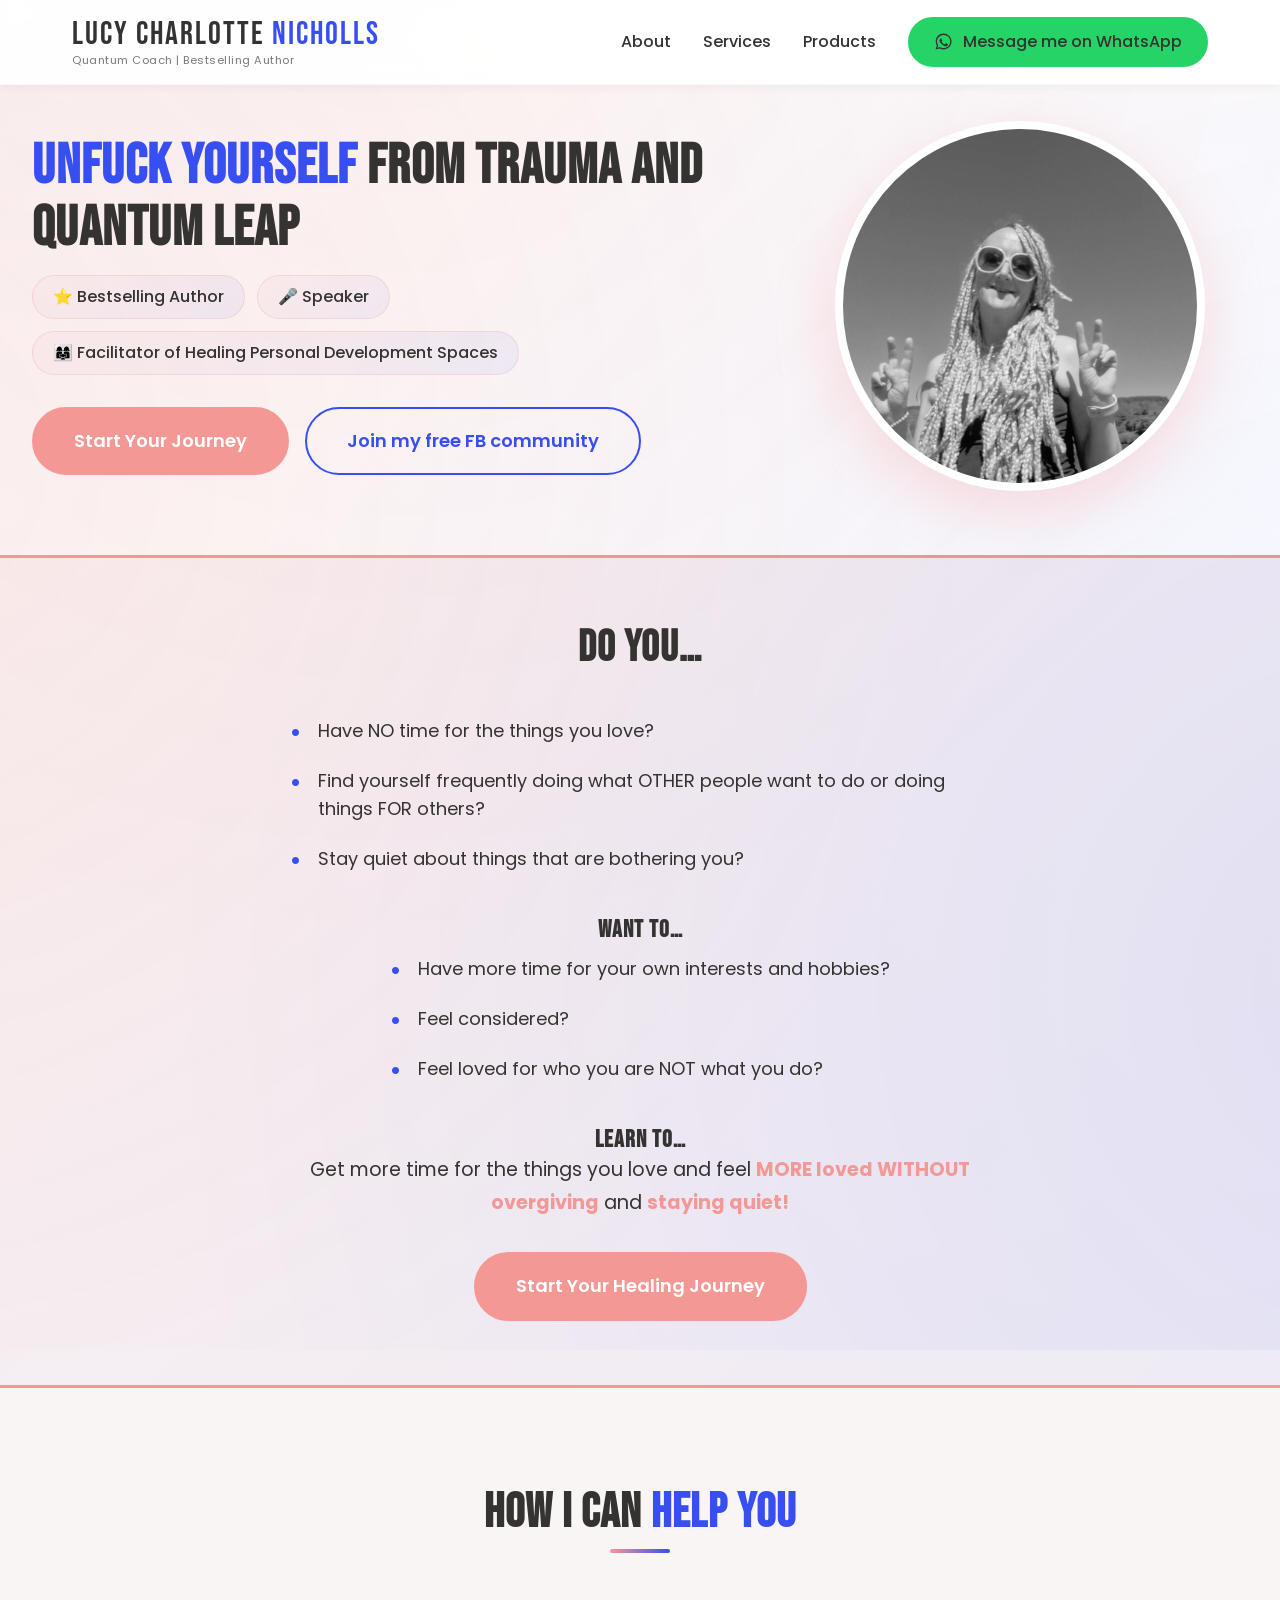
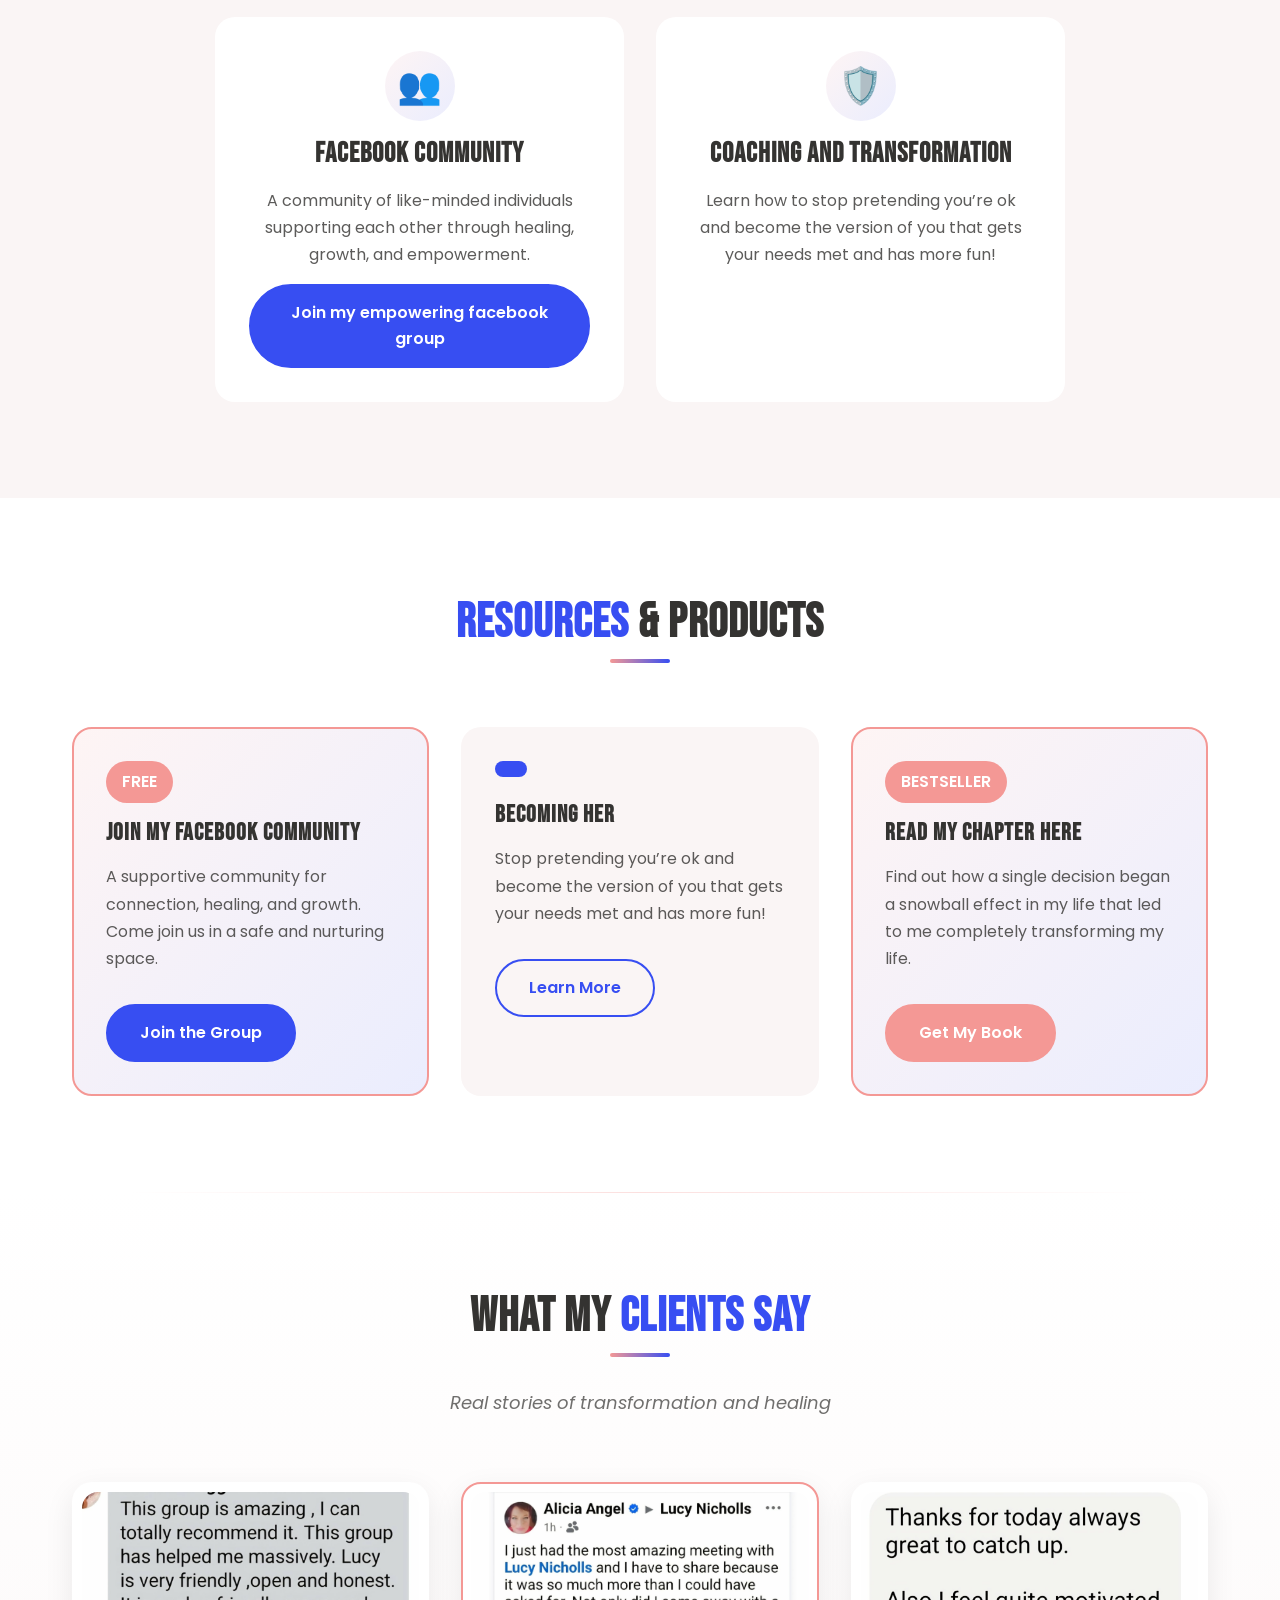
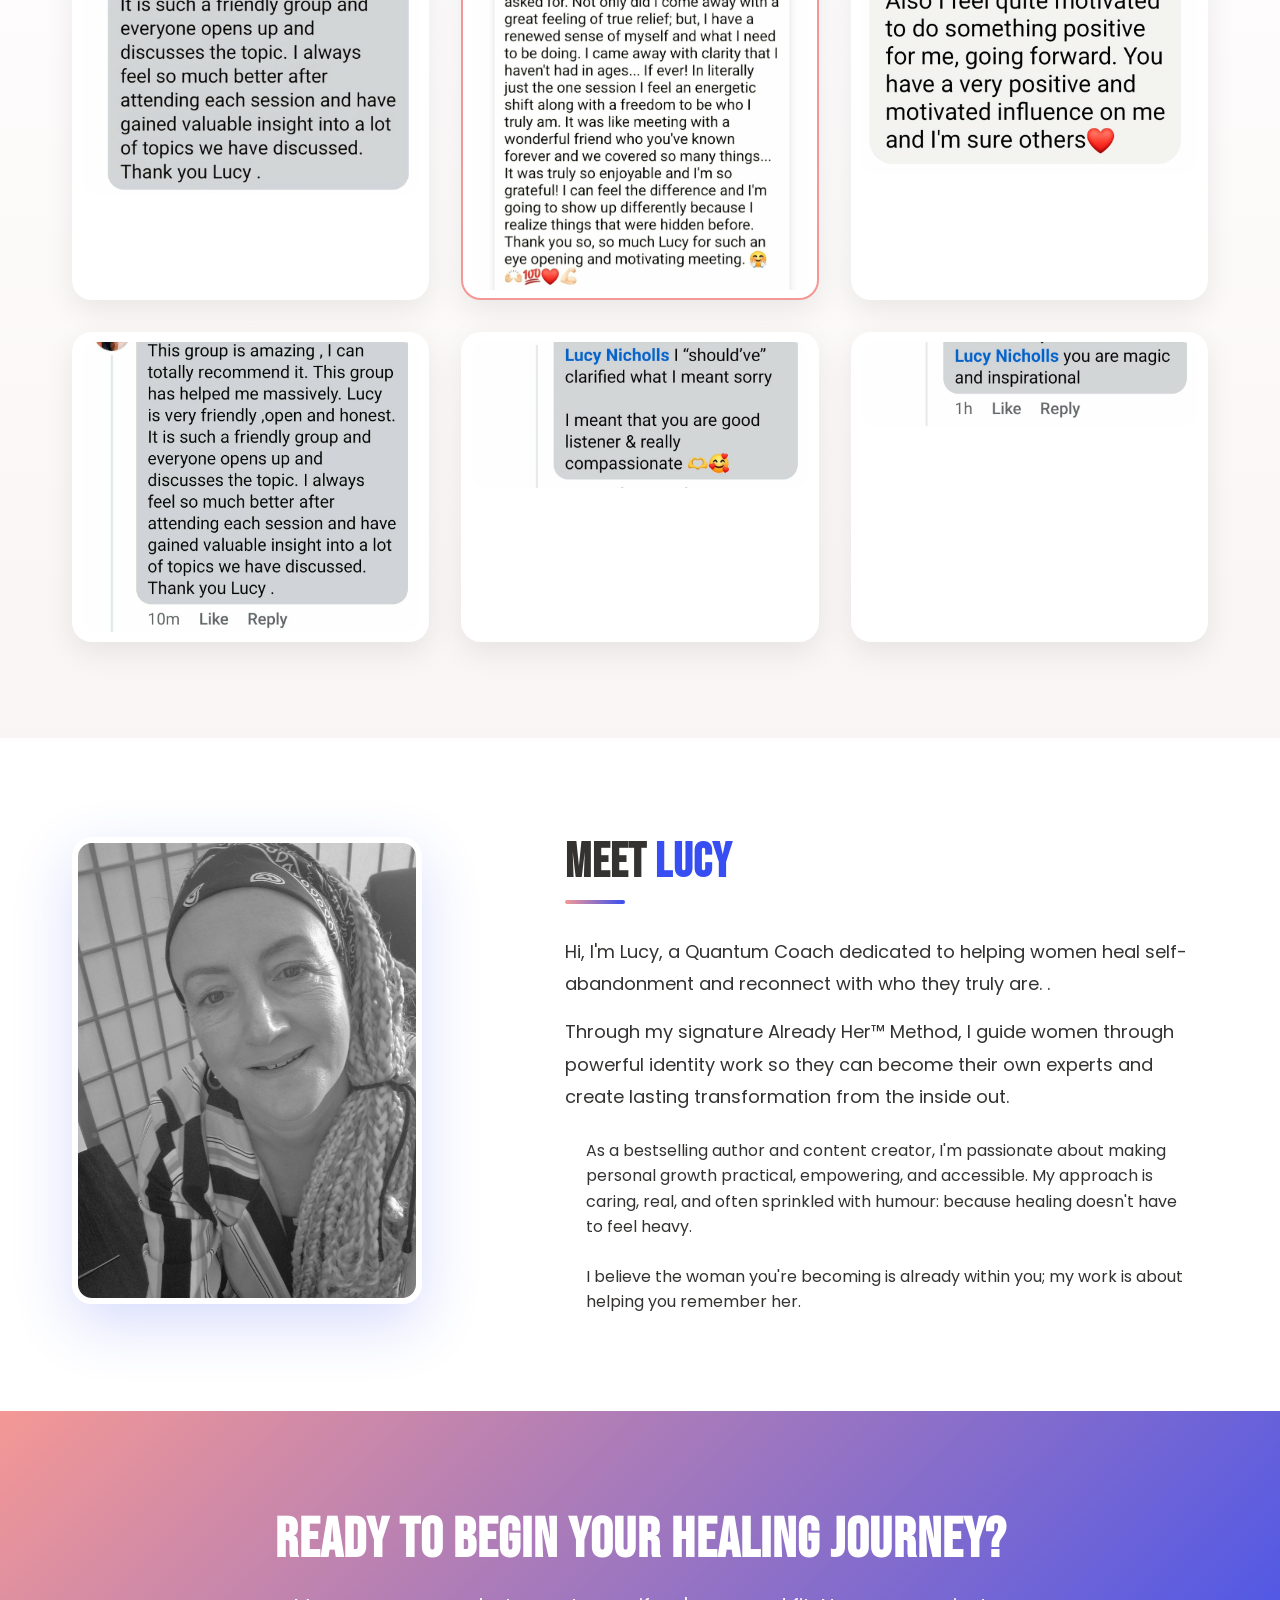
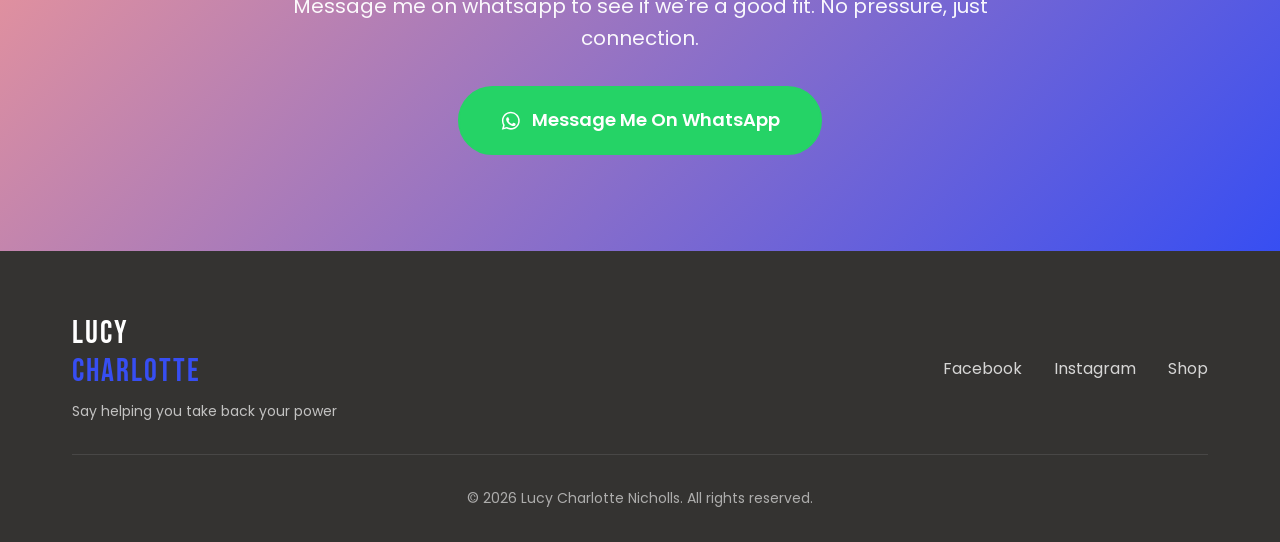
<file: index.html>
<!DOCTYPE html>
<html lang="en">

<head>
    <meta charset="UTF-8">
    <meta name="viewport" content="width=device-width, initial-scale=1.0">
    <title>Lucy Charlotte Nicholls | Quantum coach</title>
    <meta name="description."
        content="Welcome to my world. Work with Lucy Charlotte Nicholls, a Quantum coach, consultant, and educator.">
    <link rel="preconnect" href="https://fonts.googleapis.com">
    <link rel="preconnect" href="https://fonts.gstatic.com" crossorigin>
    <link
        href="https://fonts.googleapis.com/css2?family=Bebas+Neue&family=Poppins:wght@300;400;500;600;700&display=swap"
        rel="stylesheet">
    <link rel="stylesheet" href="style.css">
</head>

<body>
    <!-- Header -->
    <header class="header">
        <div class="container">
            <div class="header-content">
                <div class="logo">
                    <span class="logo-name">Lucy Charlotte <span class="text-blue">Nicholls</span></span>
                    <span class="logo-tagline">Quantum Coach | Bestselling Author</span>
                </div>
                <nav class="nav">
                    <a href="#about">About</a>
                    <a href="#services">Services</a>
                    <a href="#products">Products</a>
                    <a href="https://wa.me/447392170894" target="_blank" rel="noopener noreferrer"
                        class="btn-whatsapp">
                        <svg class="wa-icon" viewBox="0 0 24 24" aria-hidden="true">
                            <path d="M12.04 2C6.58 2 2.13 6.45 2.13 11.91c0 1.75.46 3.45 1.32 4.95L2 22l5.25-1.38c1.45.79 3.08 1.21 4.79 1.21h.01c5.46 0 9.91-4.45 9.91-9.91 0-2.65-1.03-5.14-2.9-7.01A9.82 9.82 0 0 0 12.04 2zm0 1.67c2.2 0 4.27.86 5.82 2.42a8.18 8.18 0 0 1 2.41 5.82c0 4.54-3.7 8.23-8.24 8.23-1.48 0-2.93-.4-4.19-1.15l-.3-.18-3.12.82.83-3.04-.2-.31a8.18 8.18 0 0 1-1.26-4.37c0-4.54 3.7-8.24 8.25-8.24zm-3.62 4.41c-.17 0-.45.06-.69.31-.24.25-.91.89-.91 2.17 0 1.28.93 2.52 1.06 2.69.13.17 1.83 2.79 4.43 3.91.62.27 1.1.43 1.48.55.62.2 1.19.17 1.64.1.5-.07 1.54-.63 1.76-1.24.22-.61.22-1.13.15-1.24-.06-.11-.24-.17-.5-.3-.26-.13-1.54-.76-1.78-.85-.24-.09-.41-.13-.59.13-.17.25-.67.85-.83 1.02-.15.17-.3.19-.56.06-.26-.13-1.1-.4-2.09-1.29-.77-.69-1.29-1.54-1.44-1.8-.15-.26-.02-.4.11-.53.12-.12.26-.3.39-.46.13-.15.17-.26.26-.43.09-.17.04-.32-.02-.45-.06-.13-.58-1.42-.8-1.94-.21-.51-.42-.44-.58-.45-.15-.01-.32-.01-.49-.01z" />
                        </svg>
                        Message me on WhatsApp
                    </a>
                </nav>
                <button class="mobile-menu-toggle" aria-label="Toggle Navigation">
                    <span class="bar"></span>
                    <span class="bar"></span>
                    <span class="bar"></span>
                </button>
            </div>
        </div>
    </header>

    <!-- Hero Section -->
    <section class="hero">
        <div class="container">
            <div class="hero-content">
                <div class="hero-text">
                    <h1 class="hero-title"><span class="text-blue">Unfuck Yourself</span> from Trauma and Quantum Leap </h1>
                    <h2 class="hero-subheadline"><span class="text-coral"></span> <span class="text-coral"></span></h2>
                    <ul class="hero-credentials">
                        <li>⭐ Bestselling Author</li>
                        <li>🎤 Speaker</li>
                        <li>👩‍👩‍👧 Facilitator of Healing Personal Development Spaces</li>
                    </ul>
                    <div class="hero-buttons">
                        <a href="start.html"
                            class="btn-primary btn-large">Start Your Journey</a>
                        <a href="https://www.facebook.com/groups/1051728209531522" target="_blank"
                            rel="noopener noreferrer" class="btn-secondary btn-large">Join my free FB community</a>
                    </div>
                </div>
                <div class="hero-image">
                    <img src="lucy-hero.jpg" alt="Lucy Charlotte Nicholls - Trauma-Informed Life Coach"
                        class="hero-photo">
                </div>
            </div>
        </div>
    </section>

    <!-- Are You -->
    <section class="grew-up">
        <div class="container">
            <div class="grew-up-content">
                <h2 class="grew-up-title">Do you…</h2>
                <ul class="grew-up-list">
                    <li>Have NO time for the things you love?</li>
                    <li>Find yourself frequently doing what OTHER people want to do or doing things FOR others?</li>
                    <li>Stay quiet about things that are bothering you?
</li>

                </ul>
                <h2>Want to…</h2>
                <ul class="grew-up-list">
                    <li>Have more time for your own interests and hobbies?</li>
                    <li>Feel considered?</li>
                    <li>Feel loved for who you are NOT what you do?</li>
                </ul>

                <h2>Learn to…</h2>
                <p class="grew-up-message">Get more time for the things you love and feel
                    <strong>MORE loved WITHOUT overgiving</strong> and <strong>staying quiet!</strong>
                </p>

                <a href="start.html"
                    class="btn-primary btn-large">Start Your Healing Journey</a>
            </div>
        </div>
    </section>


    <!-- Services Section -->
    <section class="services" id="services">
        <div class="container">
            <h2 class="section-title center">How I Can <span class="text-blue">Help You</span></h2>
            <div class="services-grid">
                <div class="service-card">
                    <div class="service-icon">👥</div>
                    <h3 class="service-title">Facebook Community</h3>
                    <p class="service-description">A community of like-minded individuals supporting each other through
                        healing, growth, and empowerment.</p>
                    <a href="https://www.facebook.com/groups/1051728209531522" target="_blank" class="btn-blue"
                        style="margin-top: 1rem;">Join my empowering facebook group</a>
                </div>
                <div class="service-card">
                    <div class="service-icon">🛡️</div>
                    <h3 class="service-title">Coaching and Transformation</h3>
                    <p class="service-description">Learn how to stop pretending you’re ok and become the version of you that gets your needs met and has more fun!</p>
                </div>
                
            </div>
        </div>
    </section>

    <!-- Products Section -->
    <section class="products" id="products">
        <div class="container">
            <h2 class="section-title center"><span class="text-blue">Resources</span> & Products</h2>
            <div class="products-grid">
                <!-- Safe Space Facebook Group -->
                <div class="product-card featured">
                    <div class="product-badge">FREE</div>
                    <h3 class="product-title">Join my Facebook Community</h3>
                    <p class="product-description">A supportive community for connection, healing, and growth. Come join
                        us in a safe and nurturing space.</p>
                    <a href="https://www.facebook.com/groups/1051728209531522" target="_blank" class="btn-blue">Join
                        the Group</a>
                </div>

                <!-- Paid Products -->
                <div class="product-card">
                    <div class="product-price"></div>
                    <h3 class="product-title">Becoming Her</h3>
                    <p class="product-description">Stop pretending you’re ok and become the version of you that gets your needs met and has more fun!</p>
                    <a href="start.html"
                        target="_blank" class="btn-secondary">Learn
                        More</a>
                </div>


                <!-- Book -->
                <div class="product-card featured">
                    <div class="product-badge">BESTSELLER</div>
                    <h3 class="product-title">Read my Chapter Here</h3>
                    <p class="product-description"> Find out how a single decision began a snowball effect in my
                        life that led to me completely transforming my life.</p>
                    <a href="https://www.amazon.co.uk/dp/B0GL96YMRX" target="_blank" class="btn-primary">Get My Book</a>
                </div>
            </div>
        </div>
    </section>

    <!-- Testimonials Section -->
    <section class="testimonials">
        <div class="container">
            <h2 class="section-title center">What My <span class="text-blue">Clients Say</span></h2>
            <p class="testimonials-subtitle">Real stories of transformation and healing</p>
            <div class="testimonials-grid">
                <div class="testimonial-card">
                    <img src="1TESTIMONIAL.jpg" alt="Client testimonial about Lucy's amazing group" class="testimonial-img">
                </div>
                <div class="testimonial-card featured-testimonial">
                    <img src="2TESTIMONIAL.jpg" alt="Alicia Angel's testimonial about her meeting with Lucy" class="testimonial-img">
                </div>
                <div class="testimonial-card">
                    <img src="6TESTIMONIAL.jpg" alt="Client testimonial about Lucy's positive and motivated influence" class="testimonial-img">
                </div>
                <div class="testimonial-card">
                    <img src="3TESTIMONIAL.jpg" alt="Client testimonial recommending Lucy's group" class="testimonial-img">
                </div>
                <div class="testimonial-card">
                    <img src="4TESTIMONIAL.jpg" alt="Client testimonial about Lucy being a good listener and compassionate" class="testimonial-img">
                </div>
                <div class="testimonial-card">
                    <img src="5TESTIMONIAL.jpg" alt="Client testimonial calling Lucy magic and inspirational" class="testimonial-img">
                </div>
            </div>
        </div>
    </section>

    <!-- About Section -->
    <section class="about" id="about">
        <div class="container">
            <div class="about-content">
                <div class="about-image">
                    <img src="lucy-about.jpg" alt="Lucy Charlotte Nicholls" class="about-photo">
                </div>
                <div class="about-text">
                    <h2 class="section-title">Meet <span class="text-blue">Lucy</span></h2>
                    <p class="about-description">
                       Hi, I'm Lucy, a Quantum Coach dedicated to helping women heal self-abandonment and reconnect with who they truly are. .
                    </p>
                    <p class="about-description">
                       Through my signature Already Her™ Method, I guide women through powerful identity work so they can become their own experts and create lasting transformation from the inside out. 
                    </p>
                    <p class="about-mission-list">
                        As a bestselling author and content creator, I'm passionate about making personal growth practical, empowering, and accessible. My approach is caring, real, and often sprinkled with humour: because healing doesn't have to feel heavy.
                    </p>
                     <p class="about-mission-list">I believe the woman you're becoming is already within you; my work is about helping you remember her.</p>
                </div>
            </div>
        </div>
    </section>

    <!-- CTA Section -->
    <section class="cta" id="contact">
        <div class="container">
            <div class="cta-content">
                <h2 class="cta-title">Ready to Begin Your Healing Journey?</h2>
                <p class="cta-subtitle">Message me on whatsapp to see if we're a good fit. No pressure, just
                    connection.</p>
                <a href="https://wa.me/447392170894" target="_blank" rel="noopener noreferrer"
                    class="btn-whatsapp btn-large">
                    <svg class="wa-icon" viewBox="0 0 24 24" aria-hidden="true">
                        <path d="M12.04 2C6.58 2 2.13 6.45 2.13 11.91c0 1.75.46 3.45 1.32 4.95L2 22l5.25-1.38c1.45.79 3.08 1.21 4.79 1.21h.01c5.46 0 9.91-4.45 9.91-9.91 0-2.65-1.03-5.14-2.9-7.01A9.82 9.82 0 0 0 12.04 2zm0 1.67c2.2 0 4.27.86 5.82 2.42a8.18 8.18 0 0 1 2.41 5.82c0 4.54-3.7 8.23-8.24 8.23-1.48 0-2.93-.4-4.19-1.15l-.3-.18-3.12.82.83-3.04-.2-.31a8.18 8.18 0 0 1-1.26-4.37c0-4.54 3.7-8.24 8.25-8.24zm-3.62 4.41c-.17 0-.45.06-.69.31-.24.25-.91.89-.91 2.17 0 1.28.93 2.52 1.06 2.69.13.17 1.83 2.79 4.43 3.91.62.27 1.1.43 1.48.55.62.2 1.19.17 1.64.1.5-.07 1.54-.63 1.76-1.24.22-.61.22-1.13.15-1.24-.06-.11-.24-.17-.5-.3-.26-.13-1.54-.76-1.78-.85-.24-.09-.41-.13-.59.13-.17.25-.67.85-.83 1.02-.15.17-.3.19-.56.06-.26-.13-1.1-.4-2.09-1.29-.77-.69-1.29-1.54-1.44-1.8-.15-.26-.02-.4.11-.53.12-.12.26-.3.39-.46.13-.15.17-.26.26-.43.09-.17.04-.32-.02-.45-.06-.13-.58-1.42-.8-1.94-.21-.51-.42-.44-.58-.45-.15-.01-.32-.01-.49-.01z" />
                    </svg>
                    Message Me On WhatsApp
                </a>
            </div>
        </div>
    </section>

    <!-- Footer -->
    <footer class="footer">
        <div class="container">
            <div class="footer-content">
                <div class="footer-brand">
                    <div class="logo">Lucy <span class="text-blue">Charlotte</span></div>
                    <p class="footer-tagline">Say helping you take back your power</p>
                </div>
                <div class="footer-links">
                    <a href="https://www.facebook.com/profile.php?id=100093388753054" target="_blank">Facebook</a>
                    <a href="https://www.instagram.com/lucycharlottenicholls" target="_blank">Instagram</a>
                    <a href="start.html">Shop</a>
                </div>
            </div>
            <div class="footer-bottom">
                <p>&copy; 2026 Lucy Charlotte Nicholls. All rights reserved.</p>
            </div>
        </div>
    </footer>

    <script src="script.js"></script>
</body>

</html>
</file>
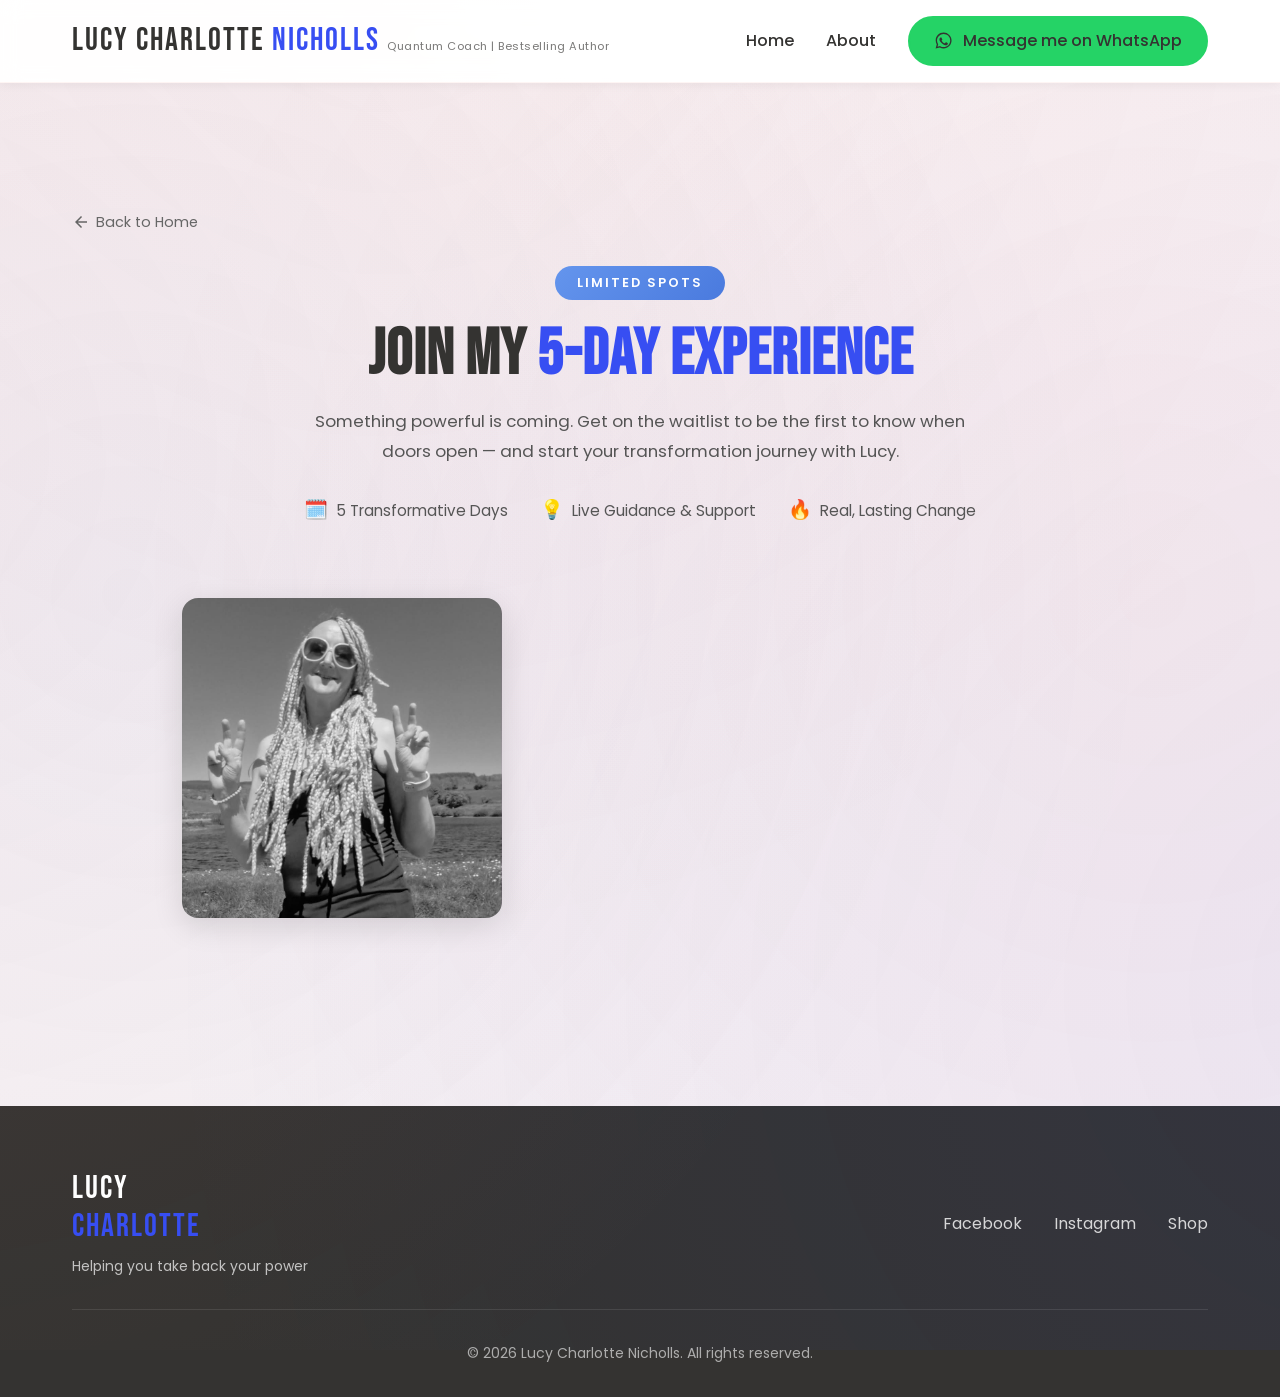
<file: experience.html>
<!DOCTYPE html>
<html lang="en">

<head>
    <meta charset="UTF-8">
    <meta name="viewport" content="width=device-width, initial-scale=1.0">
    <title>5-Day Experience Waitlist | Lucy Charlotte Nicholls</title>
    <meta name="description"
        content="Join Lucy Charlotte Nicholls' exclusive 5-day experience. Sign up for the waitlist and begin your transformation.">
    <link rel="preconnect" href="https://fonts.googleapis.com">
    <link rel="preconnect" href="https://fonts.gstatic.com" crossorigin>
    <link
        href="https://fonts.googleapis.com/css2?family=Bebas+Neue&family=Poppins:wght@300;400;500;600;700&display=swap"
        rel="stylesheet">
    <link rel="stylesheet" href="style.css">
    <style>
        .experience-page {
            min-height: 100vh;
            display: flex;
            flex-direction: column;
        }

        .experience-main {
            flex: 1;
            padding: 8rem 0 4rem;
            position: relative;
            overflow: hidden;
        }

        .experience-main::before {
            content: '';
            position: absolute;
            top: -50%;
            left: -50%;
            width: 200%;
            height: 200%;
            background: radial-gradient(circle at 30% 50%, rgba(100, 149, 237, 0.08) 0%, transparent 50%),
                         radial-gradient(circle at 70% 50%, rgba(255, 107, 107, 0.06) 0%, transparent 50%);
            animation: subtleFloat 20s ease-in-out infinite;
            z-index: 0;
        }

        @keyframes subtleFloat {
            0%, 100% { transform: translate(0, 0) rotate(0deg); }
            33% { transform: translate(2%, -1%) rotate(1deg); }
            66% { transform: translate(-1%, 1%) rotate(-0.5deg); }
        }

        .experience-main .container {
            position: relative;
            z-index: 1;
        }

        /* Back link */
        .back-link {
            display: inline-flex;
            align-items: center;
            gap: 0.4rem;
            font-family: 'Poppins', sans-serif;
            font-size: 0.9rem;
            color: #666;
            text-decoration: none;
            transition: color 0.3s ease;
            margin-bottom: 2rem;
        }

        .back-link:hover { color: #6495ed; }

        .back-link svg {
            width: 18px;
            height: 18px;
            fill: currentColor;
        }

        /* Top centered intro */
        .experience-intro {
            text-align: center;
            max-width: 700px;
            margin: 0 auto 3.5rem;
            animation: fadeInUp 0.8s ease-out both;
        }

        @keyframes fadeInUp {
            from { opacity: 0; transform: translateY(30px); }
            to { opacity: 1; transform: translateY(0); }
        }

        @keyframes fadeInDown {
            from { opacity: 0; transform: translateY(-20px); }
            to { opacity: 1; transform: translateY(0); }
        }

        .experience-badge {
            display: inline-block;
            background: linear-gradient(135deg, #6495ed, #4a7ade);
            color: #fff;
            padding: 0.45rem 1.4rem;
            border-radius: 50px;
            font-family: 'Poppins', sans-serif;
            font-size: 0.8rem;
            font-weight: 600;
            letter-spacing: 2px;
            text-transform: uppercase;
            margin-bottom: 1.2rem;
            animation: fadeInDown 0.8s ease-out;
        }

        .experience-title {
            font-family: 'Bebas Neue', sans-serif;
            font-size: clamp(2.5rem, 5vw, 4rem);
            line-height: 1.1;
            margin-bottom: 1rem;
            color: #343331;
        }

        .experience-subtitle {
            font-family: 'Poppins', sans-serif;
            font-size: 1.05rem;
            font-weight: 400;
            color: #555;
            line-height: 1.8;
            margin-bottom: 1.8rem;
        }

        .experience-highlights {
            display: flex;
            justify-content: center;
            gap: 2rem;
            flex-wrap: wrap;
        }

        .highlight-item {
            display: flex;
            align-items: center;
            gap: 0.5rem;
            font-family: 'Poppins', sans-serif;
            font-size: 0.95rem;
            color: #555;
        }

        .highlight-icon { font-size: 1.2rem; }

        /* Two-column: image + form */
        .experience-grid {
            display: grid;
            grid-template-columns: 1fr 1fr;
            gap: 3.5rem;
            align-items: start;
            animation: fadeInUp 0.8s ease-out 0.3s both;
        }

        /* Image column */
        .experience-image-col {
            display: flex;
            justify-content: center;
            align-items: flex-start;
            padding-top: 1rem;
        }

        .experience-image-col img {
            width: 100%;
            max-width: 320px;
            max-height: 320px;
            object-fit: cover;
            object-position: center;
            border-radius: 16px;
            box-shadow: 0 8px 30px rgba(0, 0, 0, 0.12);
            transition: transform 0.4s ease;
        }

        .experience-image-col img:hover {
            transform: translateY(-3px);
        }

        /* Form column */
        .experience-form-col {
            min-height: 460px;
        }

        @media (max-width: 768px) {
            .experience-main {
                padding: 7rem 0 3rem;
            }

            .experience-highlights {
                flex-direction: column;
                align-items: center;
                gap: 0.8rem;
            }

            .experience-grid {
                grid-template-columns: 1fr;
                gap: 2.5rem;
            }

            .experience-image-col img {
                max-width: 260px;
                max-height: 260px;
            }
        }
    </style>
</head>

<body>
    <div class="experience-page">

        <!-- Header -->
        <header class="header">
            <div class="container">
                <div class="header-content">
                    <div class="logo">
                        <a href="/" style="text-decoration:none;color:inherit;">
                            <span class="logo-name">Lucy Charlotte <span class="text-blue">Nicholls</span></span>
                            <span class="logo-tagline">Quantum Coach | Bestselling Author</span>
                        </a>
                    </div>
                    <nav class="nav">
                        <a href="/">Home</a>
                        <a href="/#about">About</a>
                        <a href="https://wa.me/447392170894" target="_blank" rel="noopener noreferrer"
                            class="btn-whatsapp">
                            <svg class="wa-icon" viewBox="0 0 24 24" aria-hidden="true">
                                <path d="M12.04 2C6.58 2 2.13 6.45 2.13 11.91c0 1.75.46 3.45 1.32 4.95L2 22l5.25-1.38c1.45.79 3.08 1.21 4.79 1.21h.01c5.46 0 9.91-4.45 9.91-9.91 0-2.65-1.03-5.14-2.9-7.01A9.82 9.82 0 0 0 12.04 2zm0 1.67c2.2 0 4.27.86 5.82 2.42a8.18 8.18 0 0 1 2.41 5.82c0 4.54-3.7 8.23-8.24 8.23-1.48 0-2.93-.4-4.19-1.15l-.3-.18-3.12.82.83-3.04-.2-.31a8.18 8.18 0 0 1-1.26-4.37c0-4.54 3.7-8.24 8.25-8.24zm-3.62 4.41c-.17 0-.45.06-.69.31-.24.25-.91.89-.91 2.17 0 1.28.93 2.52 1.06 2.69.13.17 1.83 2.79 4.43 3.91.62.27 1.1.43 1.48.55.62.2 1.19.17 1.64.1.5-.07 1.54-.63 1.76-1.24.22-.61.22-1.13.15-1.24-.06-.11-.24-.17-.5-.3-.26-.13-1.54-.76-1.78-.85-.24-.09-.41-.13-.59.13-.17.25-.67.85-.83 1.02-.15.17-.3.19-.56.06-.26-.13-1.1-.4-2.09-1.29-.77-.69-1.29-1.54-1.44-1.8-.15-.26-.02-.4.11-.53.12-.12.26-.3.39-.46.13-.15.17-.26.26-.43.09-.17.04-.32-.02-.45-.06-.13-.58-1.42-.8-1.94-.21-.51-.42-.44-.58-.45-.15-.01-.32-.01-.49-.01z" />
                            </svg>
                            Message me on WhatsApp
                        </a>
                    </nav>
                    <button class="mobile-menu-toggle" aria-label="Toggle Navigation">
                        <span class="bar"></span>
                        <span class="bar"></span>
                        <span class="bar"></span>
                    </button>
                </div>
            </div>
        </header>

        <!-- Experience Content -->
        <section class="experience-main">
            <div class="container">
                <a href="/" class="back-link">
                    <svg viewBox="0 0 24 24"><path d="M20 11H7.83l5.59-5.59L12 4l-8 8 8 8 1.41-1.41L7.83 13H20v-2z"/></svg>
                    Back to Home
                </a>

                <!-- Centered Intro -->
                <div class="experience-intro">
                    <div class="experience-badge">Limited Spots</div>
                    <h1 class="experience-title">Join My <span class="text-blue">5-Day Experience</span></h1>
                    <p class="experience-subtitle">
                        Something powerful is coming. Get on the waitlist to be the first to know when doors open — and start your transformation journey with Lucy.
                    </p>
                    <div class="experience-highlights">
                        <div class="highlight-item">
                            <span class="highlight-icon">🗓️</span>
                            <span>5 Transformative Days</span>
                        </div>
                        <div class="highlight-item">
                            <span class="highlight-icon">💡</span>
                            <span>Live Guidance &amp; Support</span>
                        </div>
                        <div class="highlight-item">
                            <span class="highlight-icon">🔥</span>
                            <span>Real, Lasting Change</span>
                        </div>
                    </div>
                </div>

                <!-- Two-column: Image + Form -->
                <div class="experience-grid">
                    <div class="experience-image-col">
                        <img src="lucy-hero.jpg" alt="Lucy Charlotte Nicholls — 5-Day Experience">
                    </div>

                    <div class="experience-form-col">
                        <iframe
                            src="https://connect.hisubhadeep.com/widget/form/ypT1ZNci0jk7RGCpSb3u"
                            style="width:100%;height:100%;border:none;"
                            id="inline-ypT1ZNci0jk7RGCpSb3u"
                            data-layout="{'id':'INLINE'}"
                            data-trigger-type="alwaysShow"
                            data-trigger-value=""
                            data-activation-type="alwaysActivated"
                            data-activation-value=""
                            data-deactivation-type="neverDeactivate"
                            data-deactivation-value=""
                            data-form-name="5 Day Experience"
                            data-height="434"
                            data-layout-iframe-id="inline-ypT1ZNci0jk7RGCpSb3u"
                            data-form-id="ypT1ZNci0jk7RGCpSb3u"
                            title="5 Day Experience">
                        </iframe>
                        <script src="https://connect.hisubhadeep.com/js/form_embed.js"></script>
                    </div>
                </div>
            </div>
        </section>

        <!-- Footer -->
        <footer class="footer">
            <div class="container">
                <div class="footer-content">
                    <div class="footer-brand">
                        <div class="logo">Lucy <span class="text-blue">Charlotte</span></div>
                        <p class="footer-tagline">Helping you take back your power</p>
                    </div>
                    <div class="footer-links">
                        <a href="https://www.facebook.com/profile.php?id=100093388753054" target="_blank">Facebook</a>
                        <a href="https://www.instagram.com/lucycharlottenicholls" target="_blank">Instagram</a>
                        <a href="https://stan.store/lucycharlottenicholls" target="_blank">Shop</a>
                    </div>
                </div>
                <div class="footer-bottom">
                    <p>&copy; 2026 Lucy Charlotte Nicholls. All rights reserved.</p>
                </div>
            </div>
        </footer>

    </div>

    <script src="script.js"></script>
</body>

</html>
</file>
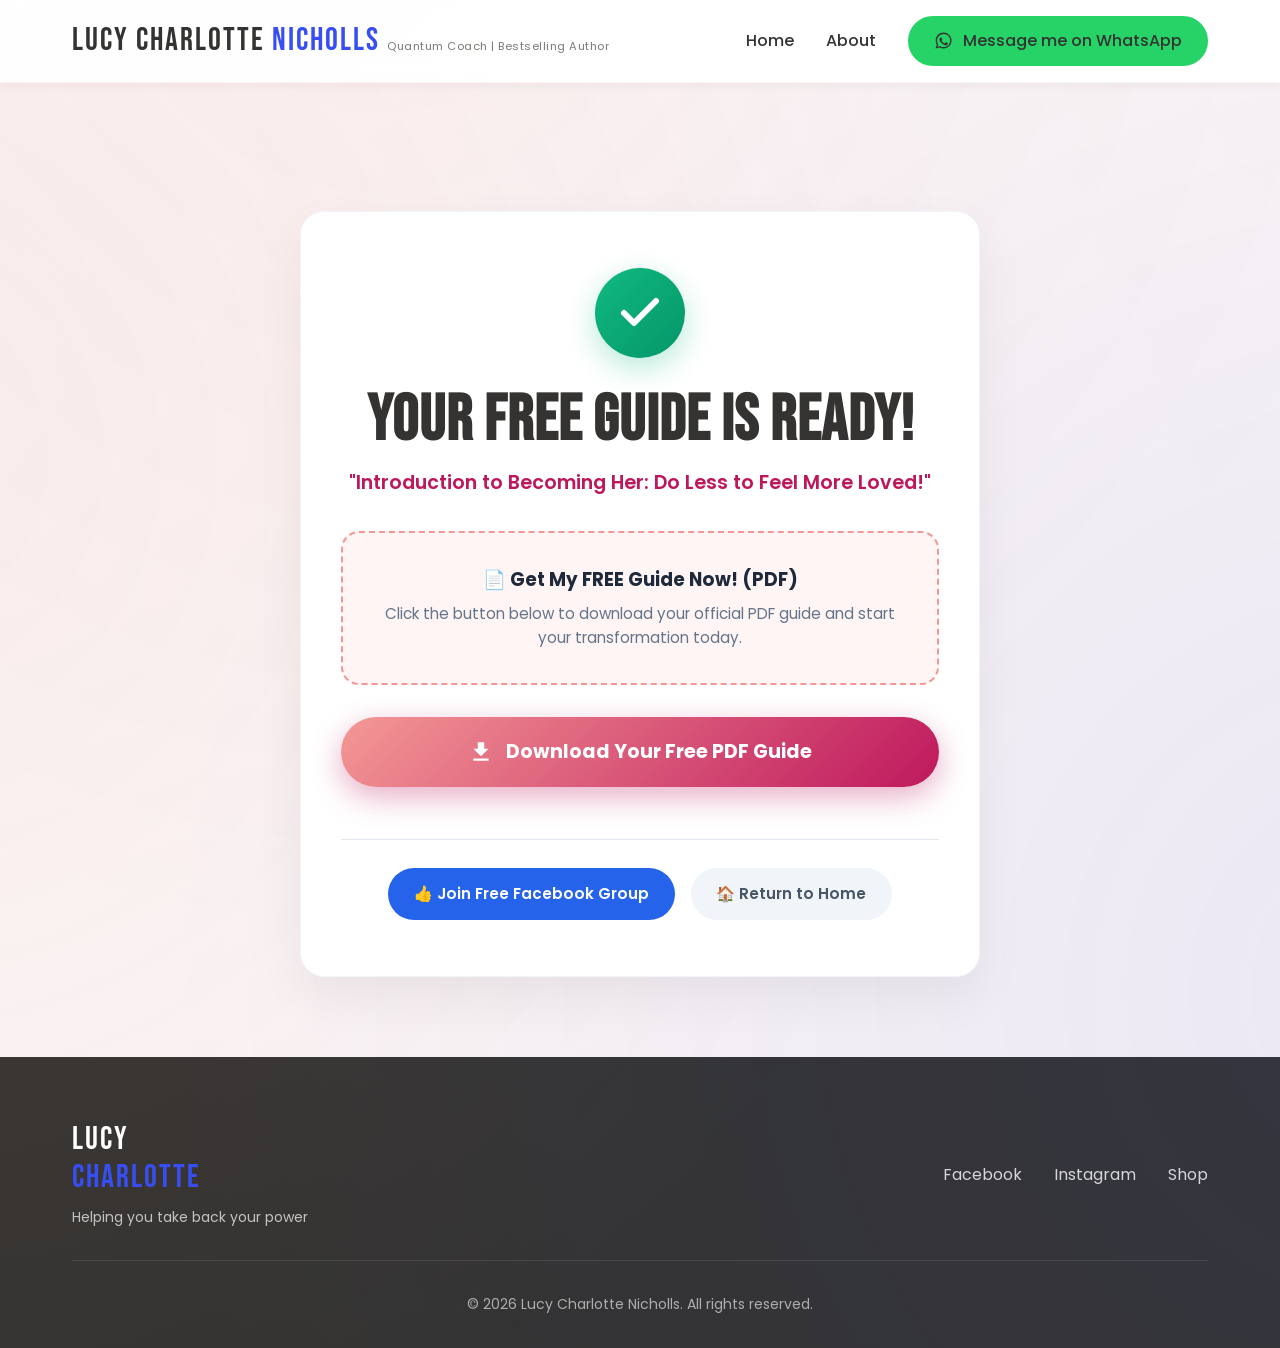
<file: freebie.html>
<!DOCTYPE html>
<html lang="en">

<head>
    <meta charset="UTF-8">
    <meta name="viewport" content="width=device-width, initial-scale=1.0">
    <title>Your Free Guide Is Ready! | Lucy Charlotte Nicholls</title>
    <meta name="description"
        content="Your free guide 'Introduction to Becoming Her: Do Less to Feel More Loved!' is ready to download.">
    <link rel="preconnect" href="https://fonts.googleapis.com">
    <link rel="preconnect" href="https://fonts.gstatic.com" crossorigin>
    <link
        href="https://fonts.googleapis.com/css2?family=Bebas+Neue&family=Poppins:wght@300;400;500;600;700&display=swap"
        rel="stylesheet">
    <link rel="stylesheet" href="style.css">
    <style>
        .freebie-page {
            min-height: 100vh;
            display: flex;
            flex-direction: column;
            background: #faf5f5;
        }

        .freebie-delivery-section {
            flex: 1;
            display: flex;
            align-items: center;
            justify-content: center;
            padding: 8rem 1.5rem 5rem;
            position: relative;
        }

        .freebie-delivery-card {
            background: #ffffff;
            border-radius: 24px;
            max-width: 680px;
            width: 100%;
            padding: 3.5rem 2.5rem;
            text-align: center;
            box-shadow: 0 20px 50px rgba(0, 0, 0, 0.06);
            border: 1px solid #f1f5f9;
            position: relative;
            z-index: 2;
        }

        .success-badge {
            width: 90px;
            height: 90px;
            margin: 0 auto 1.75rem;
            background: linear-gradient(135deg, #10b981, #059669);
            border-radius: 50%;
            display: flex;
            align-items: center;
            justify-content: center;
            box-shadow: 0 10px 30px rgba(16, 185, 129, 0.3);
            animation: popIn 0.6s cubic-bezier(0.175, 0.885, 0.32, 1.275) both;
        }

        @keyframes popIn {
            0% { transform: scale(0); opacity: 0; }
            100% { transform: scale(1); opacity: 1; }
        }

        .success-badge svg {
            width: 48px;
            height: 48px;
            fill: none;
            stroke: #ffffff;
            stroke-width: 3;
            stroke-linecap: round;
            stroke-linejoin: round;
        }

        .delivery-h1 {
            font-family: 'Bebas Neue', sans-serif;
            font-size: clamp(2.6rem, 5vw, 4rem);
            color: var(--color-dark);
            line-height: 1.1;
            margin-bottom: 0.75rem;
        }

        .delivery-subtitle {
            font-size: 1.2rem;
            color: #be185d;
            font-weight: 600;
            margin-bottom: 2rem;
        }

        .download-box {
            background: #fff5f5;
            border: 2px dashed #f49895;
            border-radius: 18px;
            padding: 2rem 1.75rem;
            margin-bottom: 2rem;
            text-align: center;
        }

        .pdf-file-title {
            font-size: 1.15rem;
            font-weight: 700;
            color: #1e293b;
            margin-bottom: 0.5rem;
            display: flex;
            align-items: center;
            justify-content: center;
            gap: 0.5rem;
        }

        .pdf-file-desc {
            font-size: 0.95rem;
            color: #64748b;
            line-height: 1.6;
        }

        .btn-download-pdf {
            display: inline-flex;
            align-items: center;
            justify-content: center;
            gap: 0.75rem;
            background: linear-gradient(135deg, #f49895 0%, #be185d 100%);
            color: #ffffff;
            padding: 1.25rem 2.75rem;
            border-radius: 50px;
            font-weight: 700;
            font-size: 1.2rem;
            text-decoration: none;
            box-shadow: 0 10px 30px rgba(190, 24, 93, 0.35);
            transition: all 0.25s ease;
            width: 100%;
            margin-bottom: 1.5rem;
        }

        .btn-download-pdf:hover {
            transform: translateY(-2px);
            box-shadow: 0 15px 40px rgba(190, 24, 93, 0.45);
            color: #ffffff;
        }

        .btn-download-pdf svg {
            width: 26px;
            height: 26px;
            fill: currentColor;
        }

        .secondary-actions {
            display: flex;
            gap: 1rem;
            justify-content: center;
            flex-wrap: wrap;
            margin-top: 1.75rem;
            padding-top: 1.75rem;
            border-top: 1px solid #e2e8f0;
        }

        .btn-secondary-action {
            display: inline-flex;
            align-items: center;
            gap: 0.5rem;
            padding: 0.85rem 1.6rem;
            border-radius: 50px;
            font-size: 0.95rem;
            font-weight: 600;
            text-decoration: none;
            transition: all 0.2s ease;
        }

        .btn-community {
            background: #2563eb;
            color: #ffffff;
        }

        .btn-community:hover {
            background: #1d4ed8;
            color: #ffffff;
        }

        .btn-home {
            background: #f1f5f9;
            color: #475569;
        }

        .btn-home:hover {
            background: #e2e8f0;
        }

        @media (max-width: 640px) {
            .freebie-delivery-card {
                padding: 2.25rem 1.25rem;
            }
            .secondary-actions {
                flex-direction: column;
            }
            .btn-secondary-action {
                width: 100%;
                justify-content: center;
            }
        }
    </style>
</head>

<body>
    <div class="freebie-page">

        <!-- Header -->
        <header class="header">
            <div class="container">
                <div class="header-content">
                    <div class="logo">
                        <a href="index.html" style="text-decoration:none;color:inherit;">
                            <span class="logo-name">Lucy Charlotte <span class="text-blue">Nicholls</span></span>
                            <span class="logo-tagline">Quantum Coach | Bestselling Author</span>
                        </a>
                    </div>
                    <nav class="nav">
                        <a href="index.html">Home</a>
                        <a href="index.html#about">About</a>
                        <a href="https://wa.me/447392170894" target="_blank" rel="noopener noreferrer"
                            class="btn-whatsapp">
                            <svg class="wa-icon" viewBox="0 0 24 24" aria-hidden="true">
                                <path
                                    d="M12.04 2C6.58 2 2.13 6.45 2.13 11.91c0 1.75.46 3.45 1.32 4.95L2 22l5.25-1.38c1.45.79 3.08 1.21 4.79 1.21h.01c5.46 0 9.91-4.45 9.91-9.91 0-2.65-1.03-5.14-2.9-7.01A9.82 9.82 0 0 0 12.04 2zm0 1.67c2.2 0 4.27.86 5.82 2.42a8.18 8.18 0 0 1 2.41 5.82c0 4.54-3.7 8.23-8.24 8.23-1.48 0-2.93-.4-4.19-1.15l-.3-.18-3.12.82.83-3.04-.2-.31a8.18 8.18 0 0 1-1.26-4.37c0-4.54 3.7-8.24 8.25-8.24zm-3.62 4.41c-.17 0-.45.06-.69.31-.24.25-.91.89-.91 2.17 0 1.28.93 2.52 1.06 2.69.13.17 1.83 2.79 4.43 3.91.62.27 1.1.43 1.48.55.62.2 1.19.17 1.64.1.5-.07 1.54-.63 1.76-1.24.22-.61.22-1.13.15-1.24-.06-.11-.24-.17-.5-.3-.26-.13-1.54-.76-1.78-.85-.24-.09-.41-.13-.59.13-.17.25-.67.85-.83 1.02-.15.17-.3.19-.56.06-.26-.13-1.1-.4-2.09-1.29-.77-.69-1.29-1.54-1.44-1.8-.15-.26-.02-.4.11-.53.12-.12.26-.3.39-.46.13-.15.17-.26.26-.43.09-.17.04-.32-.02-.45-.06-.13-.58-1.42-.8-1.94-.21-.51-.42-.44-.58-.45-.15-.01-.32-.01-.49-.01z" />
                            </svg>
                            Message me on WhatsApp
                        </a>
                    </nav>
                </div>
            </div>
        </header>

        <!-- Delivery Section -->
        <section class="freebie-delivery-section">
            <div class="freebie-delivery-card">
                <div class="success-badge">
                    <svg viewBox="0 0 24 24">
                        <polyline points="20 6 9 17 4 12"></polyline>
                    </svg>
                </div>

                <h1 class="delivery-h1">Your Free Guide Is Ready!</h1>
                <div class="delivery-subtitle">"Introduction to Becoming Her: Do Less to Feel More Loved!"</div>

                <div class="download-box">
                    <div class="pdf-file-title">
                        📄 Get My FREE Guide Now! (PDF)
                    </div>
                    <div class="pdf-file-desc">
                        Click the button below to download your official PDF guide and start your transformation today.
                    </div>
                </div>

                <!-- Direct Download Link linking to user's uploaded PDF file -->
                <a href="Get My FREE Guide Now!.pdf" download="Get My FREE Guide Now!.pdf" class="btn-download-pdf">
                    <svg viewBox="0 0 24 24">
                        <path d="M19 9h-4V3H9v6H5l7 7 7-7zM5 18v2h14v-2H5z"/>
                    </svg>
                    Download Your Free PDF Guide
                </a>

                <div class="secondary-actions">
                    <a href="https://www.facebook.com/groups/1051728209531522" target="_blank" rel="noopener noreferrer" class="btn-secondary-action btn-community">
                        👍 Join Free Facebook Group
                    </a>
                    <a href="index.html" class="btn-secondary-action btn-home">
                        🏠 Return to Home
                    </a>
                </div>
            </div>
        </section>

        <!-- Footer -->
        <footer class="footer">
            <div class="container">
                <div class="footer-content">
                    <div class="footer-brand">
                        <div class="logo">Lucy <span class="text-blue">Charlotte</span></div>
                        <p class="footer-tagline">Helping you take back your power</p>
                    </div>
                    <div class="footer-links">
                        <a href="https://www.facebook.com/profile.php?id=100093388753054" target="_blank">Facebook</a>
                        <a href="https://www.instagram.com/lucycharlottenicholls" target="_blank">Instagram</a>
                        <a href="https://stan.store/lucycharlottenicholls" target="_blank">Shop</a>
                    </div>
                </div>
                <div class="footer-bottom">
                    <p>&copy; 2026 Lucy Charlotte Nicholls. All rights reserved.</p>
                </div>
            </div>
        </footer>

    </div>

    <script src="script.js"></script>
</body>

</html>
</file>
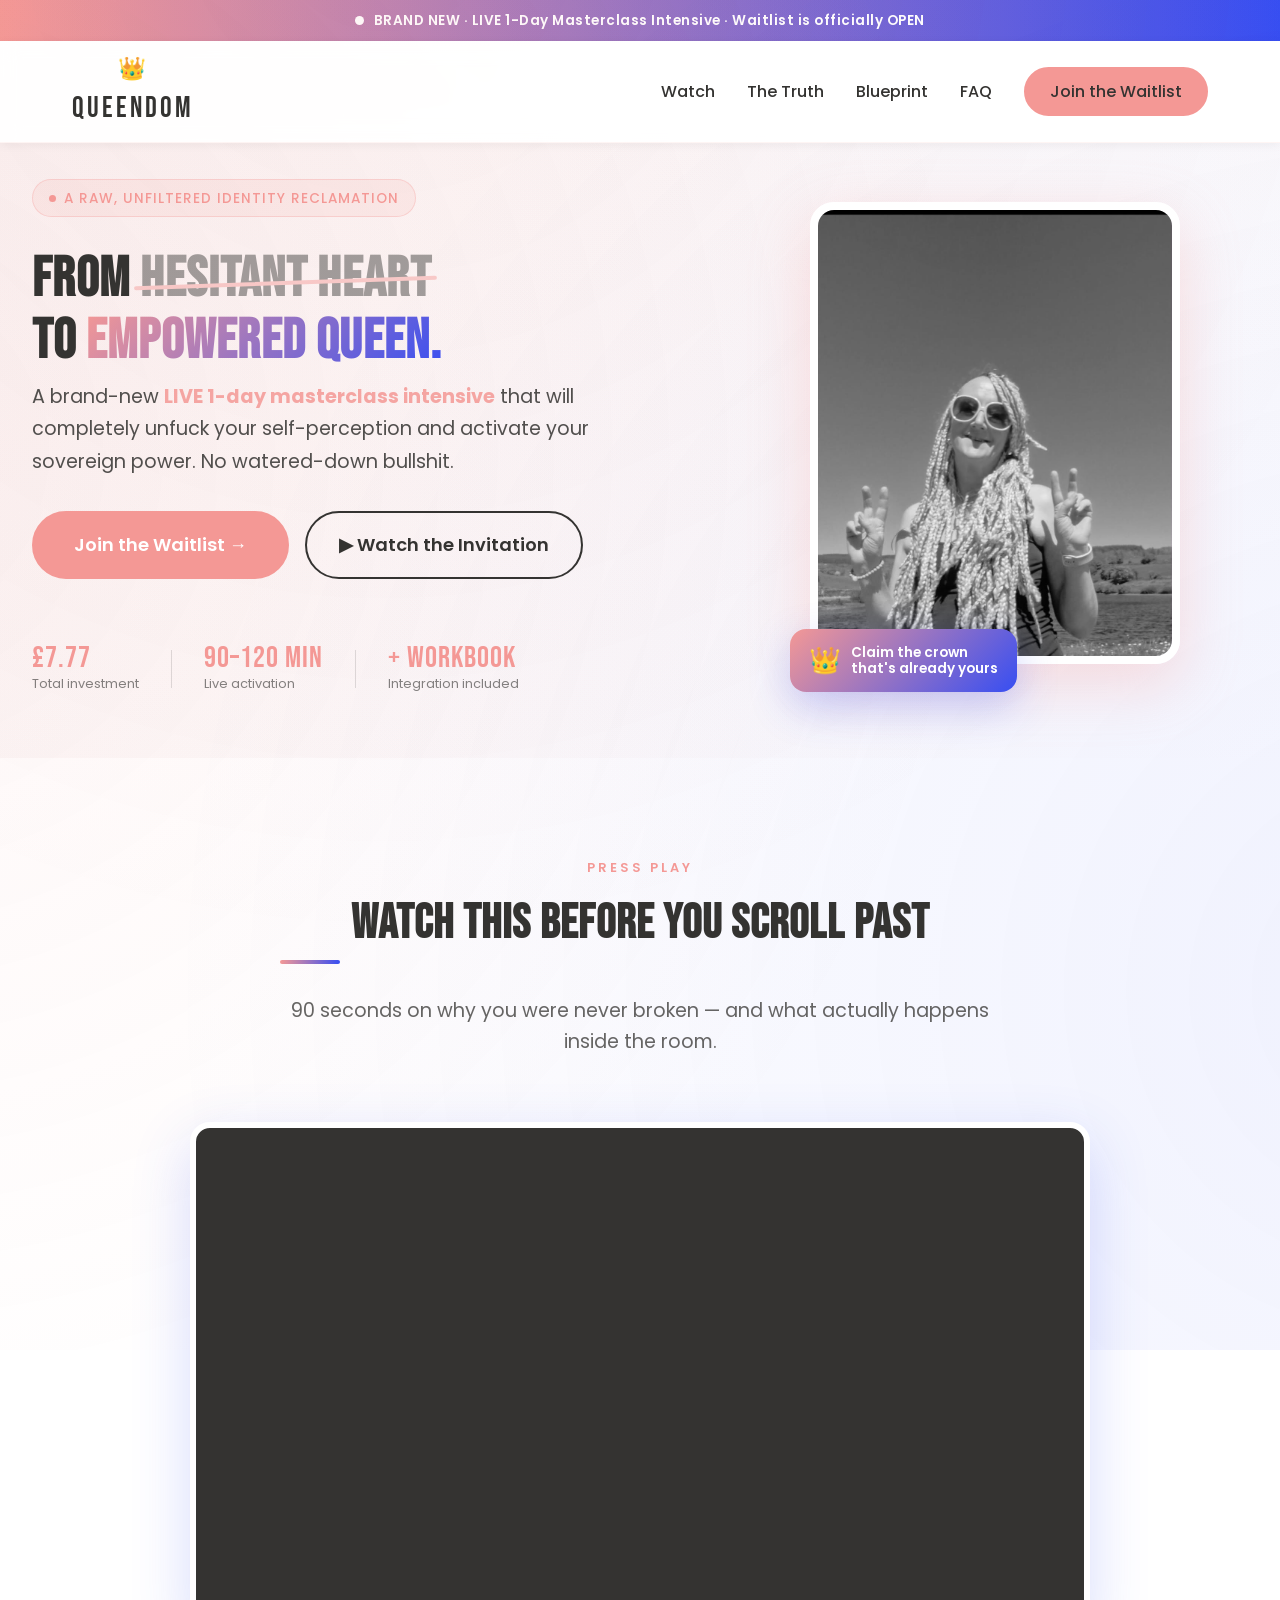
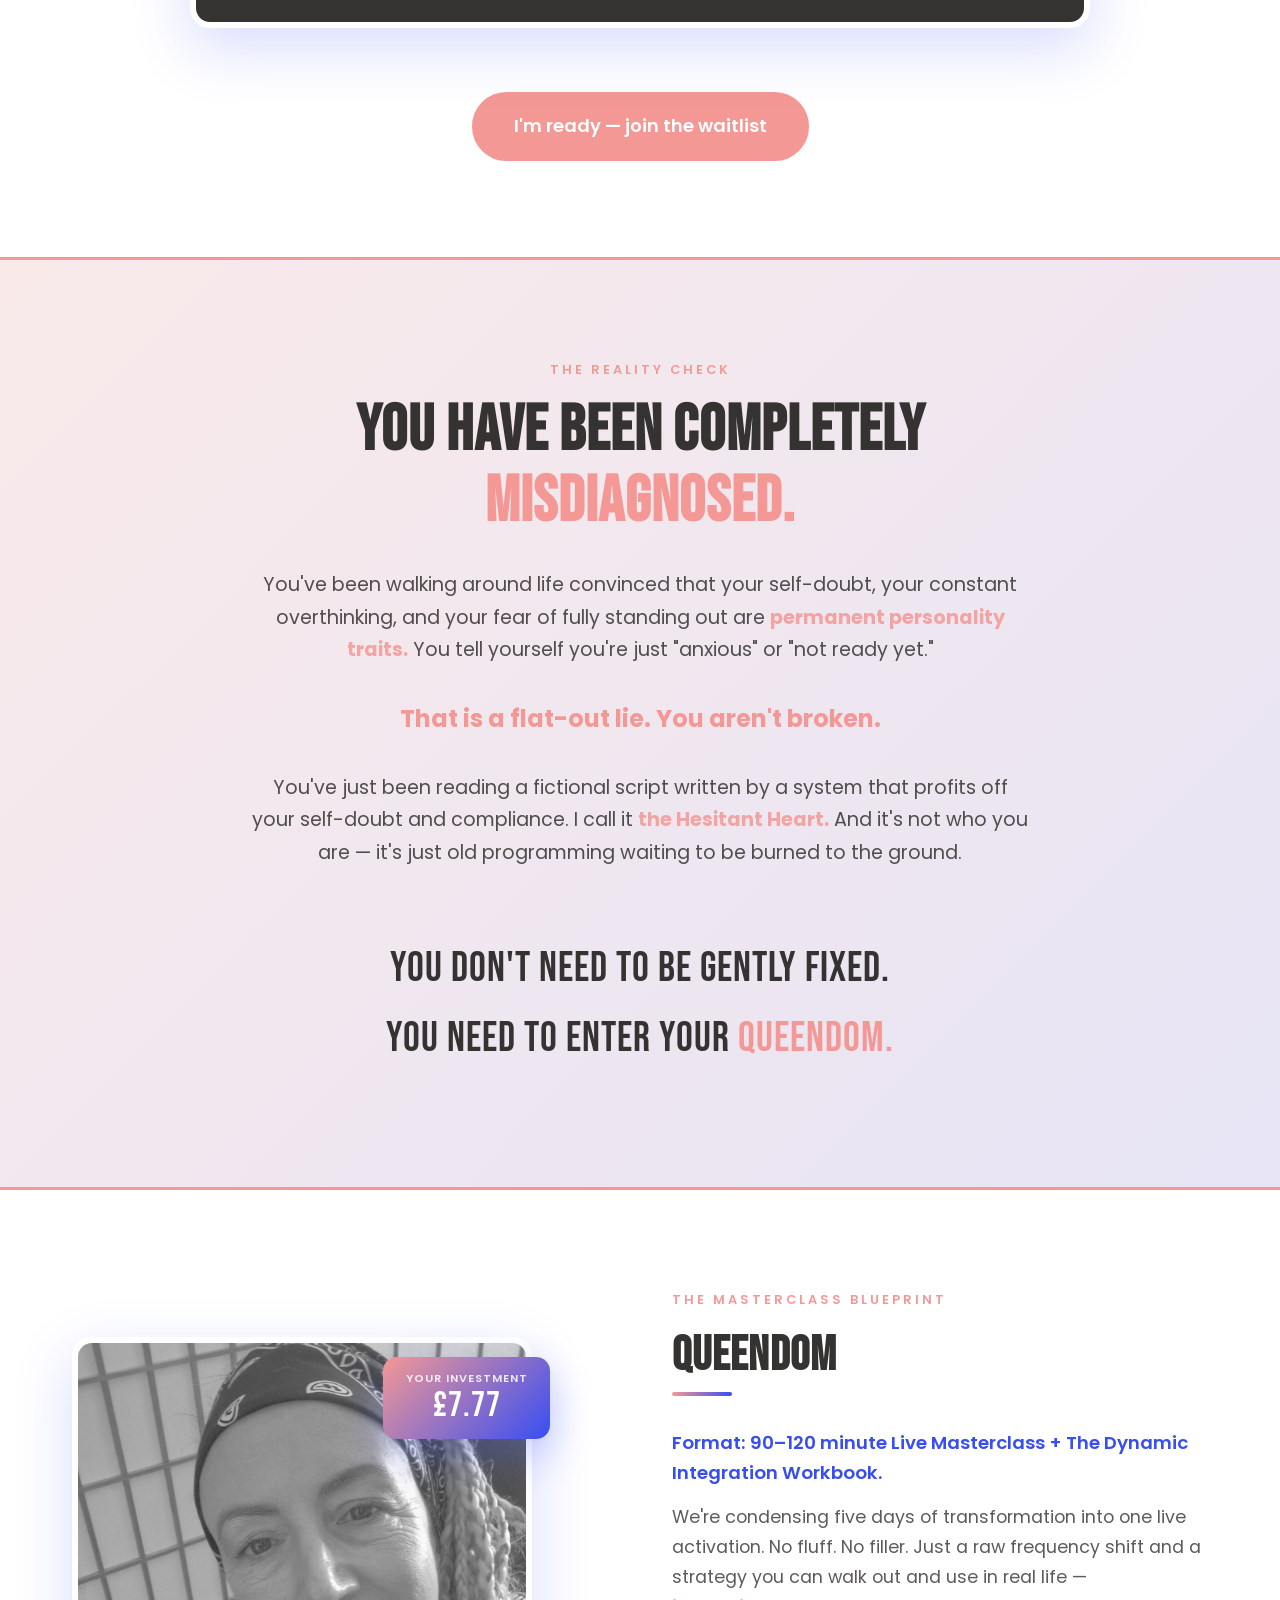
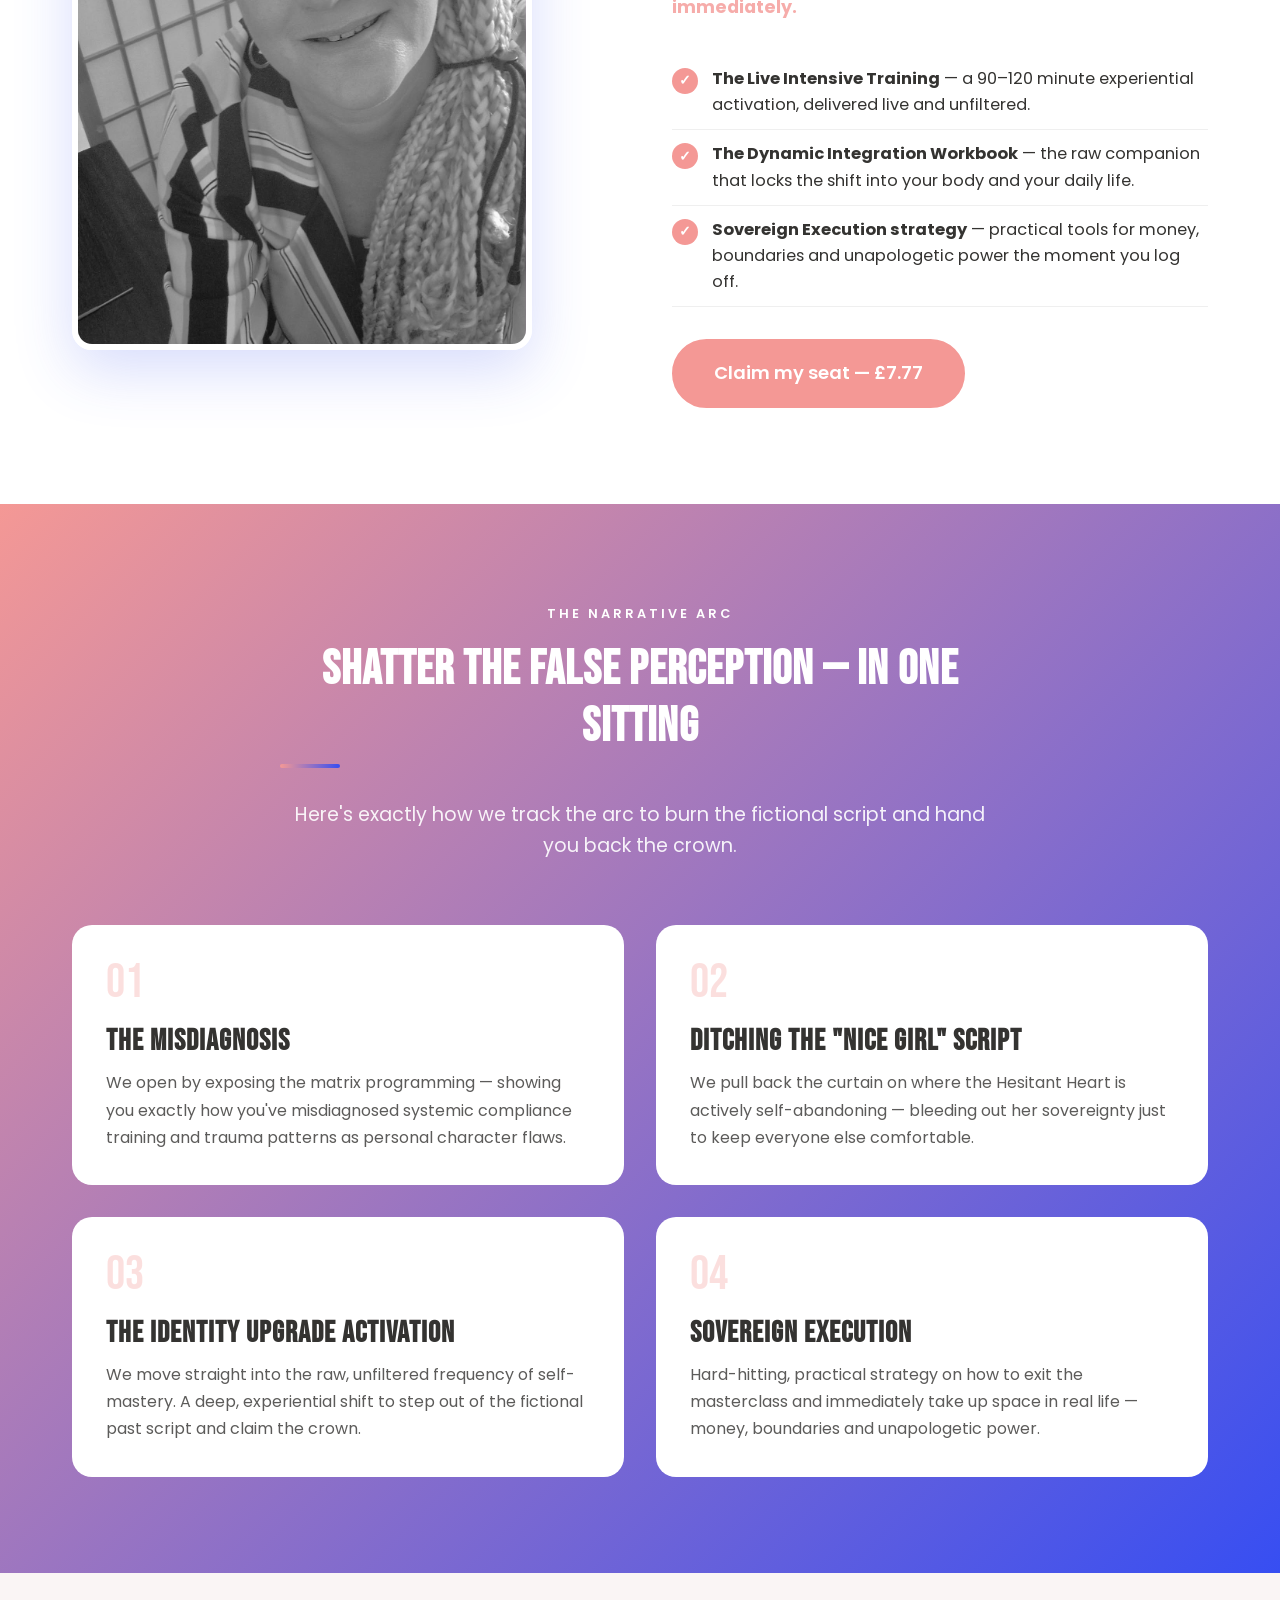
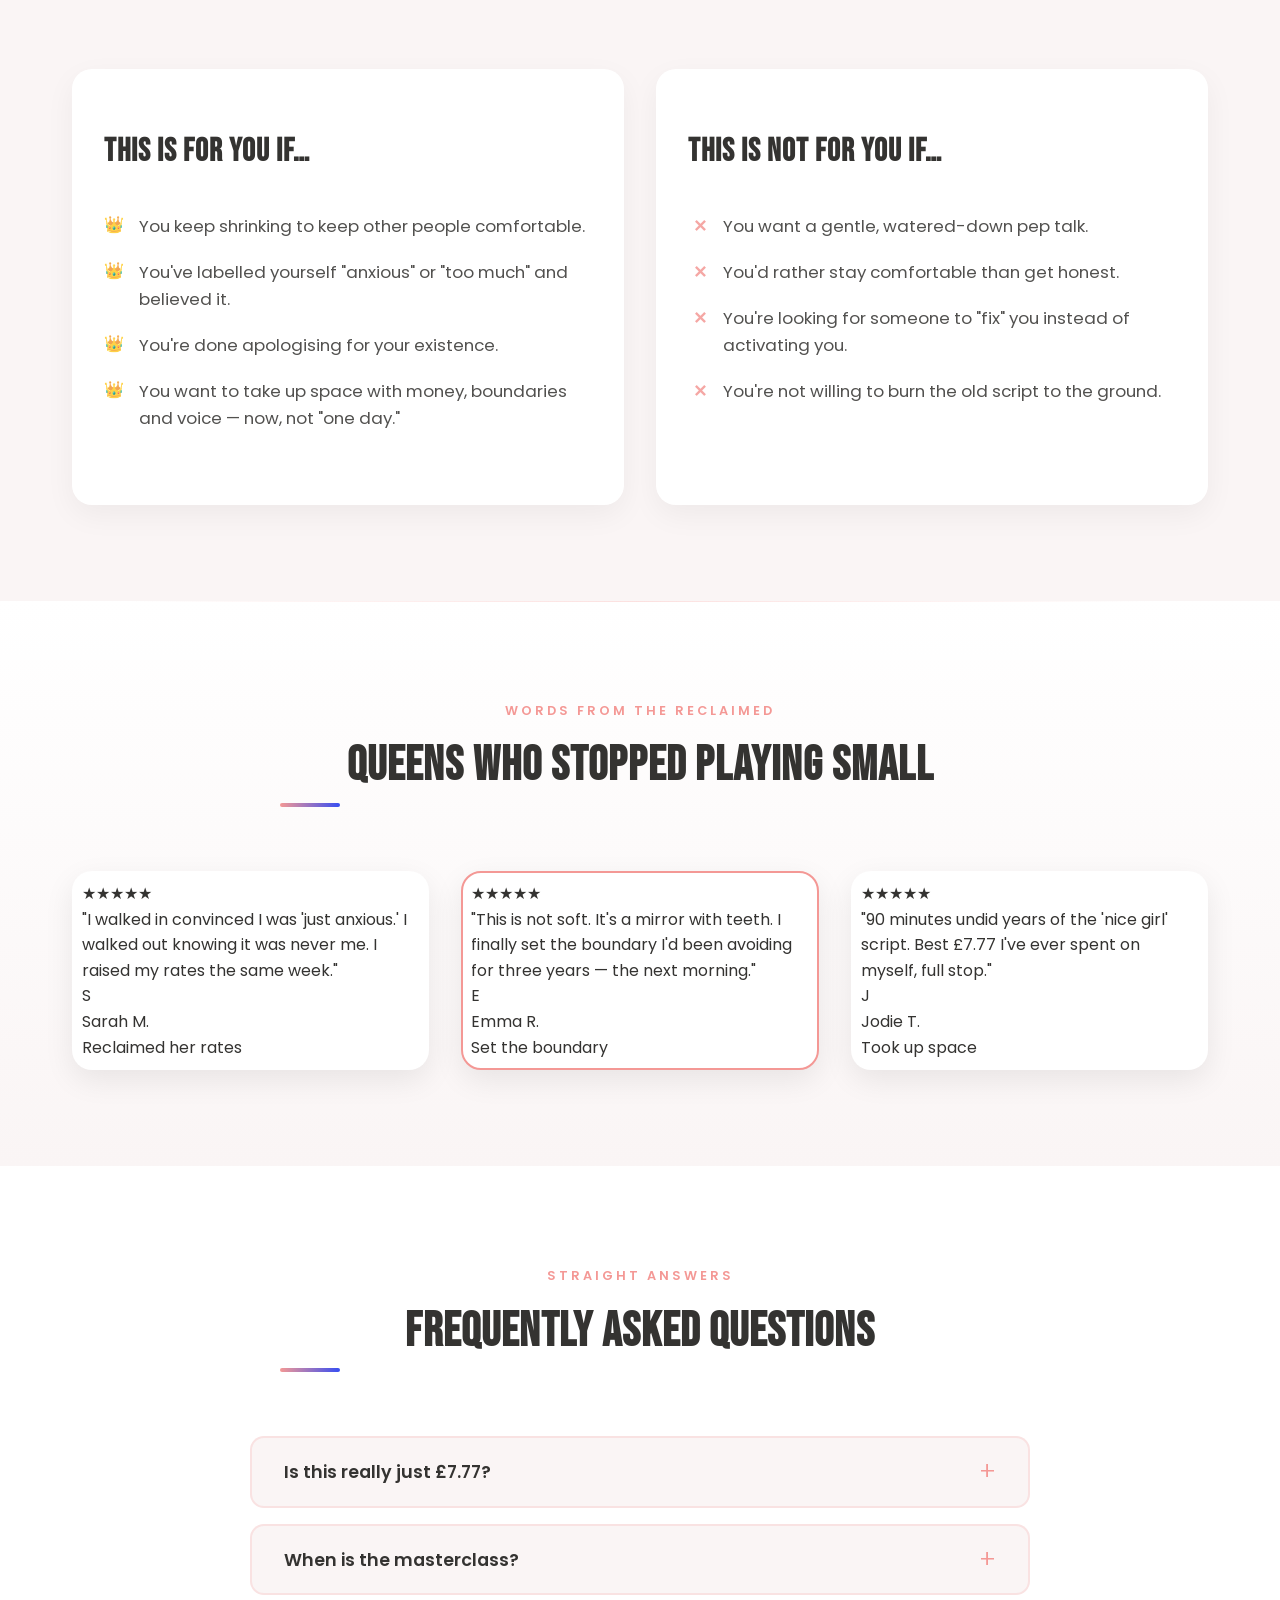
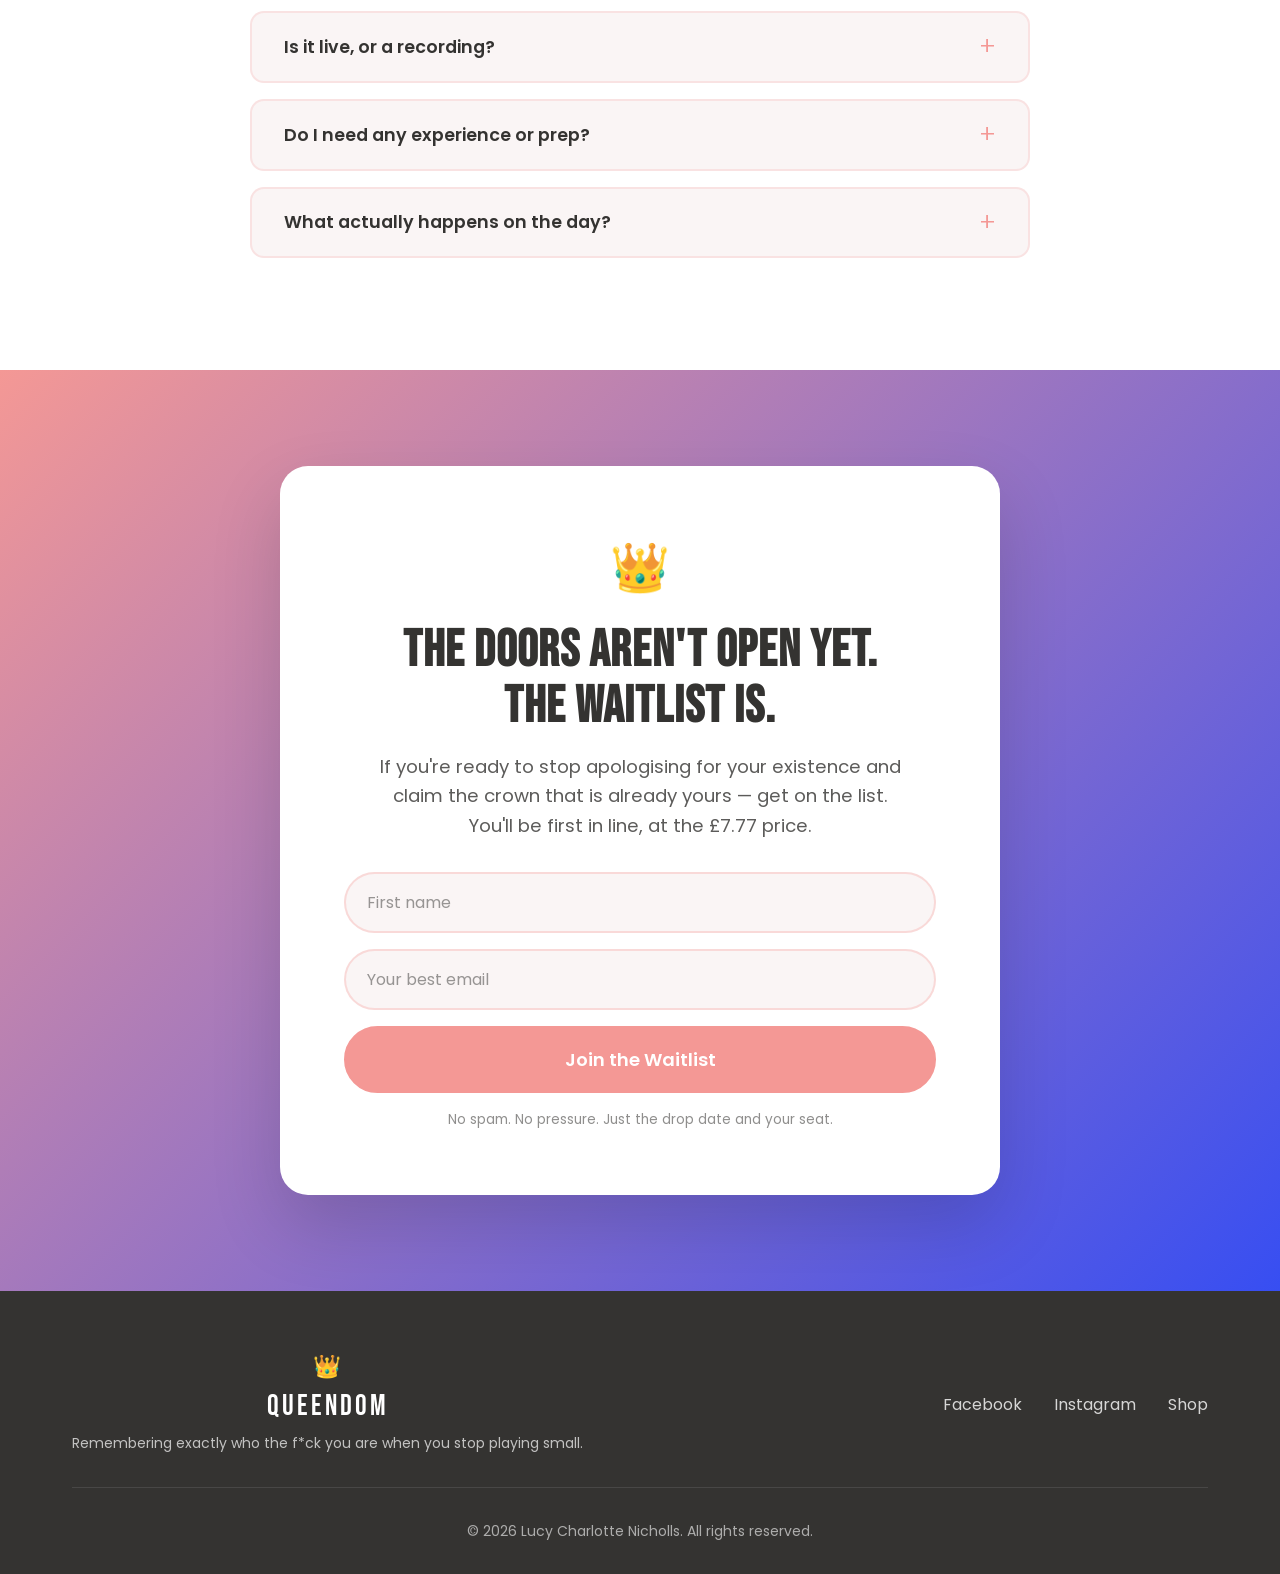
<file: queendom.html>
<!DOCTYPE html>
<html lang="en">

<head>
    <meta charset="UTF-8">
    <meta name="viewport" content="width=device-width, initial-scale=1.0">
    <title>QUEENDOM: From Hesitant Heart to Empowered Queen 👑 | Live 1-Day Masterclass</title>
    <meta name="description"
        content="QUEENDOM — a brand-new LIVE 1-day masterclass intensive to completely unfuck your self-perception and activate your sovereign power. Just £7.77. Join the waitlist now.">
    <meta property="og:title" content="QUEENDOM: From Hesitant Heart to Empowered Queen 👑">
    <meta property="og:description"
        content="A raw, unfiltered identity reclamation. Stop playing small and claim the crown that is already yours. Just £7.77 — Waitlist LIVE now.">
    <link rel="preconnect" href="https://fonts.googleapis.com">
    <link rel="preconnect" href="https://fonts.gstatic.com" crossorigin>
    <link
        href="https://fonts.googleapis.com/css2?family=Bebas+Neue&family=Cormorant+Garamond:ital,wght@0,500;0,600;1,500&family=Poppins:wght@300;400;500;600;700&display=swap"
        rel="stylesheet">
    <!-- Shared foundations from the parent site, then Queendom theme overrides -->
    <link rel="stylesheet" href="style.css">
    <link rel="stylesheet" href="queendom.css">
</head>

<body>
    <!-- Announcement Bar -->
    <div class="announce-bar">
        <span class="pulse-dot"></span>
        <span>BRAND NEW &middot; LIVE 1-Day Masterclass Intensive &middot; Waitlist is officially OPEN</span>
    </div>

    <!-- Header -->
    <header class="header">
        <div class="container">
            <div class="header-content">
                <a href="#top" class="logo">
                    <span class="logo-crown">👑</span>
                    <span class="logo-text">QUEENDOM</span>
                </a>
                <nav class="nav">
                    <a href="#vsl">Watch</a>
                    <a href="#reality">The Truth</a>
                    <a href="#blueprint">Blueprint</a>
                    <a href="#faq">FAQ</a>
                    <a href="#waitlist" class="btn-primary">Join the Waitlist</a>
                </nav>
            </div>
        </div>
    </header>

    <!-- Hero Section -->
    <section class="hero" id="top">
        <div class="container">
            <div class="hero-content">
                <div class="hero-text">
                    <div class="hero-eyebrow">
                        <span class="hero-eyebrow-dot"></span>
                        A raw, unfiltered identity reclamation
                    </div>
                    <h1 class="hero-title">
                        From <span class="strike">Hesitant Heart</span><br>
                        to <span class="highlight">Empowered Queen.</span>
                    </h1>
                    <p class="hero-subtitle">
                        A brand-new <strong>LIVE 1-day masterclass intensive</strong> that will completely
                        unfuck your self-perception and activate your sovereign power. No watered-down bullshit.
                    </p>
                    <div class="hero-buttons">
                        <a href="#waitlist" class="btn-primary btn-large">Join the Waitlist &rarr;</a>
                        <a href="#vsl" class="btn-ghost btn-large">▶ Watch the Invitation</a>
                    </div>
                    <div class="hero-meta">
                        <div class="hero-meta-item">
                            <span class="hero-meta-value">£7.77</span>
                            <span class="hero-meta-label">Total investment</span>
                        </div>
                        <div class="hero-meta-divider"></div>
                        <div class="hero-meta-item">
                            <span class="hero-meta-value">90–120 min</span>
                            <span class="hero-meta-label">Live activation</span>
                        </div>
                        <div class="hero-meta-divider"></div>
                        <div class="hero-meta-item">
                            <span class="hero-meta-value">+ Workbook</span>
                            <span class="hero-meta-label">Integration included</span>
                        </div>
                    </div>
                </div>
                <div class="hero-image">
                    <div class="hero-image-frame">
                        <img src="lucy-hero.jpg" alt="Your host for the QUEENDOM masterclass" class="hero-photo">
                        <div class="hero-badge">
                            <span class="hero-badge-crown">👑</span>
                            <span>Claim the crown<br>that's already yours</span>
                        </div>
                    </div>
                </div>
            </div>
        </div>
    </section>

    <!-- VSL Section -->
    <section class="vsl" id="vsl">
        <div class="container">
            <div class="section-head center">
                <span class="kicker">Press play</span>
                <h2 class="section-title">Watch this before you scroll past</h2>
                <p class="section-lead">90 seconds on why you were never broken — and what actually happens
                    inside the room.</p>
            </div>
            <div class="vsl-frame">
                <iframe src="https://www.youtube.com/embed/dQw4w9WgXcQ"
                    title="QUEENDOM Masterclass — Placeholder VSL"
                    allow="accelerometer; autoplay; clipboard-write; encrypted-media; gyroscope; picture-in-picture"
                    allowfullscreen loading="lazy"></iframe>
            </div>
            <div class="vsl-cta">
                <a href="#waitlist" class="btn-primary btn-large">I'm ready — join the waitlist</a>
            </div>
        </div>
    </section>

    <!-- Reality Check Section -->
    <section class="reality" id="reality">
        <div class="container">
            <div class="reality-content">
                <span class="kicker light">The reality check</span>
                <h2 class="reality-title">You have been completely <span class="highlight">misdiagnosed.</span></h2>
                <div class="reality-body">
                    <p>You've been walking around life convinced that your self-doubt, your constant overthinking,
                        and your fear of fully standing out are <strong>permanent personality traits.</strong>
                        You tell yourself you're just "anxious" or "not ready yet."</p>
                    <p class="reality-emphasis">That is a flat-out lie. You aren't broken.</p>
                    <p>You've just been reading a fictional script written by a system that profits off your
                        self-doubt and compliance. I call it <strong>the Hesitant Heart.</strong> And it's not who
                        you are — it's just old programming waiting to be burned to the ground.</p>
                    <p class="reality-punch">You don't need to be gently fixed.<br>You need to enter your
                        <span class="highlight">QUEENDOM.</span></p>
                </div>
            </div>
        </div>
    </section>

    <!-- Product / 2-Column Section -->
    <section class="product" id="product">
        <div class="container">
            <div class="product-grid">
                <div class="product-image">
                    <div class="product-image-frame">
                        <img src="lucy-about.jpg" alt="The QUEENDOM Masterclass + Integration Workbook"
                            class="product-photo">
                        <div class="product-price-tag">
                            <span class="product-price-label">Your investment</span>
                            <span class="product-price-value">£7.77</span>
                        </div>
                    </div>
                </div>
                <div class="product-details">
                    <span class="kicker">The masterclass blueprint</span>
                    <h2 class="section-title">QUEENDOM</h2>
                    <p class="product-format">Format: 90–120 minute Live Masterclass + The Dynamic Integration
                        Workbook.</p>
                    <p class="product-lead">We're condensing five days of transformation into one live activation.
                        No fluff. No filler. Just a raw frequency shift and a strategy you can walk out and use in
                        real life — <strong>immediately.</strong></p>
                    <ul class="product-includes">
                        <li>
                            <span class="check">✓</span>
                            <span><strong>The Live Intensive Training</strong> — a 90–120 minute experiential
                                activation, delivered live and unfiltered.</span>
                        </li>
                        <li>
                            <span class="check">✓</span>
                            <span><strong>The Dynamic Integration Workbook</strong> — the raw companion that locks
                                the shift into your body and your daily life.</span>
                        </li>
                        <li>
                            <span class="check">✓</span>
                            <span><strong>Sovereign Execution strategy</strong> — practical tools for money,
                                boundaries and unapologetic power the moment you log off.</span>
                        </li>
                    </ul>
                    <a href="#waitlist" class="btn-primary btn-large">Claim my seat — £7.77</a>
                </div>
            </div>
        </div>
    </section>

    <!-- Blueprint / Narrative Arc Section -->
    <section class="blueprint" id="blueprint">
        <div class="container">
            <div class="section-head center">
                <span class="kicker light">The narrative arc</span>
                <h2 class="section-title light">Shatter the false perception — in one sitting</h2>
                <p class="section-lead light">Here's exactly how we track the arc to burn the fictional script and
                    hand you back the crown.</p>
            </div>
            <div class="blueprint-grid">
                <div class="blueprint-card">
                    <div class="blueprint-num">01</div>
                    <h3 class="blueprint-card-title">The Misdiagnosis</h3>
                    <p class="blueprint-card-text">We open by exposing the matrix programming — showing you exactly
                        how you've misdiagnosed systemic compliance training and trauma patterns as personal
                        character flaws.</p>
                </div>
                <div class="blueprint-card">
                    <div class="blueprint-num">02</div>
                    <h3 class="blueprint-card-title">Ditching the "Nice Girl" Script</h3>
                    <p class="blueprint-card-text">We pull back the curtain on where the Hesitant Heart is actively
                        self-abandoning — bleeding out her sovereignty just to keep everyone else comfortable.</p>
                </div>
                <div class="blueprint-card">
                    <div class="blueprint-num">03</div>
                    <h3 class="blueprint-card-title">The Identity Upgrade Activation</h3>
                    <p class="blueprint-card-text">We move straight into the raw, unfiltered frequency of
                        self-mastery. A deep, experiential shift to step out of the fictional past script and claim
                        the crown.</p>
                </div>
                <div class="blueprint-card">
                    <div class="blueprint-num">04</div>
                    <h3 class="blueprint-card-title">Sovereign Execution</h3>
                    <p class="blueprint-card-text">Hard-hitting, practical strategy on how to exit the masterclass
                        and immediately take up space in real life — money, boundaries and unapologetic power.</p>
                </div>
            </div>
        </div>
    </section>

    <!-- This Is For You Section -->
    <section class="foryou">
        <div class="container">
            <div class="foryou-grid">
                <div class="foryou-col">
                    <h3 class="foryou-title">This is for you if…</h3>
                    <ul class="foryou-list yes">
                        <li>You keep shrinking to keep other people comfortable.</li>
                        <li>You've labelled yourself "anxious" or "too much" and believed it.</li>
                        <li>You're done apologising for your existence.</li>
                        <li>You want to take up space with money, boundaries and voice — now, not "one day."</li>
                    </ul>
                </div>
                <div class="foryou-col">
                    <h3 class="foryou-title">This is NOT for you if…</h3>
                    <ul class="foryou-list no">
                        <li>You want a gentle, watered-down pep talk.</li>
                        <li>You'd rather stay comfortable than get honest.</li>
                        <li>You're looking for someone to "fix" you instead of activating you.</li>
                        <li>You're not willing to burn the old script to the ground.</li>
                    </ul>
                </div>
            </div>
        </div>
    </section>

    <!-- Testimonials Section -->
    <section class="testimonials">
        <div class="container">
            <div class="section-head center">
                <span class="kicker">Words from the reclaimed</span>
                <h2 class="section-title">Queens who stopped playing small</h2>
            </div>
            <div class="testimonials-grid">
                <div class="testimonial-card">
                    <div class="stars">★★★★★</div>
                    <p class="testimonial-text">"I walked in convinced I was 'just anxious.' I walked out knowing
                        it was never me. I raised my rates the same week."</p>
                    <div class="testimonial-author">
                        <div class="author-avatar">S</div>
                        <div class="author-info">
                            <div class="author-name">Sarah M.</div>
                            <div class="author-title">Reclaimed her rates</div>
                        </div>
                    </div>
                </div>
                <div class="testimonial-card featured-testimonial">
                    <div class="stars">★★★★★</div>
                    <p class="testimonial-text">"This is not soft. It's a mirror with teeth. I finally set the
                        boundary I'd been avoiding for three years — the next morning."</p>
                    <div class="testimonial-author">
                        <div class="author-avatar">E</div>
                        <div class="author-info">
                            <div class="author-name">Emma R.</div>
                            <div class="author-title">Set the boundary</div>
                        </div>
                    </div>
                </div>
                <div class="testimonial-card">
                    <div class="stars">★★★★★</div>
                    <p class="testimonial-text">"90 minutes undid years of the 'nice girl' script. Best £7.77 I've
                        ever spent on myself, full stop."</p>
                    <div class="testimonial-author">
                        <div class="author-avatar">J</div>
                        <div class="author-info">
                            <div class="author-name">Jodie T.</div>
                            <div class="author-title">Took up space</div>
                        </div>
                    </div>
                </div>
            </div>
        </div>
    </section>

    <!-- FAQ Section -->
    <section class="faq" id="faq">
        <div class="container">
            <div class="section-head center">
                <span class="kicker">Straight answers</span>
                <h2 class="section-title">Frequently asked questions</h2>
            </div>
            <div class="faq-list">
                <div class="faq-item">
                    <button class="faq-question" aria-expanded="false">
                        <span>Is this really just £7.77?</span>
                        <span class="faq-icon">+</span>
                    </button>
                    <div class="faq-answer">
                        <p>Yes. The whole point is that this is a no-brainer. £7.77 gets you the full live intensive
                            plus the Dynamic Integration Workbook. No hidden upsell required to get the
                            transformation.</p>
                    </div>
                </div>
                <div class="faq-item">
                    <button class="faq-question" aria-expanded="false">
                        <span>When is the masterclass?</span>
                        <span class="faq-icon">+</span>
                    </button>
                    <div class="faq-answer">
                        <p>The doors aren't open yet — but the waitlist is officially LIVE. Join now and you'll be
                            the first to get the date, time and your seat before anyone else.</p>
                    </div>
                </div>
                <div class="faq-item">
                    <button class="faq-question" aria-expanded="false">
                        <span>Is it live, or a recording?</span>
                        <span class="faq-icon">+</span>
                    </button>
                    <div class="faq-answer">
                        <p>It's a LIVE 90–120 minute activation. The energy of doing this in real time, together, is
                            the point. Waitlist members will be told whether a replay is available closer to the
                            date.</p>
                    </div>
                </div>
                <div class="faq-item">
                    <button class="faq-question" aria-expanded="false">
                        <span>Do I need any experience or prep?</span>
                        <span class="faq-icon">+</span>
                    </button>
                    <div class="faq-answer">
                        <p>None. Just bring your honesty, the workbook and a willingness to stop playing small. We
                            do the rest together, live.</p>
                    </div>
                </div>
                <div class="faq-item">
                    <button class="faq-question" aria-expanded="false">
                        <span>What actually happens on the day?</span>
                        <span class="faq-icon">+</span>
                    </button>
                    <div class="faq-answer">
                        <p>We move through the four-part arc: exposing the misdiagnosis, ditching the "nice girl"
                            script, the identity upgrade activation, and sovereign execution — so you leave with a
                            shift <em>and</em> a plan to take up space immediately.</p>
                    </div>
                </div>
            </div>
        </div>
    </section>

    <!-- Waitlist / CTA Section -->
    <section class="waitlist" id="waitlist">
        <div class="container">
            <div class="waitlist-card">
                <span class="logo-crown big">👑</span>
                <h2 class="waitlist-title">The doors aren't open yet.<br>The waitlist is.</h2>
                <p class="waitlist-lead">If you're ready to stop apologising for your existence and claim the crown
                    that is already yours — get on the list. You'll be first in line, at the £7.77 price.</p>
                <form class="waitlist-form" id="waitlistForm" novalidate>
                    <div class="waitlist-fields">
                        <input type="text" name="name" placeholder="First name" aria-label="First name" required>
                        <input type="email" name="email" placeholder="Your best email" aria-label="Email address"
                            required>
                        <button type="submit" class="btn-primary btn-large">Join the Waitlist</button>
                    </div>
                    <p class="waitlist-note">No spam. No pressure. Just the drop date and your seat.</p>
                    <p class="waitlist-success" id="waitlistSuccess" hidden>
                        👑 You're on the list, Queen. Watch your inbox — your crown is on the way.
                    </p>
                </form>
            </div>
        </div>
    </section>

    <!-- Footer -->
    <footer class="footer">
        <div class="container">
            <div class="footer-content">
                <div class="footer-brand">
                    <div class="logo">
                        <span class="logo-crown">👑</span>
                        <span class="logo-text">QUEENDOM</span>
                    </div>
                    <p class="footer-tagline">Remembering exactly who the f*ck you are when you stop playing
                        small.</p>
                </div>
                <div class="footer-links">
                    <a href="https://www.facebook.com/profile.php?id=100093388753054" target="_blank">Facebook</a>
                    <a href="https://www.instagram.com/lucycharlottenicholls" target="_blank">Instagram</a>
                    <a href="https://stan.store/lucycharlottenicholls" target="_blank">Shop</a>
                </div>
            </div>
            <div class="footer-bottom">
                <p>&copy; 2026 Lucy Charlotte Nicholls. All rights reserved.</p>
            </div>
        </div>
    </footer>

    <!-- Sticky Mobile CTA -->
    <div class="sticky-cta">
        <div class="sticky-cta-info">
            <span class="sticky-cta-price">£7.77</span>
            <span class="sticky-cta-label">Live 1-day masterclass</span>
        </div>
        <a href="#waitlist" class="btn-primary">Join Waitlist</a>
    </div>

    <script src="queendom.js"></script>
</body>

</html>
</file>
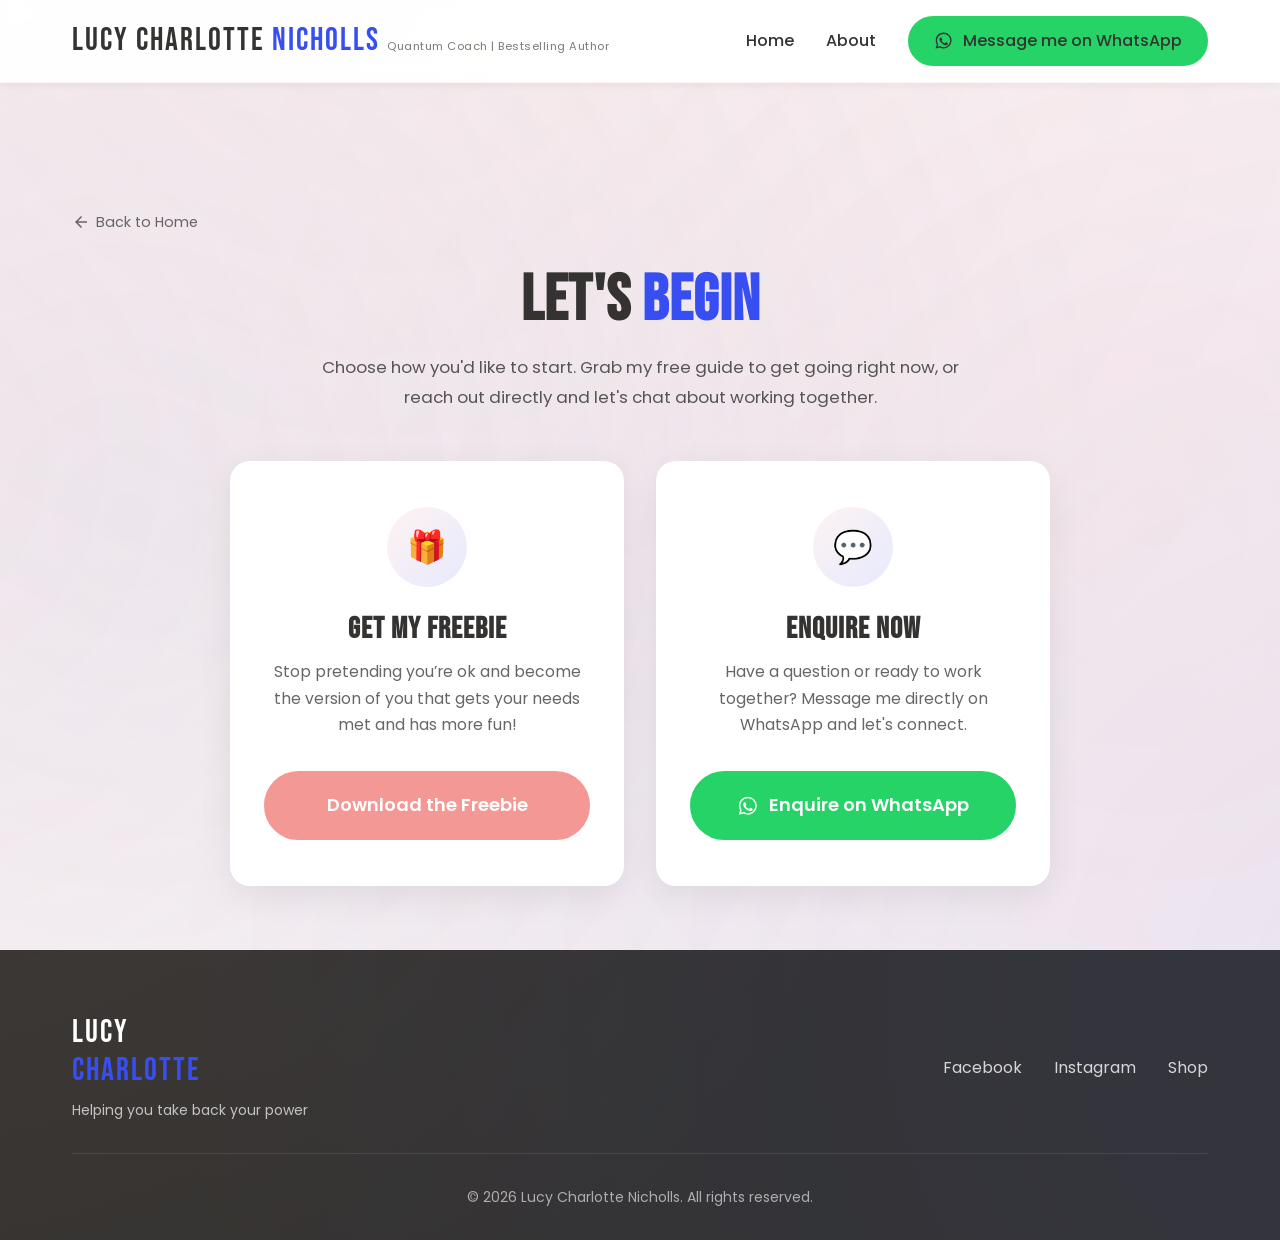
<file: start.html>
<!DOCTYPE html>
<html lang="en">

<head>
    <meta charset="UTF-8">
    <meta name="viewport" content="width=device-width, initial-scale=1.0">
    <title>Start Your Journey | Lucy Charlotte Nicholls</title>
    <meta name="description"
        content="Start your journey with Lucy Charlotte Nicholls. Download the free guide or enquire now on WhatsApp.">
    <link rel="preconnect" href="https://fonts.googleapis.com">
    <link rel="preconnect" href="https://fonts.gstatic.com" crossorigin>
    <link
        href="https://fonts.googleapis.com/css2?family=Bebas+Neue&family=Poppins:wght@300;400;500;600;700&display=swap"
        rel="stylesheet">
    <link rel="stylesheet" href="style.css">
    <style>
        .start-page {
            min-height: 100vh;
            display: flex;
            flex-direction: column;
        }

        .start-main {
            flex: 1;
            padding: 8rem 0 4rem;
            position: relative;
            overflow: hidden;
            display: flex;
            align-items: center;
        }

        .start-main::before {
            content: '';
            position: absolute;
            top: -50%;
            left: -50%;
            width: 200%;
            height: 200%;
            background: radial-gradient(circle at 30% 50%, rgba(100, 149, 237, 0.08) 0%, transparent 50%),
                         radial-gradient(circle at 70% 50%, rgba(255, 107, 107, 0.06) 0%, transparent 50%);
            animation: subtleFloat 20s ease-in-out infinite;
            z-index: 0;
        }

        @keyframes subtleFloat {
            0%, 100% { transform: translate(0, 0) rotate(0deg); }
            33% { transform: translate(2%, -1%) rotate(1deg); }
            66% { transform: translate(-1%, 1%) rotate(-0.5deg); }
        }

        .start-main .container {
            position: relative;
            z-index: 1;
            width: 100%;
        }

        .back-link {
            display: inline-flex;
            align-items: center;
            gap: 0.4rem;
            font-family: 'Poppins', sans-serif;
            font-size: 0.9rem;
            color: #666;
            text-decoration: none;
            transition: color 0.3s ease;
            margin-bottom: 2rem;
        }

        .back-link:hover { color: var(--color-blue); }

        .back-link svg {
            width: 18px;
            height: 18px;
            fill: currentColor;
        }

        .start-intro {
            text-align: center;
            max-width: 640px;
            margin: 0 auto 3rem;
            animation: fadeInUp 0.8s ease-out both;
        }

        @keyframes fadeInUp {
            from { opacity: 0; transform: translateY(30px); }
            to { opacity: 1; transform: translateY(0); }
        }

        .start-title {
            font-family: 'Bebas Neue', sans-serif;
            font-size: clamp(2.5rem, 5vw, 4rem);
            line-height: 1.1;
            margin-bottom: 1rem;
            color: var(--color-dark);
        }

        .start-subtitle {
            font-family: 'Poppins', sans-serif;
            font-size: 1.05rem;
            color: #555;
            line-height: 1.8;
        }

        /* Two option cards */
        .start-options {
            display: grid;
            grid-template-columns: repeat(2, 1fr);
            gap: 2rem;
            max-width: 820px;
            margin: 0 auto;
            animation: fadeInUp 0.8s ease-out 0.25s both;
        }

        .option-card {
            background: #fff;
            border-radius: 20px;
            padding: 2.75rem 2rem;
            text-align: center;
            border: 2px solid transparent;
            box-shadow: 0 10px 35px rgba(0, 0, 0, 0.07);
            transition: var(--transition);
            display: flex;
            flex-direction: column;
            align-items: center;
        }

        .option-card:hover {
            transform: translateY(-8px);
            box-shadow: 0 20px 45px rgba(0, 0, 0, 0.12);
            border-color: var(--color-coral);
        }

        .option-icon {
            font-size: 2rem;
            width: 80px;
            height: 80px;
            display: flex;
            align-items: center;
            justify-content: center;
            border-radius: 50%;
            margin-bottom: 1.5rem;
            background: linear-gradient(135deg, rgba(244, 152, 149, 0.12) 0%, rgba(55, 78, 242, 0.12) 100%);
        }

        .option-title {
            font-family: 'Bebas Neue', sans-serif;
            font-size: 1.9rem;
            color: var(--color-dark);
            margin-bottom: 0.75rem;
            letter-spacing: 1px;
        }

        .option-text {
            font-family: 'Poppins', sans-serif;
            font-size: 0.98rem;
            color: #666;
            line-height: 1.7;
            margin-bottom: 2rem;
            flex: 1;
        }

        .option-card .btn-primary,
        .option-card .btn-whatsapp {
            width: 100%;
        }

        @media (max-width: 768px) {
            .start-main {
                padding: 7rem 0 3rem;
            }

            .start-options {
                grid-template-columns: 1fr;
                gap: 1.5rem;
                max-width: 420px;
            }
        }
    </style>
</head>

<body>
    <div class="start-page">

        <!-- Header -->
        <header class="header">
            <div class="container">
                <div class="header-content">
                    <div class="logo">
                        <a href="/" style="text-decoration:none;color:inherit;">
                            <span class="logo-name">Lucy Charlotte <span class="text-blue">Nicholls</span></span>
                            <span class="logo-tagline">Quantum Coach | Bestselling Author</span>
                        </a>
                    </div>
                    <nav class="nav">
                        <a href="/">Home</a>
                        <a href="/#about">About</a>
                        <a href="https://wa.me/447392170894" target="_blank" rel="noopener noreferrer"
                            class="btn-whatsapp">
                            <svg class="wa-icon" viewBox="0 0 24 24" aria-hidden="true">
                                <path d="M12.04 2C6.58 2 2.13 6.45 2.13 11.91c0 1.75.46 3.45 1.32 4.95L2 22l5.25-1.38c1.45.79 3.08 1.21 4.79 1.21h.01c5.46 0 9.91-4.45 9.91-9.91 0-2.65-1.03-5.14-2.9-7.01A9.82 9.82 0 0 0 12.04 2zm0 1.67c2.2 0 4.27.86 5.82 2.42a8.18 8.18 0 0 1 2.41 5.82c0 4.54-3.7 8.23-8.24 8.23-1.48 0-2.93-.4-4.19-1.15l-.3-.18-3.12.82.83-3.04-.2-.31a8.18 8.18 0 0 1-1.26-4.37c0-4.54 3.7-8.24 8.25-8.24zm-3.62 4.41c-.17 0-.45.06-.69.31-.24.25-.91.89-.91 2.17 0 1.28.93 2.52 1.06 2.69.13.17 1.83 2.79 4.43 3.91.62.27 1.1.43 1.48.55.62.2 1.19.17 1.64.1.5-.07 1.54-.63 1.76-1.24.22-.61.22-1.13.15-1.24-.06-.11-.24-.17-.5-.3-.26-.13-1.54-.76-1.78-.85-.24-.09-.41-.13-.59.13-.17.25-.67.85-.83 1.02-.15.17-.3.19-.56.06-.26-.13-1.1-.4-2.09-1.29-.77-.69-1.29-1.54-1.44-1.8-.15-.26-.02-.4.11-.53.12-.12.26-.3.39-.46.13-.15.17-.26.26-.43.09-.17.04-.32-.02-.45-.06-.13-.58-1.42-.8-1.94-.21-.51-.42-.44-.58-.45-.15-.01-.32-.01-.49-.01z" />
                            </svg>
                            Message me on WhatsApp
                        </a>
                    </nav>
                    <button class="mobile-menu-toggle" aria-label="Toggle Navigation">
                        <span class="bar"></span>
                        <span class="bar"></span>
                        <span class="bar"></span>
                    </button>
                </div>
            </div>
        </header>

        <!-- Options -->
        <section class="start-main">
            <div class="container">
                <a href="/" class="back-link">
                    <svg viewBox="0 0 24 24"><path d="M20 11H7.83l5.59-5.59L12 4l-8 8 8 8 1.41-1.41L7.83 13H20v-2z"/></svg>
                    Back to Home
                </a>

                <div class="start-intro">
                    <h1 class="start-title">Let's <span class="text-blue">Begin</span></h1>
                    <p class="start-subtitle">
                        Choose how you'd like to start. Grab my free guide to get going right now, or reach out
                        directly and let's chat about working together.
                    </p>
                </div>

                <div class="start-options">
                    <div class="option-card">
                        <div class="option-icon">🎁</div>
                        <h2 class="option-title">Get My Freebie</h2>
                        <p class="option-text">
                            Stop pretending you’re ok and become the version of you that gets your needs met and has more fun!
                        </p>
                        <a href="freebie-form.html" class="btn-primary btn-large">Download the Freebie</a>
                    </div>

                    <div class="option-card">
                        <div class="option-icon">💬</div>
                        <h2 class="option-title">Enquire Now</h2>
                        <p class="option-text">
                            Have a question or ready to work together? Message me directly on WhatsApp and let's connect.
                        </p>
                        <a href="https://wa.me/447392170894" target="_blank" rel="noopener noreferrer"
                            class="btn-whatsapp btn-large">
                            <svg class="wa-icon" viewBox="0 0 24 24" aria-hidden="true">
                                <path d="M12.04 2C6.58 2 2.13 6.45 2.13 11.91c0 1.75.46 3.45 1.32 4.95L2 22l5.25-1.38c1.45.79 3.08 1.21 4.79 1.21h.01c5.46 0 9.91-4.45 9.91-9.91 0-2.65-1.03-5.14-2.9-7.01A9.82 9.82 0 0 0 12.04 2zm0 1.67c2.2 0 4.27.86 5.82 2.42a8.18 8.18 0 0 1 2.41 5.82c0 4.54-3.7 8.23-8.24 8.23-1.48 0-2.93-.4-4.19-1.15l-.3-.18-3.12.82.83-3.04-.2-.31a8.18 8.18 0 0 1-1.26-4.37c0-4.54 3.7-8.24 8.25-8.24zm-3.62 4.41c-.17 0-.45.06-.69.31-.24.25-.91.89-.91 2.17 0 1.28.93 2.52 1.06 2.69.13.17 1.83 2.79 4.43 3.91.62.27 1.1.43 1.48.55.62.2 1.19.17 1.64.1.5-.07 1.54-.63 1.76-1.24.22-.61.22-1.13.15-1.24-.06-.11-.24-.17-.5-.3-.26-.13-1.54-.76-1.78-.85-.24-.09-.41-.13-.59.13-.17.25-.67.85-.83 1.02-.15.17-.3.19-.56.06-.26-.13-1.1-.4-2.09-1.29-.77-.69-1.29-1.54-1.44-1.8-.15-.26-.02-.4.11-.53.12-.12.26-.3.39-.46.13-.15.17-.26.26-.43.09-.17.04-.32-.02-.45-.06-.13-.58-1.42-.8-1.94-.21-.51-.42-.44-.58-.45-.15-.01-.32-.01-.49-.01z" />
                            </svg>
                            Enquire on WhatsApp
                        </a>
                    </div>
                </div>
            </div>
        </section>

        <!-- Footer -->
        <footer class="footer">
            <div class="container">
                <div class="footer-content">
                    <div class="footer-brand">
                        <div class="logo">Lucy <span class="text-blue">Charlotte</span></div>
                        <p class="footer-tagline">Helping you take back your power</p>
                    </div>
                    <div class="footer-links">
                        <a href="https://www.facebook.com/profile.php?id=100093388753054" target="_blank">Facebook</a>
                        <a href="https://www.instagram.com/lucycharlottenicholls" target="_blank">Instagram</a>
                        <a href="https://stan.store/lucycharlottenicholls" target="_blank">Shop</a>
                    </div>
                </div>
                <div class="footer-bottom">
                    <p>&copy; 2026 Lucy Charlotte Nicholls. All rights reserved.</p>
                </div>
            </div>
        </footer>

    </div>

    <script src="script.js"></script>
</body>

</html>
</file>
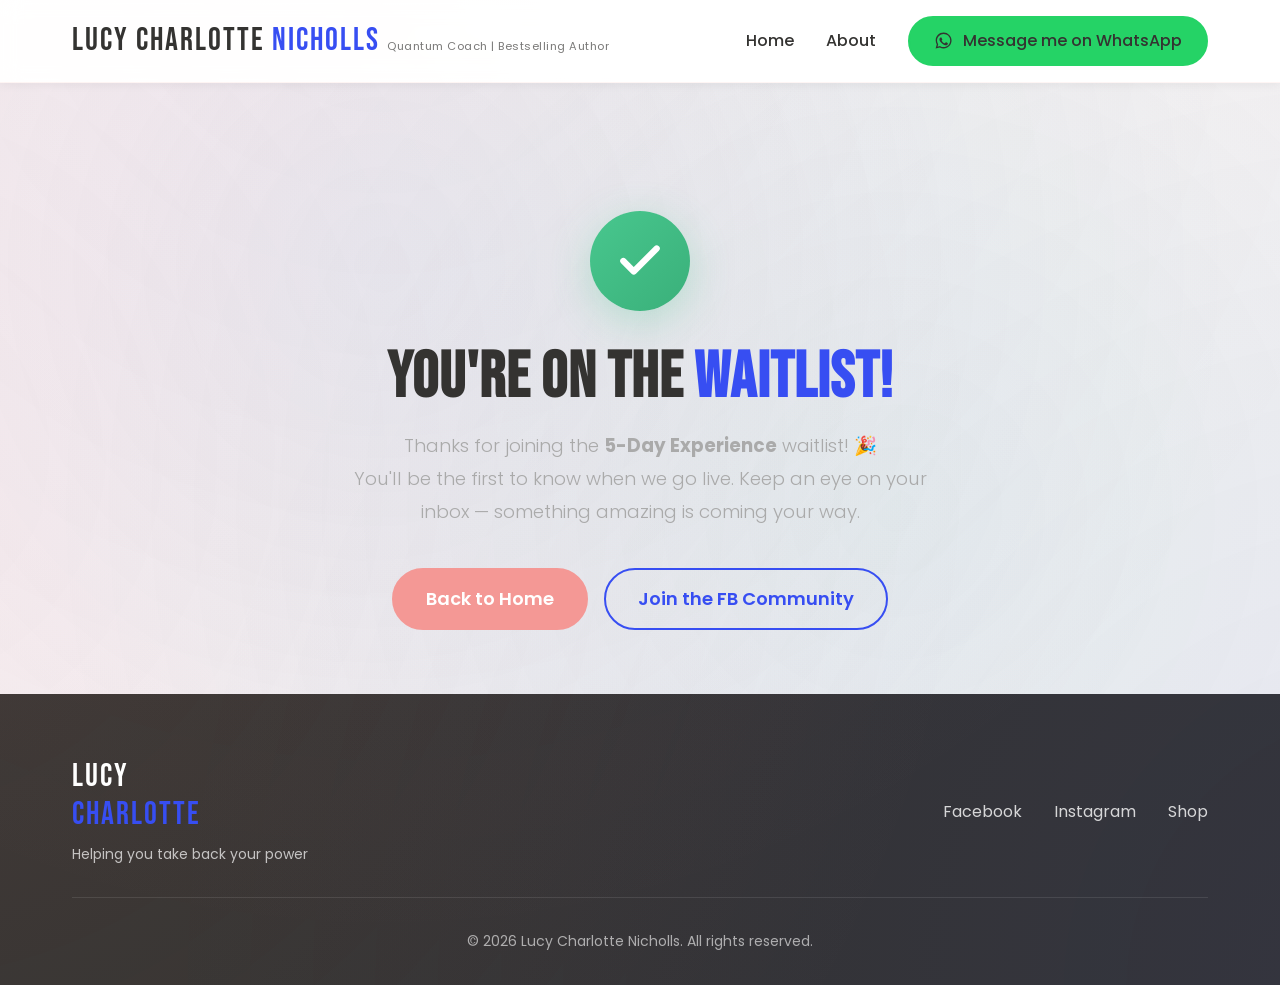
<file: thanksExp.html>
<!DOCTYPE html>
<html lang="en">

<head>
    <meta charset="UTF-8">
    <meta name="viewport" content="width=device-width, initial-scale=1.0">
    <title>You're On The Waitlist! | Lucy Charlotte Nicholls</title>
    <meta name="description"
        content="Thank you for joining the waitlist for Lucy Charlotte Nicholls' 5-Day Experience. You'll be notified when we go live!">
    <link rel="preconnect" href="https://fonts.googleapis.com">
    <link rel="preconnect" href="https://fonts.gstatic.com" crossorigin>
    <link
        href="https://fonts.googleapis.com/css2?family=Bebas+Neue&family=Poppins:wght@300;400;500;600;700&display=swap"
        rel="stylesheet">
    <link rel="stylesheet" href="style.css">
    <style>
        .thanks-page {
            min-height: 100vh;
            display: flex;
            flex-direction: column;
        }

        .thanks-section {
            flex: 1;
            display: flex;
            align-items: center;
            justify-content: center;
            text-align: center;
            padding: 8rem 1.5rem 4rem;
            position: relative;
            overflow: hidden;
        }

        .thanks-section::before {
            content: '';
            position: absolute;
            top: -50%;
            left: -50%;
            width: 200%;
            height: 200%;
            background: radial-gradient(circle at 40% 40%, rgba(100, 149, 237, 0.1) 0%, transparent 50%),
                         radial-gradient(circle at 60% 60%, rgba(72, 199, 142, 0.08) 0%, transparent 50%);
            animation: bgFloat 25s ease-in-out infinite;
            z-index: 0;
        }

        @keyframes bgFloat {
            0%, 100% { transform: translate(0, 0) rotate(0deg); }
            33% { transform: translate(1%, -2%) rotate(1deg); }
            66% { transform: translate(-2%, 1%) rotate(-1deg); }
        }

        .thanks-content {
            position: relative;
            z-index: 1;
            max-width: 600px;
        }

        /* Animated checkmark */
        .thanks-check {
            width: 100px;
            height: 100px;
            margin: 0 auto 2rem;
            background: linear-gradient(135deg, #48c78e, #3ab07a);
            border-radius: 50%;
            display: flex;
            align-items: center;
            justify-content: center;
            animation: popIn 0.6s cubic-bezier(0.175, 0.885, 0.32, 1.275) both;
            box-shadow: 0 10px 40px rgba(72, 199, 142, 0.3);
        }

        @keyframes popIn {
            0% { transform: scale(0); opacity: 0; }
            100% { transform: scale(1); opacity: 1; }
        }

        .thanks-check svg {
            width: 50px;
            height: 50px;
            fill: none;
            stroke: #fff;
            stroke-width: 3;
            stroke-linecap: round;
            stroke-linejoin: round;
            stroke-dasharray: 60;
            stroke-dashoffset: 60;
            animation: drawCheck 0.5s ease-out 0.5s forwards;
        }

        @keyframes drawCheck {
            to { stroke-dashoffset: 0; }
        }

        .thanks-title {
            font-family: 'Bebas Neue', sans-serif;
            font-size: clamp(2.5rem, 5vw, 4rem);
            line-height: 1.1;
            margin-bottom: 1rem;
            animation: fadeUp 0.7s ease-out 0.3s both;
        }

        .thanks-message {
            font-family: 'Poppins', sans-serif;
            font-size: clamp(1rem, 2vw, 1.15rem);
            font-weight: 300;
            color: #aaa;
            line-height: 1.8;
            margin-bottom: 2.5rem;
            animation: fadeUp 0.7s ease-out 0.5s both;
        }

        @keyframes fadeUp {
            from { opacity: 0; transform: translateY(25px); }
            to { opacity: 1; transform: translateY(0); }
        }

        .thanks-buttons {
            display: flex;
            gap: 1rem;
            justify-content: center;
            flex-wrap: wrap;
            animation: fadeUp 0.7s ease-out 0.7s both;
        }

        .thanks-buttons .btn-primary {
            padding: 0.9rem 2rem;
        }

        .thanks-buttons .btn-secondary {
            padding: 0.9rem 2rem;
        }

        /* Confetti dots */
        .confetti-dot {
            position: absolute;
            width: 8px;
            height: 8px;
            border-radius: 50%;
            opacity: 0;
            animation: confettiFall 3s ease-out forwards;
            z-index: 0;
        }

        @keyframes confettiFall {
            0% { opacity: 1; transform: translateY(-50px) scale(1); }
            100% { opacity: 0; transform: translateY(200px) scale(0.3); }
        }

        .confetti-dot:nth-child(1) { left: 15%; top: 20%; background: #6495ed; animation-delay: 0.2s; }
        .confetti-dot:nth-child(2) { left: 30%; top: 15%; background: #ff6b6b; animation-delay: 0.4s; }
        .confetti-dot:nth-child(3) { left: 50%; top: 10%; background: #48c78e; animation-delay: 0.1s; }
        .confetti-dot:nth-child(4) { left: 70%; top: 18%; background: #ffd93d; animation-delay: 0.5s; }
        .confetti-dot:nth-child(5) { left: 85%; top: 22%; background: #6495ed; animation-delay: 0.3s; }
        .confetti-dot:nth-child(6) { left: 25%; top: 25%; background: #ff6b6b; animation-delay: 0.6s; }
        .confetti-dot:nth-child(7) { left: 60%; top: 12%; background: #ffd93d; animation-delay: 0.15s; }
        .confetti-dot:nth-child(8) { left: 40%; top: 20%; background: #48c78e; animation-delay: 0.45s; }

        @media (max-width: 768px) {
            .thanks-section {
                padding: 7rem 1.5rem 3rem;
            }

            .thanks-check {
                width: 80px;
                height: 80px;
            }

            .thanks-check svg {
                width: 40px;
                height: 40px;
            }
        }
    </style>
</head>

<body>
    <div class="thanks-page">

        <!-- Header -->
        <header class="header">
            <div class="container">
                <div class="header-content">
                    <div class="logo">
                        <a href="/" style="text-decoration:none;color:inherit;">
                            <span class="logo-name">Lucy Charlotte <span class="text-blue">Nicholls</span></span>
                            <span class="logo-tagline">Quantum Coach | Bestselling Author</span>
                        </a>
                    </div>
                    <nav class="nav">
                        <a href="/">Home</a>
                        <a href="/#about">About</a>
                        <a href="https://wa.me/447392170894" target="_blank" rel="noopener noreferrer"
                            class="btn-whatsapp">
                            <svg class="wa-icon" viewBox="0 0 24 24" aria-hidden="true">
                                <path d="M12.04 2C6.58 2 2.13 6.45 2.13 11.91c0 1.75.46 3.45 1.32 4.95L2 22l5.25-1.38c1.45.79 3.08 1.21 4.79 1.21h.01c5.46 0 9.91-4.45 9.91-9.91 0-2.65-1.03-5.14-2.9-7.01A9.82 9.82 0 0 0 12.04 2zm0 1.67c2.2 0 4.27.86 5.82 2.42a8.18 8.18 0 0 1 2.41 5.82c0 4.54-3.7 8.23-8.24 8.23-1.48 0-2.93-.4-4.19-1.15l-.3-.18-3.12.82.83-3.04-.2-.31a8.18 8.18 0 0 1-1.26-4.37c0-4.54 3.7-8.24 8.25-8.24zm-3.62 4.41c-.17 0-.45.06-.69.31-.24.25-.91.89-.91 2.17 0 1.28.93 2.52 1.06 2.69.13.17 1.83 2.79 4.43 3.91.62.27 1.1.43 1.48.55.62.2 1.19.17 1.64.1.5-.07 1.54-.63 1.76-1.24.22-.61.22-1.13.15-1.24-.06-.11-.24-.17-.5-.3-.26-.13-1.54-.76-1.78-.85-.24-.09-.41-.13-.59.13-.17.25-.67.85-.83 1.02-.15.17-.3.19-.56.06-.26-.13-1.1-.4-2.09-1.29-.77-.69-1.29-1.54-1.44-1.8-.15-.26-.02-.4.11-.53.12-.12.26-.3.39-.46.13-.15.17-.26.26-.43.09-.17.04-.32-.02-.45-.06-.13-.58-1.42-.8-1.94-.21-.51-.42-.44-.58-.45-.15-.01-.32-.01-.49-.01z" />
                            </svg>
                            Message me on WhatsApp
                        </a>
                    </nav>
                    <button class="mobile-menu-toggle" aria-label="Toggle Navigation">
                        <span class="bar"></span>
                        <span class="bar"></span>
                        <span class="bar"></span>
                    </button>
                </div>
            </div>
        </header>

        <!-- Thank You Section -->
        <section class="thanks-section">
            <!-- Confetti dots -->
            <div class="confetti-dot"></div>
            <div class="confetti-dot"></div>
            <div class="confetti-dot"></div>
            <div class="confetti-dot"></div>
            <div class="confetti-dot"></div>
            <div class="confetti-dot"></div>
            <div class="confetti-dot"></div>
            <div class="confetti-dot"></div>

            <div class="thanks-content">
                <div class="thanks-check">
                    <svg viewBox="0 0 24 24">
                        <polyline points="4 12 9 17 20 6" />
                    </svg>
                </div>

                <h1 class="thanks-title">You're On The <span class="text-blue">Waitlist!</span></h1>

                <p class="thanks-message">
                    Thanks for joining the <strong>5-Day Experience</strong> waitlist! 🎉<br>
                    You'll be the first to know when we go live. Keep an eye on your inbox — something amazing is coming your way.
                </p>

                <div class="thanks-buttons">
                    <a href="/" class="btn-primary btn-large">Back to Home</a>
                    <a href="https://www.facebook.com/groups/1051728209531522" target="_blank"
                        rel="noopener noreferrer" class="btn-secondary btn-large">Join the FB Community</a>
                </div>
            </div>
        </section>

        <!-- Footer -->
        <footer class="footer">
            <div class="container">
                <div class="footer-content">
                    <div class="footer-brand">
                        <div class="logo">Lucy <span class="text-blue">Charlotte</span></div>
                        <p class="footer-tagline">Helping you take back your power</p>
                    </div>
                    <div class="footer-links">
                        <a href="https://www.facebook.com/profile.php?id=100093388753054" target="_blank">Facebook</a>
                        <a href="https://www.instagram.com/lucycharlottenicholls" target="_blank">Instagram</a>
                        <a href="https://stan.store/lucycharlottenicholls" target="_blank">Shop</a>
                    </div>
                </div>
                <div class="footer-bottom">
                    <p>&copy; 2026 Lucy Charlotte Nicholls. All rights reserved.</p>
                </div>
            </div>
        </footer>

    </div>

    <script src="script.js"></script>
</body>

</html>
</file>
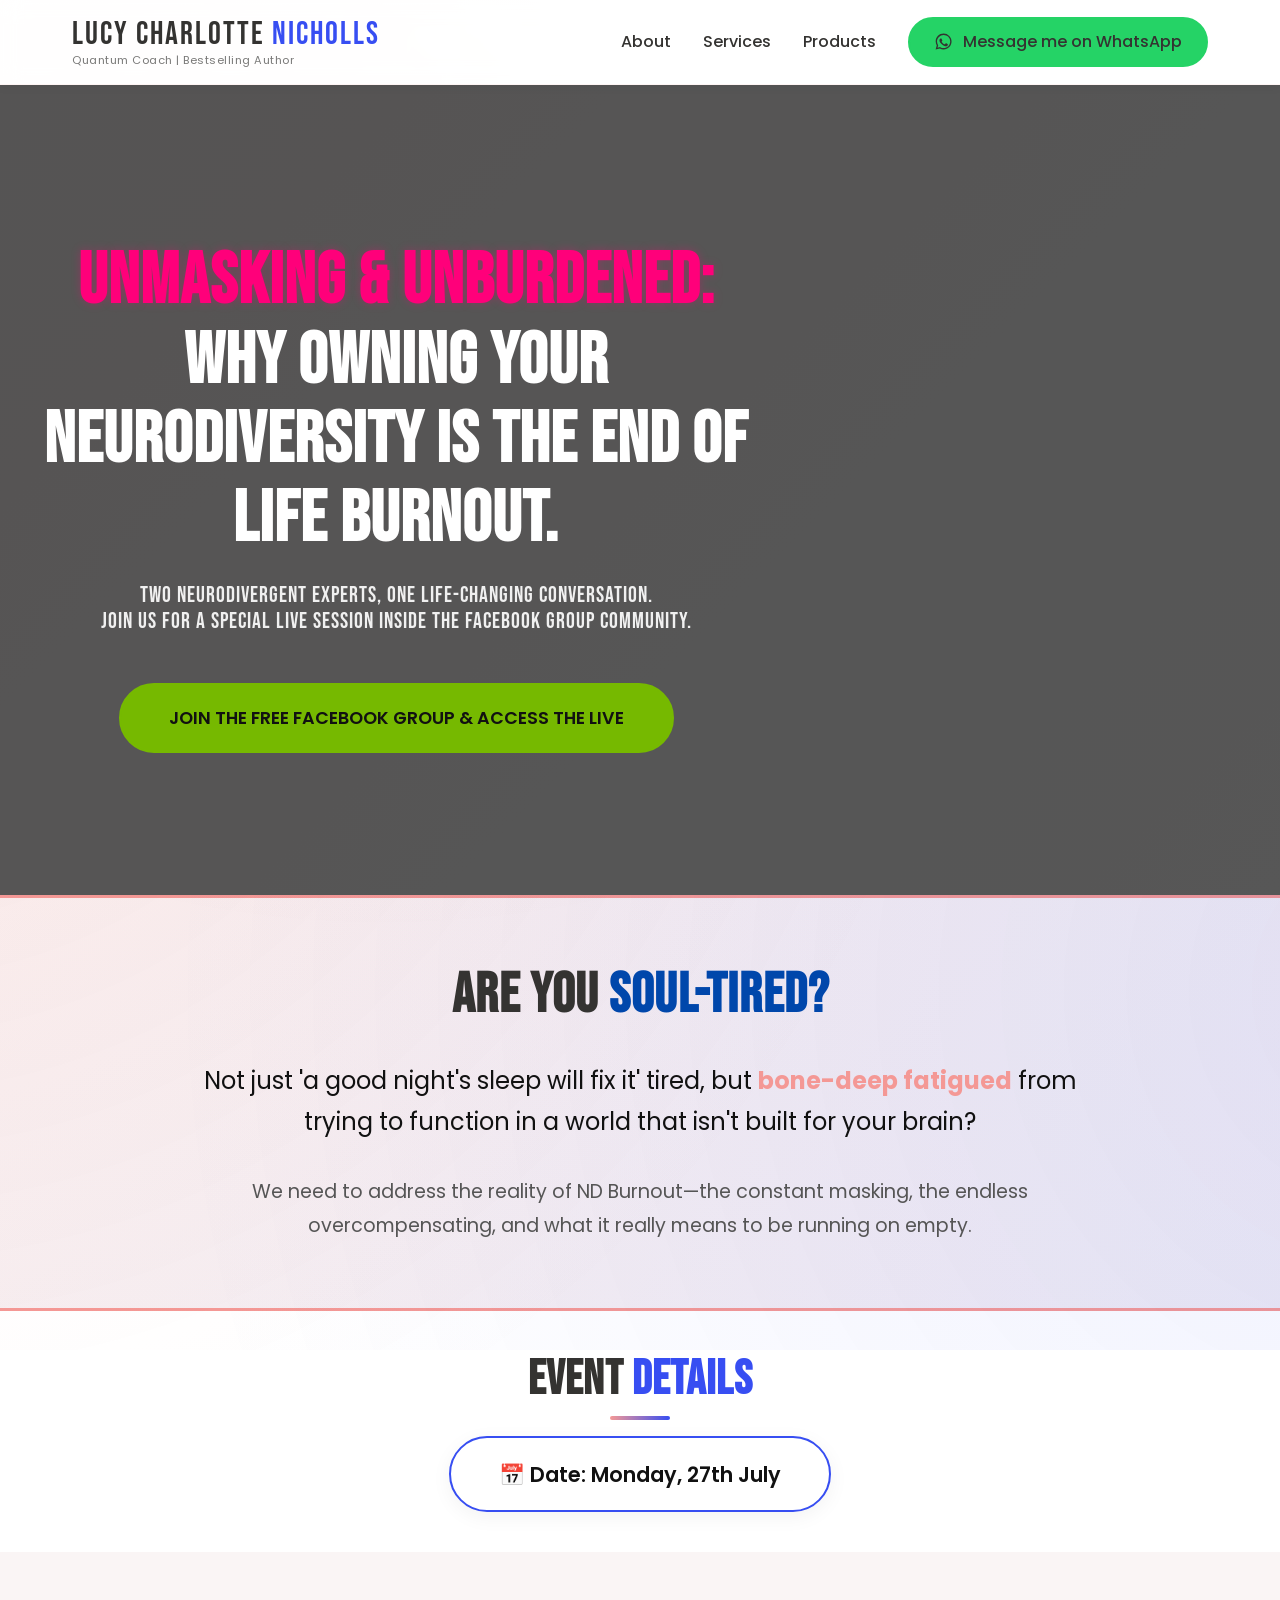
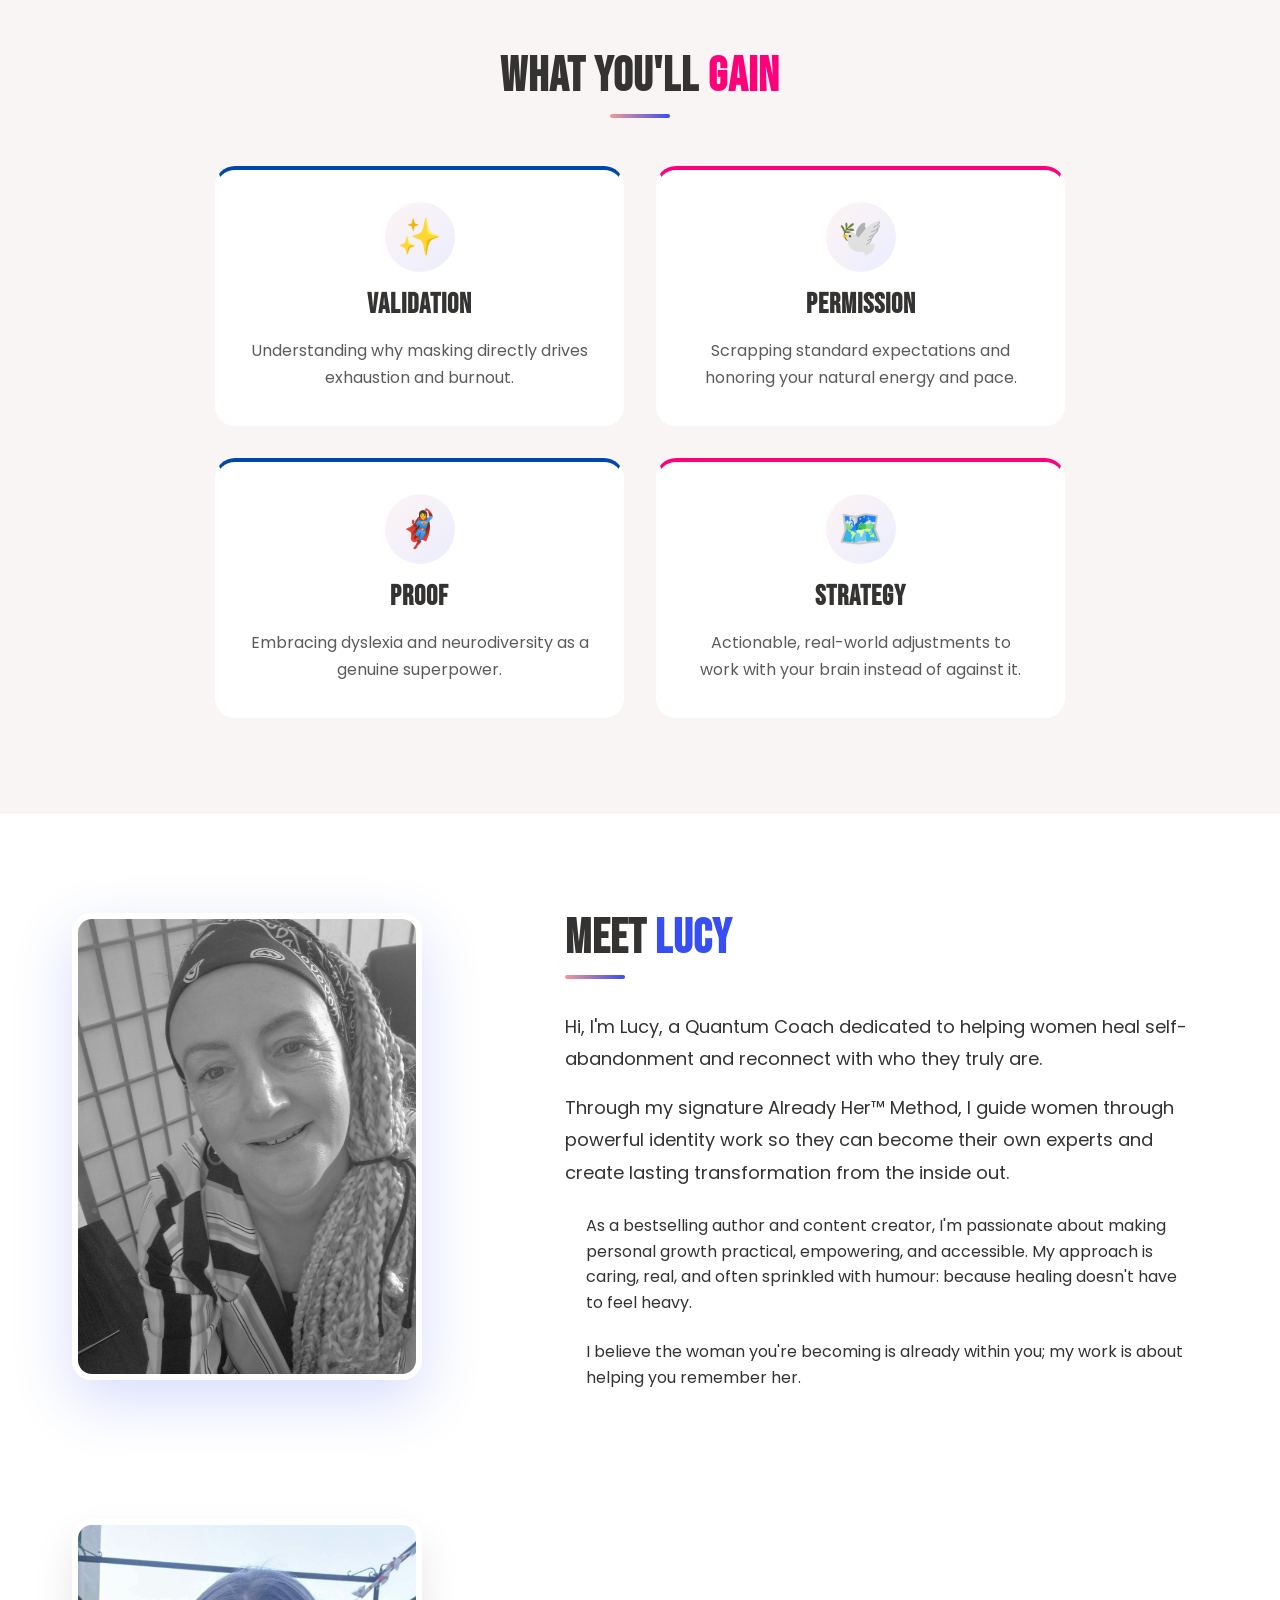
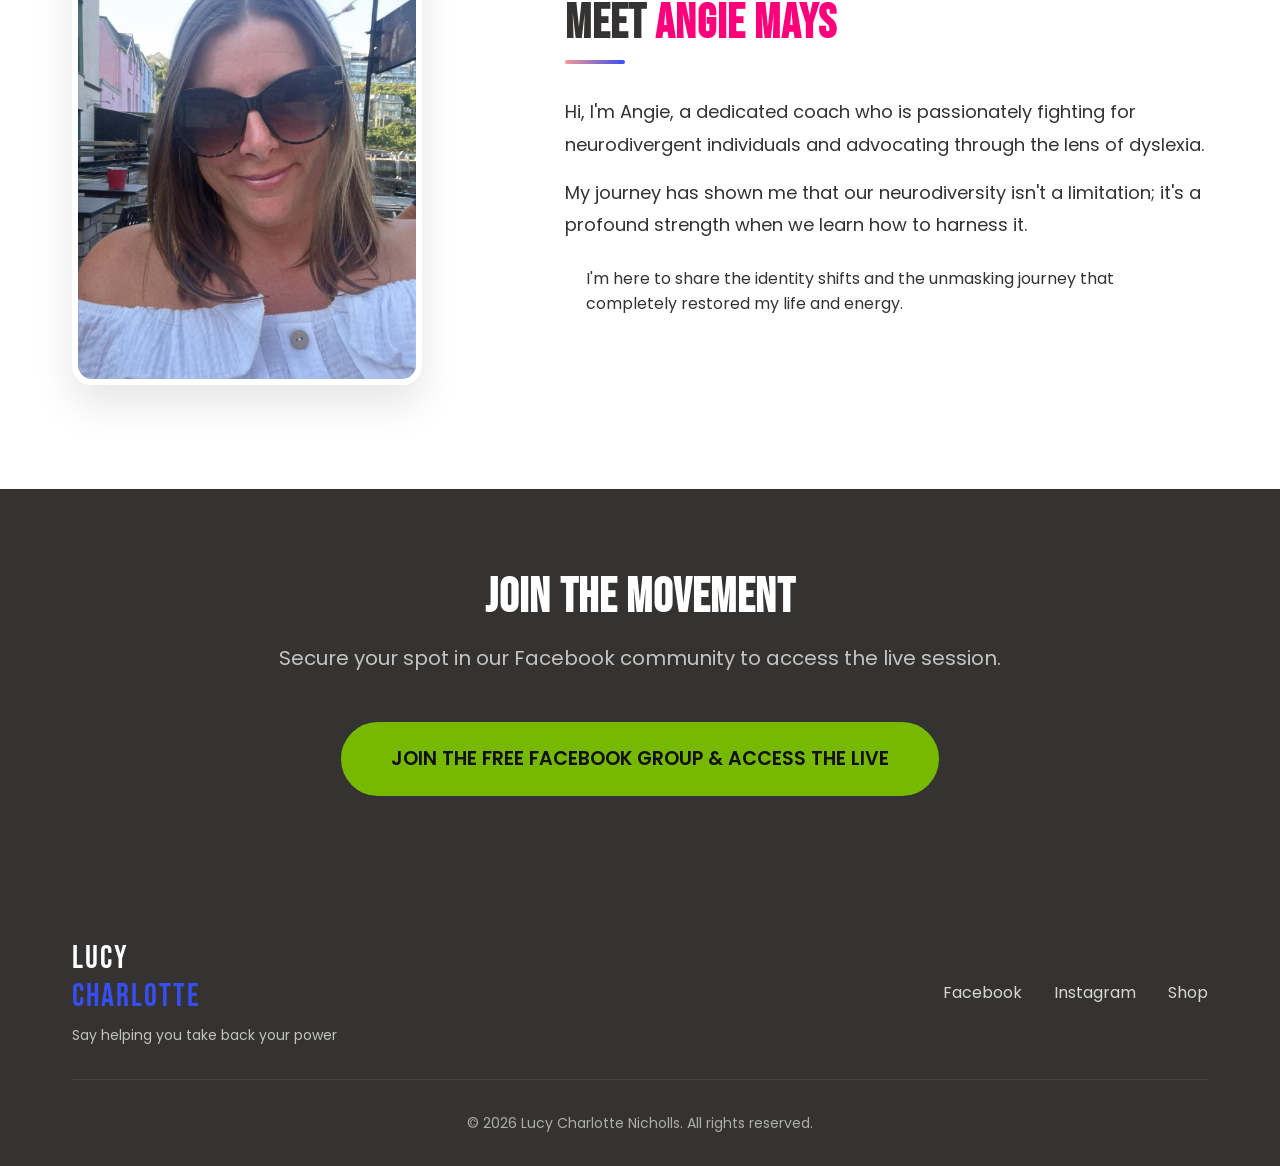
<file: unmask.html>
<!DOCTYPE html>
<html lang="en">

<head>
    <meta charset="UTF-8">
    <meta name="viewport" content="width=device-width, initial-scale=1.0">
    <title>Unmasking & Unburdened | Lucy Charlotte Nicholls</title>
    <meta name="description"
        content="Join us for a special Live session: Unmasking & Unburdened: Why Owning Your Neurodiversity is the End of Life Burnout.">
    <link rel="preconnect" href="https://fonts.googleapis.com">
    <link rel="preconnect" href="https://fonts.gstatic.com" crossorigin>
    <link
        href="https://fonts.googleapis.com/css2?family=Bebas+Neue&family=Poppins:wght@300;400;500;600;700&display=swap"
        rel="stylesheet">
    <link rel="stylesheet" href="style.css">
    
    <style>
        :root {
            --unmask-pink: #FF007A;
            --unmask-blue: #0047AB;
            --unmask-green: #76B900;
            --unmask-black: #111111;
        }

        /* Responsive overrides for layout */
        @media (max-width: 768px) {
            .timeline-row {
                flex-direction: column !important;
                text-align: center !important;
                gap: 1rem !important;
            }
            .timeline-row ul {
                text-align: left;
                display: inline-block;
            }
            .about-content {
                flex-direction: column !important;
            }
            .hero-title {
                font-size: 3rem !important;
            }
        }
        
        .hero-video-bg {
            position: absolute; 
            top: 50%; 
            left: 50%; 
            min-width: 100%; 
            min-height: 100%; 
            width: auto; 
            height: auto; 
            transform: translate(-50%, -50%); 
            z-index: 0; 
            object-fit: cover;
        }
        
        .hero-overlay {
            position: absolute; 
            top: 0; 
            left: 0; 
            width: 100%; 
            height: 100%; 
            background: rgba(17, 17, 17, 0.7); 
            z-index: 1;
        }

    </style>
</head>

<body>
    <!-- Header -->
    <header class="header">
        <div class="container">
            <div class="header-content">
                <div class="logo">
                    <span class="logo-name">Lucy Charlotte <span class="text-blue">Nicholls</span></span>
                    <span class="logo-tagline">Quantum Coach | Bestselling Author</span>
                </div>
                <nav class="nav">
                    <a href="/index.html#about">About</a>
                    <a href="/index.html#services">Services</a>
                    <a href="/index.html#products">Products</a>
                    <a href="https://wa.me/447392170894" target="_blank" rel="noopener noreferrer"
                        class="btn-whatsapp">
                        <svg class="wa-icon" viewBox="0 0 24 24" aria-hidden="true">
                            <path d="M12.04 2C6.58 2 2.13 6.45 2.13 11.91c0 1.75.46 3.45 1.32 4.95L2 22l5.25-1.38c1.45.79 3.08 1.21 4.79 1.21h.01c5.46 0 9.91-4.45 9.91-9.91 0-2.65-1.03-5.14-2.9-7.01A9.82 9.82 0 0 0 12.04 2zm0 1.67c2.2 0 4.27.86 5.82 2.42a8.18 8.18 0 0 1 2.41 5.82c0 4.54-3.7 8.23-8.24 8.23-1.48 0-2.93-.4-4.19-1.15l-.3-.18-3.12.82.83-3.04-.2-.31a8.18 8.18 0 0 1-1.26-4.37c0-4.54 3.7-8.24 8.25-8.24zm-3.62 4.41c-.17 0-.45.06-.69.31-.24.25-.91.89-.91 2.17 0 1.28.93 2.52 1.06 2.69.13.17 1.83 2.79 4.43 3.91.62.27 1.1.43 1.48.55.62.2 1.19.17 1.64.1.5-.07 1.54-.63 1.76-1.24.22-.61.22-1.13.15-1.24-.06-.11-.24-.17-.5-.3-.26-.13-1.54-.76-1.78-.85-.24-.09-.41-.13-.59.13-.17.25-.67.85-.83 1.02-.15.17-.3.19-.56.06-.26-.13-1.1-.4-2.09-1.29-.77-.69-1.29-1.54-1.44-1.8-.15-.26-.02-.4.11-.53.12-.12.26-.3.39-.46.13-.15.17-.26.26-.43.09-.17.04-.32-.02-.45-.06-.13-.58-1.42-.8-1.94-.21-.51-.42-.44-.58-.45-.15-.01-.32-.01-.49-.01z" />
                        </svg>
                        Message me on WhatsApp
                    </a>
                </nav>
                <button class="mobile-menu-toggle" aria-label="Toggle Navigation">
                    <span class="bar"></span>
                    <span class="bar"></span>
                    <span class="bar"></span>
                </button>
            </div>
        </div>
    </header>

    <!-- Hero Section with Video Background -->
    <section class="hero" style="position: relative; overflow: hidden; min-height: 90vh; display: flex; align-items: center; justify-content: center; padding-top: 80px;">
        <!-- Pexels video: person drawing rainbow -->
        <video autoplay loop muted playsinline class="hero-video-bg">
            <source src="https://videos.pexels.com/video-files/8014403/8014403-hd_1920_1080_25fps.mp4" type="video/mp4">
        </video>
        <div class="hero-overlay"></div>
        
        <div class="container" style="position: relative; z-index: 2; width: 100%;">
            <div class="hero-content" style="flex-direction: column; text-align: center; justify-content: center;">
                <div class="hero-text" style="max-width: 1000px; margin: 0 auto;">
                    <h1 class="hero-title" style="color: #fff; font-size: 4.5rem; line-height: 1.1;"><span style="color: var(--unmask-pink); text-shadow: 0 0 10px rgba(255, 0, 122, 0.3);">Unmasking & Unburdened:</span><br>Why Owning Your Neurodiversity is the End of Life Burnout.</h1>
                    <h2 class="hero-subheadline" style="color: #f0f0f0; margin-top: 1.5rem; font-size: 1.4rem; font-weight: 400;">Two neurodivergent experts, one life-changing conversation.<br>Join us for a special Live session inside the Facebook Group community.</h2>
                    <div class="hero-buttons" style="justify-content: center; margin-top: 3rem;">
                        <a href="https://www.facebook.com/groups/exhaustedtoempoweredforhighachievingwomen" target="_blank"
                            class="btn-primary btn-large" style="background-color: var(--unmask-green); color: var(--unmask-black); border-color: var(--unmask-green); font-size: 1.1rem; padding: 1.2rem 3rem;">JOIN THE FREE FACEBOOK GROUP & ACCESS THE LIVE</a>
                    </div>
                </div>
            </div>
        </div>
    </section>

    <!-- Core Message -->
    <section class="grew-up" style="background-color: var(--color-light);">
        <div class="container">
            <div class="grew-up-content" style="text-align: center; max-width: 900px; margin: 0 auto;">
                <h2 class="grew-up-title" style="font-size: 3.5rem;">Are you <span style="color: var(--unmask-blue);">soul-tired?</span></h2>
                <p class="grew-up-message" style="font-size: 1.5rem; margin-top: 1.5rem; color: var(--unmask-black);">
                    Not just 'a good night's sleep will fix it' tired, but <strong>bone-deep fatigued</strong> from trying to function in a world that isn't built for your brain?
                </p>
                <p style="font-size: 1.2rem; color: #555; margin-top: 1.5rem; line-height: 1.8;">
                    We need to address the reality of ND Burnout—the constant masking, the endless overcompensating, and what it really means to be running on empty.
                </p>
            </div>
        </div>
    </section>

    <!-- Event Details -->
    <section class="event-details" style="background-color: #fff; padding: 2.5rem 0; text-align: center;">
        <div class="container">
            <h2 class="section-title center" style="margin-bottom: 1rem;">Event <span class="text-blue">Details</span></h2>
            <div style="display: inline-block; background: #fff; padding: 1.2rem 3rem; border-radius: 50px; box-shadow: 0 5px 20px rgba(0,0,0,0.05); border: 2px solid var(--color-blue);">
                <p style="font-size: 1.3rem; font-weight: 600; margin: 0; color: var(--unmask-black);">
                    📅 Date: Monday, 27th July
                </p>
            </div>
        </div>
    </section>

    <!-- What Attendees Will Gain -->
    <section class="services" id="gain">
        <div class="container">
            <h2 class="section-title center">What You'll <span style="color: var(--unmask-pink);">Gain</span></h2>
            <div class="services-grid" style="margin-top: 3rem;">
                <div class="service-card" style="border-top: 4px solid var(--unmask-blue);">
                    <div class="service-icon" style="color: var(--unmask-blue);">✨</div>
                    <h3 class="service-title">Validation</h3>
                    <p class="service-description">Understanding why masking directly drives exhaustion and burnout.</p>
                </div>
                <div class="service-card" style="border-top: 4px solid var(--unmask-pink);">
                    <div class="service-icon" style="color: var(--unmask-pink);">🕊️</div>
                    <h3 class="service-title">Permission</h3>
                    <p class="service-description">Scrapping standard expectations and honoring your natural energy and pace.</p>
                </div>
                <div class="service-card" style="border-top: 4px solid var(--unmask-blue);">
                    <div class="service-icon" style="color: var(--unmask-blue);">🦸‍♀️</div>
                    <h3 class="service-title">Proof</h3>
                    <p class="service-description">Embracing dyslexia and neurodiversity as a genuine superpower.</p>
                </div>
                <div class="service-card" style="border-top: 4px solid var(--unmask-pink);">
                    <div class="service-icon" style="color: var(--unmask-pink);">🗺️</div>
                    <h3 class="service-title">Strategy</h3>
                    <p class="service-description">Actionable, real-world adjustments to work with your brain instead of against it.</p>
                </div>
            </div>
        </div>
    </section>

    <!-- About Lucy Section -->
    <section class="about" id="about">
        <div class="container">
            <div class="about-content">
                <div class="about-image">
                    <!-- Original Image from index.html -->
                    <img src="lucy-about.jpg" alt="Lucy Charlotte Nicholls" class="about-photo">
                </div>
                <div class="about-text">
                    <h2 class="section-title">Meet <span class="text-blue">Lucy</span></h2>
                    <p class="about-description">
                       Hi, I'm Lucy, a Quantum Coach dedicated to helping women heal self-abandonment and reconnect with who they truly are.
                    </p>
                    <p class="about-description">
                       Through my signature Already Her™ Method, I guide women through powerful identity work so they can become their own experts and create lasting transformation from the inside out. 
                    </p>
                    <p class="about-mission-list">
                        As a bestselling author and content creator, I'm passionate about making personal growth practical, empowering, and accessible. My approach is caring, real, and often sprinkled with humour: because healing doesn't have to feel heavy.
                    </p>
                    <p class="about-mission-list">I believe the woman you're becoming is already within you; my work is about helping you remember her.</p>
                </div>
            </div>
        </div>
    </section>

    <!-- About Angie Section -->
    <section class="about" style="background-color: #fff; padding-top: 2rem;">
        <div class="container">
            <div class="about-content" style="flex-direction: row-reverse;">
                <div class="about-image">
                    <a href="https://www.facebook.com/angiemaysmindsetcoach" target="_blank">
                        <img src="Angie.jpg" alt="Angie Mays - Mindset Coach" class="about-photo" style="object-fit: cover; border-radius: 20px; box-shadow: 0 20px 40px rgba(0,0,0,0.1);">
                    </a>
                </div>
                <div class="about-text">
                    <h2 class="section-title">Meet <span style="color: var(--unmask-pink);"><a href="https://www.facebook.com/angiemaysmindsetcoach" target="_blank" style="text-decoration: none; color: inherit;">Angie Mays</a></span></h2>
                    <p class="about-description">
                       Hi, I'm Angie, a dedicated coach who is passionately fighting for neurodivergent individuals and advocating through the lens of dyslexia.
                    </p>
                    <p class="about-description">
                       My journey has shown me that our neurodiversity isn't a limitation; it's a profound strength when we learn how to harness it.
                    </p>
                    <p class="about-mission-list">
                       I'm here to share the identity shifts and the unmasking journey that completely restored my life and energy. 
                    </p>
                </div>
            </div>
        </div>
    </section>

    <!-- Final CTA Section -->
    <section class="cta" style="background: var(--color-dark); padding: 5rem 0; margin-top: 0;">
        <div class="container">
            <div class="cta-content" style="max-width: 800px; margin: 0 auto; text-align: center;">
                <h2 class="cta-title" style="color: #fff; font-size: 3rem; margin-bottom: 1rem;">Join the Movement</h2>
                <p class="cta-subtitle" style="color: #ccc; font-size: 1.25rem; margin-bottom: 3rem;">Secure your spot in our Facebook community to access the live session.</p>
                <a href="https://www.facebook.com/groups/exhaustedtoempoweredforhighachievingwomen" target="_blank"
                            class="btn-primary btn-large" style="background-color: var(--unmask-green); color: var(--unmask-black); border-color: var(--unmask-green); font-size: 1.2rem; padding: 1.2rem 3rem;">JOIN THE FREE FACEBOOK GROUP & ACCESS THE LIVE</a>
            </div>
        </div>
    </section>

    <!-- Footer -->
    <footer class="footer">
        <div class="container">
            <div class="footer-content">
                <div class="footer-brand">
                    <div class="logo">Lucy <span class="text-blue">Charlotte</span></div>
                    <p class="footer-tagline">Say helping you take back your power</p>
                </div>
                <div class="footer-links">
                    <a href="https://www.facebook.com/profile.php?id=100093388753054" target="_blank">Facebook</a>
                    <a href="https://www.instagram.com/lucycharlottenicholls" target="_blank">Instagram</a>
                    <a href="https://stan.store/lucycharlottenicholls" target="_blank">Shop</a>
                </div>
            </div>
            <div class="footer-bottom">
                <p>&copy; 2026 Lucy Charlotte Nicholls. All rights reserved.</p>
            </div>
        </div>
    </footer>

    <script src="script.js"></script>
</body>

</html>
</file>
<file: style.css>
/* ===== CSS RESET & BASE ===== */
* {
    margin: 0;
    padding: 0;
    box-sizing: border-box;
}

:root {
    /* Colors */
    --color-dark: #343331;
    --color-light: #faf5f5;
    --color-coral: #f49895;
    --color-blue: #374ef2;

    /* Typography */
    --font-heading: 'Bebas Neue';
    --font-body: 'Poppins';

    /* Spacing */
    --spacing-xs: 0.5rem;
    --spacing-sm: 1rem;
    --spacing-md: 2rem;
    --spacing-lg: 4rem;
    --spacing-xl: 6rem;

    /* Transitions */
    --transition: all 0.3s cubic-bezier(0.4, 0, 0.2, 1);
}

html {
    scroll-behavior: smooth;
    overflow-x: hidden;
    width: 100%;
}

body {
    font-family: var(--font-body);
    color: var(--color-dark);
    background-color: var(--color-light);
    line-height: 1.6;
    overflow-x: hidden;
    width: 100%;
    position: relative;
}

/* Animated Background Elements */
body::before {
    content: '';
    position: fixed;
    top: -50%;
    left: -50%;
    width: 200%;
    height: 200%;
    background: radial-gradient(circle at 20% 50%, rgba(244, 152, 149, 0.08) 0%, transparent 50%),
        radial-gradient(circle at 80% 80%, rgba(55, 78, 242, 0.08) 0%, transparent 50%),
        radial-gradient(circle at 40% 20%, rgba(244, 152, 149, 0.05) 0%, transparent 50%);
    animation: backgroundFloat 20s ease-in-out infinite;
    pointer-events: none;
    z-index: 0;
}

@keyframes backgroundFloat {

    0%,
    100% {
        transform: translate(0, 0) rotate(0deg);
    }

    33% {
        transform: translate(30px, -30px) rotate(120deg);
    }

    66% {
        transform: translate(-20px, 20px) rotate(240deg);
    }
}

.container {
    max-width: 1200px;
    margin: 0 auto;
    padding: 0 var(--spacing-md);
    position: relative;
    z-index: 1;
}

/* Offset anchor jumps so the sticky header doesn't cover section tops */
section[id] {
    scroll-margin-top: 90px;
}

/* ===== TYPOGRAPHY ===== */
h1,
h2,
h3,
h4,
h5,
h6 {
    font-family: var(--font-heading);
    letter-spacing: 1px;
    line-height: 1.2;
}

.section-title {
    font-size: 3rem;
    color: var(--color-dark);
    margin-bottom: var(--spacing-md);
    position: relative;
    padding-bottom: 0.75rem;
}

.section-title::after {
    content: '';
    position: absolute;
    bottom: 0;
    left: 0;
    width: 60px;
    height: 4px;
    background: linear-gradient(90deg, var(--color-coral) 0%, var(--color-blue) 100%);
    border-radius: 2px;
}

.section-title.center {
    text-align: center;
}

.section-title.center::after {
    left: 50%;
    transform: translateX(-50%);
}

/* Color Utility Classes */
.text-blue {
    color: var(--color-blue) !important;
}

.text-coral {
    color: var(--color-coral) !important;
}

/* ===== BUTTONS ===== */
.btn-primary,
.btn-secondary,
.btn-blue,
.btn-whatsapp {
    display: inline-block;
    padding: 0.875rem 2rem;
    font-family: var(--font-body);
    font-weight: 600;
    text-decoration: none;
    border-radius: 50px;
    transition: var(--transition);
    cursor: pointer;
    border: 2px solid transparent;
    -webkit-tap-highlight-color: transparent;
    touch-action: manipulation;
}

.btn-blue {
    background-color: var(--color-blue);
    color: white;
    border-color: var(--color-blue);
}

.btn-blue:hover {
    background-color: transparent;
    color: var(--color-blue);
    transform: translateY(-2px);
    box-shadow: 0 10px 25px rgba(55, 78, 242, 0.3);
}

.btn-primary {
    background-color: var(--color-coral);
    color: white;
    border-color: var(--color-coral);
}

.btn-primary:hover {
    background-color: transparent;
    color: var(--color-coral);
    transform: translateY(-2px);
    box-shadow: 0 10px 25px rgba(244, 152, 149, 0.3);
}

.btn-secondary {
    background-color: transparent;
    color: var(--color-blue);
    border-color: var(--color-blue);
}

.btn-secondary:hover {
    background-color: var(--color-blue);
    color: white;
    transform: translateY(-2px);
    box-shadow: 0 10px 25px rgba(55, 78, 242, 0.25);
}

.btn-whatsapp {
    background-color: #25d366;
    color: white;
    border-color: #25d366;
    display: inline-flex;
    align-items: center;
    justify-content: center;
    gap: 0.6rem;
}

.btn-whatsapp:hover {
    background-color: #1da851;
    border-color: #1da851;
    color: white;
    transform: translateY(-2px);
    box-shadow: 0 10px 25px rgba(37, 211, 102, 0.35);
}

.wa-icon {
    width: 1.2em;
    height: 1.2em;
    fill: currentColor;
    flex-shrink: 0;
}

.btn-large {
    padding: 1.125rem 2.5rem;
    font-size: 1.125rem;
}

/* ===== HEADER ===== */
.header {
    background: rgba(255, 255, 255, 0.95);
    backdrop-filter: blur(10px);
    -webkit-backdrop-filter: blur(10px);
    box-shadow: 0 2px 10px rgba(0, 0, 0, 0.05);
    position: sticky;
    top: 0;
    z-index: 1000;
    transition: var(--transition);
    border-bottom: 1px solid rgba(244, 152, 149, 0.1);
}

.header-content {
    display: flex;
    justify-content: space-between;
    align-items: center;
    padding: var(--spacing-sm) 0;
}

.logo {
    font-family: var(--font-heading);
    font-size: 2rem;
    color: var(--color-dark);
    letter-spacing: 2px;
    display: flex;
    flex-direction: column;
    line-height: 1.2;
}

.logo-name {
    font-size: 2rem;
    letter-spacing: 2px;
}

.logo-tagline {
    font-family: var(--font-body);
    font-size: 0.7rem;
    font-weight: 400;
    letter-spacing: 0.5px;
    color: var(--color-dark);
    opacity: 0.65;
}

.nav {
    display: flex;
    gap: var(--spacing-md);
    align-items: center;
}

.nav a {
    font-family: var(--font-body);
    font-weight: 500;
    color: var(--color-dark);
    text-decoration: none;
    transition: var(--transition);
    padding: 0.5rem 0;
    position: relative;
}

.nav a:not(.btn-primary)::after {
    content: '';
    position: absolute;
    bottom: 0;
    left: 0;
    width: 0;
    height: 2px;
    background: linear-gradient(90deg, var(--color-coral) 0%, var(--color-blue) 100%);
    transition: var(--transition);
}

.nav a:not(.btn-primary):hover::after {
    width: 100%;
}

.nav a:not(.btn-primary):hover {
    color: var(--color-blue);
}

.nav .btn-primary,
.nav .btn-whatsapp {
    padding: 0.625rem 1.5rem;
}

/* Mobile Menu Toggle button styling */
.mobile-menu-toggle {
    display: none;
    flex-direction: column;
    justify-content: space-between;
    width: 30px;
    height: 20px;
    background: transparent;
    border: none;
    cursor: pointer;
    padding: 0;
    z-index: 1001;
}

.mobile-menu-toggle .bar {
    width: 100%;
    height: 3px;
    background-color: var(--color-dark);
    border-radius: 3px;
    transition: var(--transition);
}

/* Hamburger transition to X */
.mobile-menu-toggle.active .bar:nth-child(1) {
    transform: translateY(8.5px) rotate(45deg);
    background-color: var(--color-coral);
}

.mobile-menu-toggle.active .bar:nth-child(2) {
    opacity: 0;
}

.mobile-menu-toggle.active .bar:nth-child(3) {
    transform: translateY(-8.5px) rotate(-45deg);
    background-color: var(--color-coral);
}

/* ===== HERO SECTION ===== */
.hero {
    padding: 2.25rem 0 var(--spacing-lg);
    background: linear-gradient(135deg, var(--color-light) 0%, #fff 100%);
}

/* Wider container so the headline wraps shorter and the CTAs sit above the fold */
.hero .container {
    max-width: 1340px;
}

.hero-content {
    display: grid;
    grid-template-columns: 1.6fr 1fr;
    gap: var(--spacing-md);
    align-items: center;
}

.hero-title {
    font-size: 3.5rem;
    color: var(--color-dark);
    margin-bottom: 0.5rem;
    line-height: 1.1;
}

.hero-subheadline {
    font-size: 2.25rem;
    color: var(--color-dark);
    margin-bottom: var(--spacing-sm);
    line-height: 1.15;
    letter-spacing: 1px;
}

.hero-title .highlight {
    background: linear-gradient(135deg, var(--color-coral) 0%, var(--color-blue) 100%);
    -webkit-background-clip: text;
    -webkit-text-fill-color: transparent;
    background-clip: text;
    display: inline-block;
    position: relative;
}

.hero-subtitle {
    font-family: var(--font-heading);
    font-size: 2rem;
    color: var(--color-dark);
    margin-bottom: var(--spacing-sm);
    opacity: 0.8;
    line-height: 1.2;
    letter-spacing: 1px;
}

.hero-credentials {
    list-style: none;
    margin-bottom: var(--spacing-md);
    display: flex;
    flex-wrap: wrap;
    gap: 0.75rem;
}

.hero-credentials li {
    font-size: 1rem;
    padding: 0.5rem 1.25rem;
    background: linear-gradient(135deg, rgba(244, 152, 149, 0.06) 0%, rgba(55, 78, 242, 0.06) 100%);
    border: 1px solid rgba(244, 152, 149, 0.25);
    border-radius: 50px;
    font-weight: 500;
    white-space: nowrap;
    transition: var(--transition);
}

.hero-credentials li:hover {
    border-color: var(--color-blue);
    transform: translateY(-2px);
    box-shadow: 0 5px 15px rgba(55, 78, 242, 0.1);
}

.hero-buttons {
    display: flex;
    gap: var(--spacing-sm);
    flex-wrap: wrap;
}

.hero-image {
    display: flex;
    justify-content: center;
    align-items: center;
}

.hero-photo {
    width: 100%;
    max-width: 370px;
    height: auto;
    border-radius: 50%;
    object-fit: cover;
    object-position: center 32%;
    aspect-ratio: 1;
    box-shadow: 0 20px 60px rgba(244, 152, 149, 0.3);
    animation: float 6s ease-in-out infinite;
    border: 8px solid white;
}

@keyframes float {

    0%,
    100% {
        transform: translateY(0px);
    }

    50% {
        transform: translateY(-20px);
    }
}

/* ===== GREW UP SECTION ===== */
.grew-up {
    padding: var(--spacing-lg) 0;
    background: linear-gradient(135deg, rgba(244, 152, 149, 0.06) 0%, rgba(55, 78, 242, 0.06) 100%);
    border-top: 3px solid var(--color-coral);
    border-bottom: 3px solid var(--color-coral);
}

.grew-up-content {
    max-width: 700px;
    margin: 0 auto;
    text-align: center;
}

.grew-up-title {
    font-family: var(--font-heading);
    font-size: 2.75rem;
    color: var(--color-dark);
    margin-bottom: var(--spacing-md);
}

.grew-up-list {
    list-style: none;
    margin-bottom: var(--spacing-md);
    text-align: left;
    display: inline-block;
}

.grew-up-list li {
    font-size: 1.125rem;
    padding: 0.65rem 0;
    padding-left: 1.75rem;
    position: relative;
    color: var(--color-dark);
    line-height: 1.6;
}

.grew-up-list li::before {
    content: "\2022";
    position: absolute;
    left: 0;
    color: var(--color-blue);
    font-size: 1.5rem;
    font-weight: bold;
    line-height: 1.3;
}

.grew-up-message {
    font-size: 1.2rem;
    line-height: 1.7;
    color: var(--color-dark);
    margin-bottom: var(--spacing-md);
}

.grew-up-message strong {
    color: var(--color-coral);
    font-weight: 700;
}

/* ===== ABOUT SECTION ===== */
.about {
    padding: var(--spacing-xl) 0;
    background-color: white;
}

.about-content {
    display: grid;
    grid-template-columns: 1fr 1.5fr;
    gap: var(--spacing-lg);
    align-items: center;
}

.about-photo {
    width: 100%;
    max-width: 350px;
    height: auto;
    aspect-ratio: 3/4;
    object-fit: cover;
    object-position: center 25%;
    border-radius: 20px;
    box-shadow: 0 20px 60px rgba(55, 78, 242, 0.2);
    border: 6px solid white;
}

.about-description {
    font-size: 1.125rem;
    margin-bottom: var(--spacing-sm);
    line-height: 1.8;
}

.about-mission-list {
    list-style: none;
    margin: 1.5rem auto 0 auto;
    padding: 0;
    max-width: 600px;
    width: 100%;
}

.about-mission-list li {
    font-size: 1.1rem;
    line-height: 1.7;
    padding: 0.5rem 0;
    padding-left: 1.5rem;
    position: relative;
    color: var(--color-dark);
}

.about-mission-list li::before {
    content: "\2022";
    position: absolute;
    left: 0;
    color: var(--color-blue);
    font-size: 1.4rem;
    font-weight: bold;
    line-height: 1.4;
}

/* ===== SERVICES SECTION ===== */
.services {
    padding: var(--spacing-xl) 0;
    background-color: var(--color-light);
}

.services-grid {
    display: grid;
    grid-template-columns: repeat(2, 1fr);
    gap: var(--spacing-md);
    margin: var(--spacing-lg) auto 0;
    max-width: 850px;
}

.service-card {
    background: white;
    padding: var(--spacing-md);
    border-radius: 20px;
    text-align: center;
    transition: var(--transition);
    border: 2px solid transparent;
    position: relative;
    overflow: hidden;
}

.service-card::before {
    content: '';
    position: absolute;
    top: 0;
    left: 0;
    right: 0;
    height: 4px;
    background: linear-gradient(90deg, var(--color-coral) 0%, var(--color-blue) 100%);
    transform: scaleX(0);
    transition: var(--transition);
}

.service-card:hover::before {
    transform: scaleX(1);
}

.service-card:hover {
    transform: translateY(-10px);
    box-shadow: 0 20px 40px rgba(0, 0, 0, 0.1);
    border-color: rgba(244, 152, 149, 0.3);
}

.service-icon {
    font-size: 2.25rem;
    margin: 0 auto var(--spacing-sm) auto;
    width: 70px;
    height: 70px;
    display: flex;
    align-items: center;
    justify-content: center;
    background: linear-gradient(135deg, rgba(244, 152, 149, 0.1) 0%, rgba(55, 78, 242, 0.1) 100%);
    border-radius: 50%;
    transition: var(--transition);
}

.service-card:hover .service-icon {
    background: linear-gradient(135deg, var(--color-coral) 0%, var(--color-blue) 100%);
    transform: scale(1.1);
}

.service-title {
    font-size: 1.75rem;
    color: var(--color-dark);
    margin-bottom: var(--spacing-sm);
}

.service-description {
    font-size: 1rem;
    line-height: 1.7;
    color: var(--color-dark);
    opacity: 0.8;
}

/* ===== PRODUCTS SECTION ===== */
.products {
    padding: var(--spacing-xl) 0;
    background-color: white;
}

.products-grid {
    display: grid;
    grid-template-columns: repeat(3, 1fr);
    gap: var(--spacing-md);
    margin-top: var(--spacing-lg);
}

.product-card {
    background: var(--color-light);
    padding: var(--spacing-md);
    border-radius: 20px;
    transition: var(--transition);
    position: relative;
    border: 2px solid transparent;
}

.product-card.featured {
    background: linear-gradient(135deg, rgba(244, 152, 149, 0.1) 0%, rgba(55, 78, 242, 0.1) 100%);
    border-color: var(--color-coral);
}

.product-card:hover {
    transform: translateY(-5px);
    box-shadow: 0 15px 35px rgba(0, 0, 0, 0.1);
}

.product-badge,
.product-price {
    display: inline-block;
    padding: 0.5rem 1rem;
    border-radius: 50px;
    font-weight: 600;
    margin-bottom: var(--spacing-sm);
}

.product-badge {
    background-color: var(--color-coral);
    color: white;
}

.product-price {
    background-color: var(--color-blue);
    color: white;
    font-size: 1.25rem;
}

.product-title {
    font-size: 1.5rem;
    color: var(--color-dark);
    margin-bottom: var(--spacing-sm);
}

.product-description {
    font-size: 1rem;
    line-height: 1.7;
    margin-bottom: var(--spacing-md);
    color: var(--color-dark);
    opacity: 0.8;
}

/* ===== TESTIMONIALS SECTION ===== */
.testimonials {
    padding: var(--spacing-xl) 0;
    background: linear-gradient(180deg, white 0%, var(--color-light) 100%);
    position: relative;
    overflow: hidden;
}

.testimonials::before {
    content: '';
    position: absolute;
    top: 0;
    left: 50%;
    transform: translateX(-50%);
    width: 80%;
    height: 1px;
    background: linear-gradient(90deg, transparent 0%, var(--color-coral) 50%, transparent 100%);
    opacity: 0.3;
}

.testimonials-subtitle {
    text-align: center;
    font-size: 1.125rem;
    color: var(--color-dark);
    opacity: 0.7;
    margin-bottom: var(--spacing-lg);
    font-style: italic;
}

.testimonials-grid {
    display: grid;
    grid-template-columns: repeat(3, 1fr);
    gap: var(--spacing-md);
    margin-top: var(--spacing-lg);
}

.testimonial-card {
    background: white;
    padding: 0.5rem;
    border-radius: 20px;
    box-shadow: 0 10px 30px rgba(0, 0, 0, 0.08);
    transition: var(--transition);
    border: 2px solid transparent;
    overflow: hidden;
}

.testimonial-card:hover {
    transform: translateY(-10px);
    box-shadow: 0 20px 40px rgba(0, 0, 0, 0.12);
    border-color: var(--color-coral);
}

.testimonial-card.featured-testimonial {
    border-color: var(--color-coral);
}

.testimonial-img {
    width: 100%;
    height: auto;
    display: block;
    border-radius: 16px;
}

/* ===== CTA SECTION ===== */
.cta {
    padding: var(--spacing-xl) 0;
    background: linear-gradient(135deg, var(--color-coral) 0%, var(--color-blue) 100%);
    text-align: center;
}

.cta-content {
    max-width: 800px;
    margin: 0 auto;
}

.cta-title {
    font-size: 3.5rem;
    color: white;
    margin-bottom: var(--spacing-sm);
}

.cta-subtitle {
    font-size: 1.25rem;
    color: white;
    margin-bottom: var(--spacing-md);
    opacity: 0.95;
}

.cta .btn-primary {
    background-color: white;
    color: var(--color-coral);
    border-color: white;
}

.cta .btn-primary:hover {
    background-color: transparent;
    color: white;
    border-color: white;
}

/* ===== FOOTER ===== */
.footer {
    background-color: var(--color-dark);
    color: white;
    padding: var(--spacing-lg) 0 var(--spacing-md);
}

.footer-content {
    display: flex;
    justify-content: space-between;
    align-items: center;
    margin-bottom: var(--spacing-md);
    padding-bottom: var(--spacing-md);
    border-bottom: 1px solid rgba(255, 255, 255, 0.1);
}

.footer .logo {
    color: white;
}

.footer-tagline {
    font-size: 0.875rem;
    opacity: 0.7;
    margin-top: 0.5rem;
}

.footer-links {
    display: flex;
    gap: var(--spacing-md);
}

.footer-links a {
    color: white;
    text-decoration: none;
    transition: var(--transition);
    opacity: 0.8;
}

.footer-links a:hover {
    opacity: 1;
    color: var(--color-coral);
}

.footer-bottom {
    text-align: center;
    opacity: 0.6;
    font-size: 0.875rem;
}

/* ===== RESPONSIVE DESIGN ===== */
@media (max-width: 968px) {
    :root {
        --spacing-md: 1.5rem;
        --spacing-lg: 2.5rem;
        --spacing-xl: 4rem;
    }

    .hero-content,
    .about-content {
        grid-template-columns: 1fr;
        text-align: center;
    }

    .hero-image,
    .about-image {
        order: -1;
    }

    .hero-buttons {
        justify-content: center;
    }

    /* Stack the hero text so the credential cards can drop below the buttons */
    .hero-text {
        display: flex;
        flex-direction: column;
    }

    .hero-credentials {
        order: 1;
        margin-top: var(--spacing-md);
        margin-bottom: 0;
    }

    .services-grid {
        grid-template-columns: 1fr;
        gap: var(--spacing-md);
    }

    .products-grid {
        grid-template-columns: 1fr;
        gap: var(--spacing-md);
    }

    .testimonials-grid {
        grid-template-columns: 1fr;
        gap: var(--spacing-md);
    }

    .hero-title {
        font-size: 3rem;
    }

    .hero-subheadline {
        font-size: 1.9rem;
    }

    .section-title {
        font-size: 2.25rem;
    }

    .cta-title {
        font-size: 2.25rem;
    }
}

@media (max-width: 768px) {
    :root {
        --spacing-sm: 0.75rem;
        --spacing-md: 1.25rem;
        --spacing-lg: 2rem;
        --spacing-xl: 3rem;
    }

    /* iOS Safari Scroll Fixes: Disable rotating moving background & use static background */
    body::before {
        display: none !important;
    }

    body {
        background: radial-gradient(circle at 10% 10%, rgba(244, 152, 149, 0.05) 0%, transparent 40%),
                    radial-gradient(circle at 90% 90%, rgba(55, 78, 242, 0.05) 0%, transparent 40%) !important;
        background-attachment: scroll !important;
    }

    /* Mobile Hamburger Menu */
    .mobile-menu-toggle {
        display: flex;
    }

    .header-content {
        justify-content: space-between;
        padding: 0.75rem 0;
    }

    .logo-name {
        font-size: 1.4rem;
        letter-spacing: 1px;
    }

    /* Hide the long tagline on mobile to prevent viewport stretch and hamburger overlap */
    .logo-tagline {
        display: none !important;
    }

    .nav {
        display: flex;
        flex-direction: column;
        position: absolute;
        top: 100%;
        left: calc(-1 * var(--spacing-md));
        right: calc(-1 * var(--spacing-md));
        background: rgba(255, 255, 255, 0.98);
        backdrop-filter: blur(15px);
        -webkit-backdrop-filter: blur(15px);
        padding: var(--spacing-md) var(--spacing-sm);
        border-bottom: 3px solid var(--color-coral);
        box-shadow: 0 15px 30px rgba(0, 0, 0, 0.1);
        gap: 1.25rem;
        transform: translateY(-20px);
        opacity: 0;
        pointer-events: none;
        transition: var(--transition);
        z-index: 999;
        align-items: center;
    }

    .nav.active {
        transform: translateY(0);
        opacity: 1;
        pointer-events: auto;
    }

    .nav a {
        width: 100%;
        text-align: center;
        padding: 0.75rem 0;
        font-size: 1.1rem;
    }

    .nav a:not(.btn-primary)::after {
        left: 50%;
        transform: translateX(-50%);
    }

    .hero-title {
        font-size: 2.25rem;
    }

    .hero-subheadline {
        font-size: 1.6rem;
    }

    .hero-subtitle {
        font-size: 1.75rem;
    }

    .hero-credentials {
        justify-content: center;
        gap: 0.5rem;
    }

    .hero-credentials li {
        font-size: 0.875rem;
        padding: 0.4rem 1rem;
    }

    .hero-photo {
        max-width: 280px;
        border-width: 5px;
    }

    .about-photo {
        max-width: 260px;
        border-width: 4px;
    }

    .grew-up-list {
        max-width: 100%;
        box-sizing: border-box;
    }

    .footer-content {
        flex-direction: column;
        gap: var(--spacing-md);
        text-align: center;
    }

    .footer-links {
        justify-content: center;
        flex-wrap: wrap;
    }
}

@media (max-width: 480px) {
    .container {
        padding: 0 1rem;
    }

    .btn-primary,
    .btn-secondary,
    .btn-blue,
    .btn-whatsapp,
    .btn-large {
        width: 100%;
        text-align: center;
        padding: 0.875rem 1.5rem;
        font-size: 1rem;
    }

    .hero-buttons {
        flex-direction: column;
        gap: 0.75rem;
        width: 100%;
    }

    .hero-title {
        font-size: 2rem;
    }

    .hero-subheadline {
        font-size: 1.4rem;
    }

    .hero-subtitle {
        font-size: 1.5rem;
    }

    /* Stack credential pills so long labels don't overflow tiny screens */
    .hero-credentials {
        flex-direction: column;
        align-items: center;
        gap: 0.5rem;
    }

    .hero-credentials li {
        white-space: normal;
        text-align: center;
    }

    .section-title,
    .grew-up-title,
    .cta-title {
        font-size: 2rem;
    }

    .grew-up-list li {
        font-size: 1rem;
    }
}
</file>
<file: queendom.css>
/* ==========================================================================
   QUEENDOM — theme built ON TOP of the brand style.css.
   Reuses the parent palette (coral, blue, cream, dark), Bebas Neue + Poppins.
   Only styles the sections/components the parent doesn't already cover.
   ========================================================================== */

/* Local aliases mapped to the brand tokens defined in style.css :root */
:root {
    --q-coral: var(--color-coral);
    --q-blue: var(--color-blue);
    --q-light: var(--color-light);
    --q-dark: var(--color-dark);
    --q-coral-soft: rgba(244, 152, 149, 0.12);
    --q-blue-soft: rgba(55, 78, 242, 0.10);
    --q-radius: 20px;
}

/* ===== SHARED HELPERS ===== */
.highlight {
    color: var(--q-coral);
}

.strike {
    position: relative;
    color: var(--q-dark);
    opacity: 0.45;
}

.strike::after {
    content: '';
    position: absolute;
    left: -2%;
    right: -2%;
    top: 52%;
    height: 4px;
    background: var(--q-coral);
    transform: rotate(-2deg);
    border-radius: 4px;
}

.kicker {
    display: inline-block;
    font-family: var(--font-body);
    font-weight: 600;
    font-size: 0.8rem;
    letter-spacing: 3px;
    text-transform: uppercase;
    color: var(--q-coral);
    margin-bottom: var(--spacing-sm);
}

.kicker.light {
    color: white;
}

.section-title.light {
    color: white;
}

.section-head {
    margin-bottom: var(--spacing-lg);
}

.section-head.center {
    text-align: center;
    max-width: 720px;
    margin-left: auto;
    margin-right: auto;
}

.section-lead {
    font-size: 1.2rem;
    color: var(--q-dark);
    opacity: 0.75;
    margin-top: var(--spacing-sm);
}

.section-lead.light {
    color: white;
    opacity: 0.9;
}

/* ===== BUTTON VARIANTS (extend parent .btn-primary) ===== */
.btn-primary,
.btn-ghost {
    display: inline-flex;
    align-items: center;
    justify-content: center;
    gap: 0.5rem;
}

.btn-ghost {
    padding: 0.875rem 2rem;
    font-family: var(--font-body);
    font-weight: 600;
    text-decoration: none;
    border-radius: 50px;
    transition: var(--transition);
    cursor: pointer;
    background: transparent;
    color: var(--q-dark);
    border: 2px solid var(--q-dark);
}

.btn-ghost:hover {
    background: var(--q-dark);
    color: white;
    transform: translateY(-2px);
}

/* ===== ANNOUNCEMENT BAR ===== */
.announce-bar {
    background: linear-gradient(90deg, var(--q-coral) 0%, var(--q-blue) 100%);
    color: white;
    text-align: center;
    font-size: 0.85rem;
    font-weight: 600;
    letter-spacing: 0.5px;
    padding: 0.6rem var(--spacing-md);
    display: flex;
    align-items: center;
    justify-content: center;
    gap: 0.6rem;
}

.pulse-dot {
    width: 9px;
    height: 9px;
    border-radius: 50%;
    background: white;
    box-shadow: 0 0 0 0 rgba(255, 255, 255, 0.7);
    animation: pulse 2s infinite;
    flex-shrink: 0;
}

@keyframes pulse {
    0% {
        box-shadow: 0 0 0 0 rgba(255, 255, 255, 0.7);
    }

    70% {
        box-shadow: 0 0 0 10px rgba(255, 255, 255, 0);
    }

    100% {
        box-shadow: 0 0 0 0 rgba(255, 255, 255, 0);
    }
}

/* ===== LOGO / CROWN ===== */
.logo {
    display: flex;
    align-items: center;
    gap: 0.5rem;
    text-decoration: none;
}

.logo-crown {
    font-size: 1.4rem;
}

.logo-crown.big {
    font-size: 3rem;
    display: block;
    margin-bottom: var(--spacing-sm);
}

.logo-text {
    font-family: var(--font-heading);
    font-size: 1.8rem;
    letter-spacing: 3px;
    color: var(--q-dark);
}

.footer .logo-text {
    color: white;
}

/* ===== HERO (extends parent .hero) ===== */
.hero-eyebrow {
    display: inline-flex;
    align-items: center;
    gap: 0.5rem;
    font-size: 0.85rem;
    font-weight: 500;
    letter-spacing: 1px;
    text-transform: uppercase;
    color: var(--q-coral);
    background: var(--q-coral-soft);
    border: 1px solid rgba(244, 152, 149, 0.3);
    padding: 0.45rem 1rem;
    border-radius: 50px;
    margin-bottom: var(--spacing-md);
}

.hero-eyebrow-dot {
    width: 7px;
    height: 7px;
    border-radius: 50%;
    background: var(--q-coral);
}

.hero-subtitle {
    font-family: var(--font-body);
    font-size: 1.2rem;
    font-weight: 400;
    color: var(--q-dark);
    opacity: 0.85;
    letter-spacing: 0;
    margin-bottom: var(--spacing-md);
    max-width: 560px;
    line-height: 1.7;
}

.hero-subtitle strong {
    color: var(--q-coral);
    opacity: 1;
}

.hero-buttons {
    margin-bottom: var(--spacing-lg);
}

.hero-meta {
    display: flex;
    align-items: center;
    gap: var(--spacing-md);
    flex-wrap: wrap;
}

.hero-meta-item {
    display: flex;
    flex-direction: column;
}

.hero-meta-value {
    font-family: var(--font-heading);
    font-size: 1.9rem;
    color: var(--q-coral);
    letter-spacing: 1px;
    line-height: 1;
}

.hero-meta-label {
    font-size: 0.8rem;
    color: var(--q-dark);
    opacity: 0.6;
}

.hero-meta-divider {
    width: 1px;
    height: 38px;
    background: rgba(52, 51, 49, 0.15);
}

.hero-image-frame {
    position: relative;
    max-width: 420px;
    width: 100%;
    margin: 0 auto;
}

.hero-photo {
    width: 100%;
    aspect-ratio: 4/5;
    object-fit: cover;
    object-position: center 20%;
    border-radius: 24px;
    border: 8px solid white;
    box-shadow: 0 20px 60px rgba(244, 152, 149, 0.3);
}

.hero-badge {
    position: absolute;
    bottom: -20px;
    left: -20px;
    background: linear-gradient(135deg, var(--q-coral) 0%, var(--q-blue) 100%);
    color: white;
    padding: 0.9rem 1.2rem;
    border-radius: 16px;
    display: flex;
    align-items: center;
    gap: 0.6rem;
    font-weight: 600;
    font-size: 0.85rem;
    line-height: 1.25;
    box-shadow: 0 15px 40px rgba(55, 78, 242, 0.25);
    max-width: 240px;
}

.hero-badge-crown {
    font-size: 1.6rem;
}

/* ===== VSL ===== */
.vsl {
    padding: var(--spacing-xl) 0;
    background: white;
}

.vsl-frame {
    position: relative;
    width: 100%;
    max-width: 900px;
    margin: 0 auto;
    aspect-ratio: 16/9;
    border-radius: var(--q-radius);
    overflow: hidden;
    border: 6px solid white;
    box-shadow: 0 20px 60px rgba(55, 78, 242, 0.2);
    background: var(--q-dark);
}

.vsl-frame iframe {
    position: absolute;
    inset: 0;
    width: 100%;
    height: 100%;
    border: 0;
}

.vsl-cta {
    text-align: center;
    margin-top: var(--spacing-lg);
}

/* ===== REALITY CHECK ===== */
.reality {
    padding: var(--spacing-xl) 0;
    background: linear-gradient(135deg, var(--q-coral-soft) 0%, var(--q-blue-soft) 100%);
    border-top: 3px solid var(--q-coral);
    border-bottom: 3px solid var(--q-coral);
}

.reality-content {
    max-width: 780px;
    margin: 0 auto;
    text-align: center;
}

.reality .kicker.light {
    color: var(--q-coral);
}

.reality-title {
    font-family: var(--font-heading);
    font-size: clamp(2.6rem, 6vw, 4rem);
    color: var(--q-dark);
    margin-bottom: var(--spacing-md);
    line-height: 1.1;
}

.reality-body p {
    font-size: 1.2rem;
    color: var(--q-dark);
    opacity: 0.85;
    margin-bottom: var(--spacing-sm);
    line-height: 1.7;
}

.reality-body strong {
    color: var(--q-coral);
    font-weight: 700;
    opacity: 1;
}

.reality-emphasis {
    font-size: 1.5rem !important;
    color: var(--q-coral) !important;
    font-weight: 700;
    opacity: 1 !important;
    margin: var(--spacing-md) 0 !important;
}

.reality-punch {
    font-family: var(--font-heading);
    font-size: clamp(1.8rem, 4vw, 2.6rem) !important;
    color: var(--q-dark) !important;
    letter-spacing: 1px;
    line-height: 1.15;
    opacity: 1 !important;
    margin-top: var(--spacing-lg) !important;
}

/* ===== PRODUCT (2-column) ===== */
.product {
    padding: var(--spacing-xl) 0;
    background: white;
}

.product-grid {
    display: grid;
    grid-template-columns: 1fr 1fr;
    gap: var(--spacing-lg);
    align-items: center;
}

.product-image-frame {
    position: relative;
    max-width: 460px;
}

.product-photo {
    width: 100%;
    aspect-ratio: 3/4;
    object-fit: cover;
    object-position: center 25%;
    border-radius: var(--q-radius);
    border: 6px solid white;
    box-shadow: 0 20px 60px rgba(55, 78, 242, 0.2);
}

.product-price-tag {
    position: absolute;
    top: 20px;
    right: -18px;
    background: linear-gradient(135deg, var(--q-coral) 0%, var(--q-blue) 100%);
    color: white;
    padding: 0.8rem 1.4rem;
    border-radius: 14px;
    text-align: center;
    box-shadow: 0 15px 40px rgba(55, 78, 242, 0.3);
}

.product-price-label {
    display: block;
    font-size: 0.7rem;
    text-transform: uppercase;
    letter-spacing: 1px;
    font-weight: 600;
    opacity: 0.85;
}

.product-price-value {
    display: block;
    font-family: var(--font-heading);
    font-size: 2.2rem;
    letter-spacing: 1px;
    line-height: 1.1;
}

.product-format {
    font-size: 1.15rem;
    font-weight: 600;
    color: var(--q-blue);
    margin-bottom: var(--spacing-sm);
}

.product-lead {
    font-size: 1.1rem;
    color: var(--q-dark);
    opacity: 0.8;
    margin-bottom: var(--spacing-md);
    line-height: 1.7;
}

.product-lead strong {
    color: var(--q-coral);
    opacity: 1;
}

.product-includes {
    list-style: none;
    margin-bottom: var(--spacing-md);
}

.product-includes li {
    display: flex;
    gap: 0.9rem;
    align-items: flex-start;
    padding: 0.7rem 0;
    font-size: 1.02rem;
    color: var(--q-dark);
    border-bottom: 1px solid rgba(52, 51, 49, 0.08);
}

.product-includes strong {
    color: var(--q-dark);
}

.check {
    flex-shrink: 0;
    width: 26px;
    height: 26px;
    border-radius: 50%;
    background: var(--q-coral);
    color: white;
    display: flex;
    align-items: center;
    justify-content: center;
    font-size: 0.85rem;
    font-weight: 700;
    margin-top: 2px;
}

/* ===== BLUEPRINT ===== */
.blueprint {
    padding: var(--spacing-xl) 0;
    background: linear-gradient(135deg, var(--q-coral) 0%, var(--q-blue) 100%);
}

.blueprint-grid {
    display: grid;
    grid-template-columns: repeat(2, 1fr);
    gap: var(--spacing-md);
}

.blueprint-card {
    background: white;
    border-radius: var(--q-radius);
    padding: var(--spacing-md);
    transition: var(--transition);
    position: relative;
    overflow: hidden;
    border: 2px solid transparent;
}

.blueprint-card::before {
    content: '';
    position: absolute;
    top: 0;
    left: 0;
    right: 0;
    height: 4px;
    background: linear-gradient(90deg, var(--q-coral) 0%, var(--q-blue) 100%);
    transform: scaleX(0);
    transition: var(--transition);
}

.blueprint-card:hover::before {
    transform: scaleX(1);
}

.blueprint-card:hover {
    transform: translateY(-10px);
    box-shadow: 0 20px 40px rgba(0, 0, 0, 0.15);
}

.blueprint-num {
    font-family: var(--font-heading);
    font-size: 3rem;
    color: var(--q-coral);
    opacity: 0.3;
    line-height: 1;
    margin-bottom: var(--spacing-sm);
}

.blueprint-card-title {
    font-family: var(--font-heading);
    font-size: 1.9rem;
    color: var(--q-dark);
    margin-bottom: 0.6rem;
    letter-spacing: 1px;
}

.blueprint-card-text {
    font-size: 1rem;
    color: var(--q-dark);
    opacity: 0.8;
    line-height: 1.7;
}

/* ===== FOR YOU ===== */
.foryou {
    padding: var(--spacing-xl) 0;
    background: var(--q-light);
}

.foryou-grid {
    display: grid;
    grid-template-columns: 1fr 1fr;
    gap: var(--spacing-md);
}

.foryou-col {
    background: white;
    border-radius: var(--q-radius);
    padding: var(--spacing-lg) var(--spacing-md);
    box-shadow: 0 10px 30px rgba(0, 0, 0, 0.05);
}

.foryou-title {
    font-family: var(--font-heading);
    font-size: 2rem;
    margin-bottom: var(--spacing-md);
    color: var(--q-dark);
    letter-spacing: 1px;
}

.foryou-list {
    list-style: none;
}

.foryou-list li {
    padding: 0.6rem 0 0.6rem 2.2rem;
    position: relative;
    font-size: 1.05rem;
    color: var(--q-dark);
    opacity: 0.85;
}

.foryou-list.yes li::before {
    content: '👑';
    position: absolute;
    left: 0;
    top: 0.55rem;
    font-size: 1rem;
}

.foryou-list.no li::before {
    content: '✕';
    position: absolute;
    left: 0.3rem;
    top: 0.6rem;
    color: var(--q-coral);
    font-weight: 700;
}

/* ===== FAQ ===== */
.faq {
    padding: var(--spacing-xl) 0;
    background: white;
}

.faq-list {
    max-width: 780px;
    margin: 0 auto;
}

.faq-item {
    border: 2px solid rgba(244, 152, 149, 0.2);
    border-radius: 14px;
    margin-bottom: var(--spacing-sm);
    overflow: hidden;
    background: var(--q-light);
    transition: var(--transition);
}

.faq-item.open {
    border-color: var(--q-coral);
    background: white;
}

.faq-question {
    width: 100%;
    display: flex;
    justify-content: space-between;
    align-items: center;
    gap: var(--spacing-sm);
    padding: 1.3rem var(--spacing-md);
    background: none;
    border: none;
    cursor: pointer;
    text-align: left;
    font-family: var(--font-body);
    font-size: 1.1rem;
    font-weight: 600;
    color: var(--q-dark);
    transition: var(--transition);
}

.faq-question:hover {
    color: var(--q-coral);
}

.faq-icon {
    flex-shrink: 0;
    font-size: 1.6rem;
    font-weight: 300;
    color: var(--q-coral);
    transition: var(--transition);
    line-height: 1;
}

.faq-item.open .faq-icon {
    transform: rotate(45deg);
}

.faq-answer {
    max-height: 0;
    overflow: hidden;
    transition: max-height 0.35s ease;
}

.faq-answer p {
    padding: 0 var(--spacing-md) 1.3rem;
    color: var(--q-dark);
    opacity: 0.75;
    font-size: 1rem;
}

.faq-answer em {
    color: var(--q-coral);
    opacity: 1;
    font-style: italic;
}

/* ===== WAITLIST ===== */
.waitlist {
    padding: var(--spacing-xl) 0;
    background: linear-gradient(135deg, var(--q-coral) 0%, var(--q-blue) 100%);
    text-align: center;
}

.waitlist-card {
    max-width: 720px;
    margin: 0 auto;
    text-align: center;
    background: white;
    border-radius: 28px;
    padding: var(--spacing-lg);
    box-shadow: 0 30px 70px rgba(0, 0, 0, 0.15);
}

.waitlist-card .logo-crown.big {
    color: var(--q-coral);
}

.waitlist-title {
    font-family: var(--font-heading);
    font-size: clamp(2.2rem, 5vw, 3.2rem);
    color: var(--q-dark);
    margin-bottom: var(--spacing-sm);
    letter-spacing: 1px;
    line-height: 1.1;
}

.waitlist-lead {
    font-size: 1.15rem;
    color: var(--q-dark);
    opacity: 0.8;
    margin-bottom: var(--spacing-md);
    max-width: 540px;
    margin-left: auto;
    margin-right: auto;
}

.waitlist-fields {
    display: flex;
    gap: var(--spacing-sm);
    max-width: 620px;
    margin: 0 auto var(--spacing-sm);
    flex-wrap: wrap;
}

.waitlist-fields input {
    flex: 1 1 180px;
    padding: 1rem 1.3rem;
    border-radius: 50px;
    border: 2px solid rgba(244, 152, 149, 0.3);
    background: var(--q-light);
    color: var(--q-dark);
    font-family: var(--font-body);
    font-size: 1rem;
    transition: var(--transition);
}

.waitlist-fields input::placeholder {
    color: rgba(52, 51, 49, 0.5);
}

.waitlist-fields input:focus {
    outline: none;
    border-color: var(--q-coral);
    background: white;
}

.waitlist-fields .btn-primary {
    flex: 1 1 100%;
}

.waitlist-note {
    font-size: 0.85rem;
    color: var(--q-dark);
    opacity: 0.55;
}

.waitlist-success {
    margin-top: var(--spacing-sm);
    color: var(--q-blue);
    font-weight: 600;
    font-size: 1.05rem;
}

/* ===== STICKY MOBILE CTA ===== */
.sticky-cta {
    position: fixed;
    bottom: 0;
    left: 0;
    right: 0;
    z-index: 999;
    display: none;
    align-items: center;
    justify-content: space-between;
    gap: var(--spacing-sm);
    padding: 0.75rem var(--spacing-sm);
    background: rgba(255, 255, 255, 0.97);
    backdrop-filter: blur(10px);
    -webkit-backdrop-filter: blur(10px);
    border-top: 2px solid var(--q-coral);
    box-shadow: 0 -4px 20px rgba(0, 0, 0, 0.08);
}

.sticky-cta-info {
    display: flex;
    flex-direction: column;
}

.sticky-cta-price {
    font-family: var(--font-heading);
    font-size: 1.5rem;
    color: var(--q-coral);
    line-height: 1;
}

.sticky-cta-label {
    font-size: 0.72rem;
    color: var(--q-dark);
    opacity: 0.7;
}

.sticky-cta .btn-primary {
    padding: 0.7rem 1.4rem;
    font-size: 0.9rem;
}

/* ===== SCROLL REVEAL ===== */
.reveal {
    opacity: 0;
    transform: translateY(30px);
    transition: opacity 0.7s ease, transform 0.7s ease;
}

.reveal.visible {
    opacity: 1;
    transform: translateY(0);
}

/* ===== RESPONSIVE ===== */
@media (max-width: 968px) {
    .product-grid {
        grid-template-columns: 1fr;
        gap: var(--spacing-lg);
    }

    .hero-badge {
        left: 10px;
    }

    .blueprint-grid,
    .foryou-grid {
        grid-template-columns: 1fr;
    }

    .product-price-tag {
        right: 10px;
    }
}

@media (max-width: 768px) {
    .announce-bar span:not(.pulse-dot) {
        font-size: 0.75rem;
    }

    .sticky-cta {
        display: flex;
    }

    body {
        padding-bottom: 72px;
    }

    .waitlist-card {
        padding: var(--spacing-md);
    }
}
</file>
